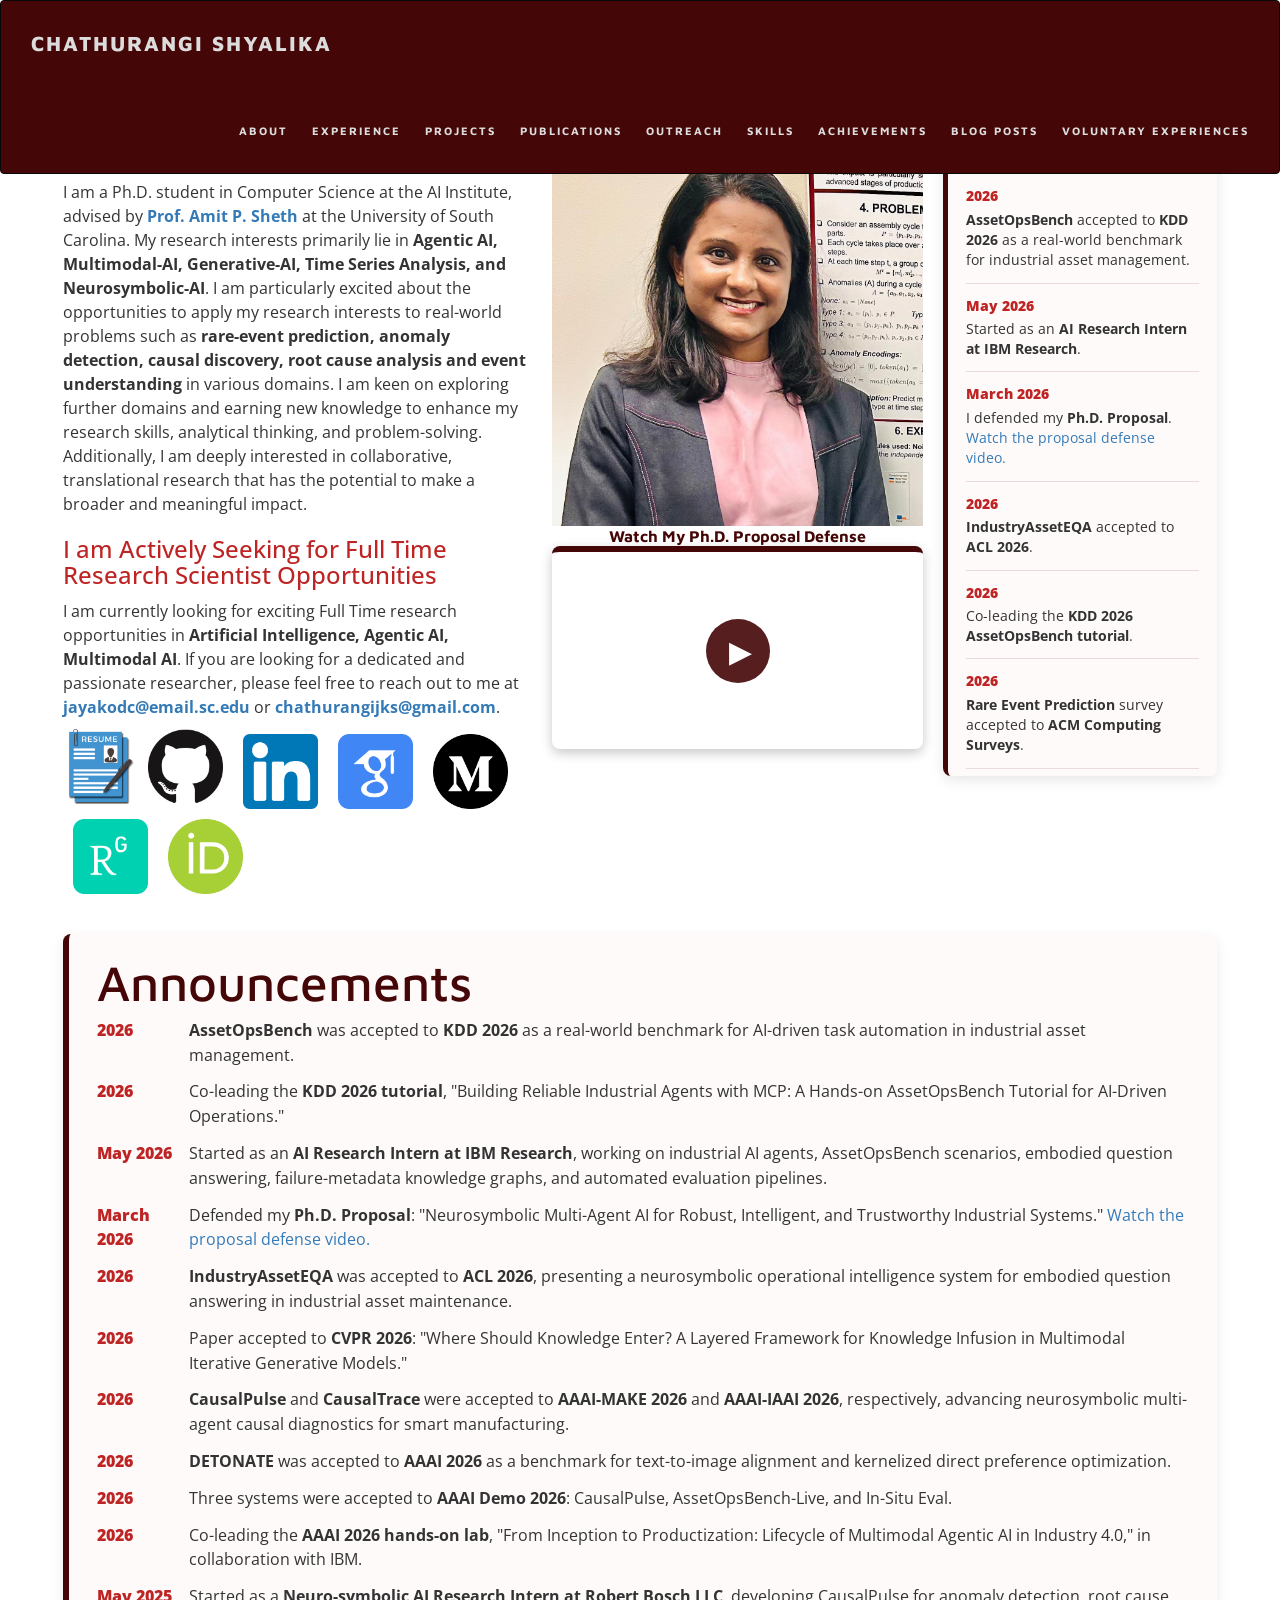
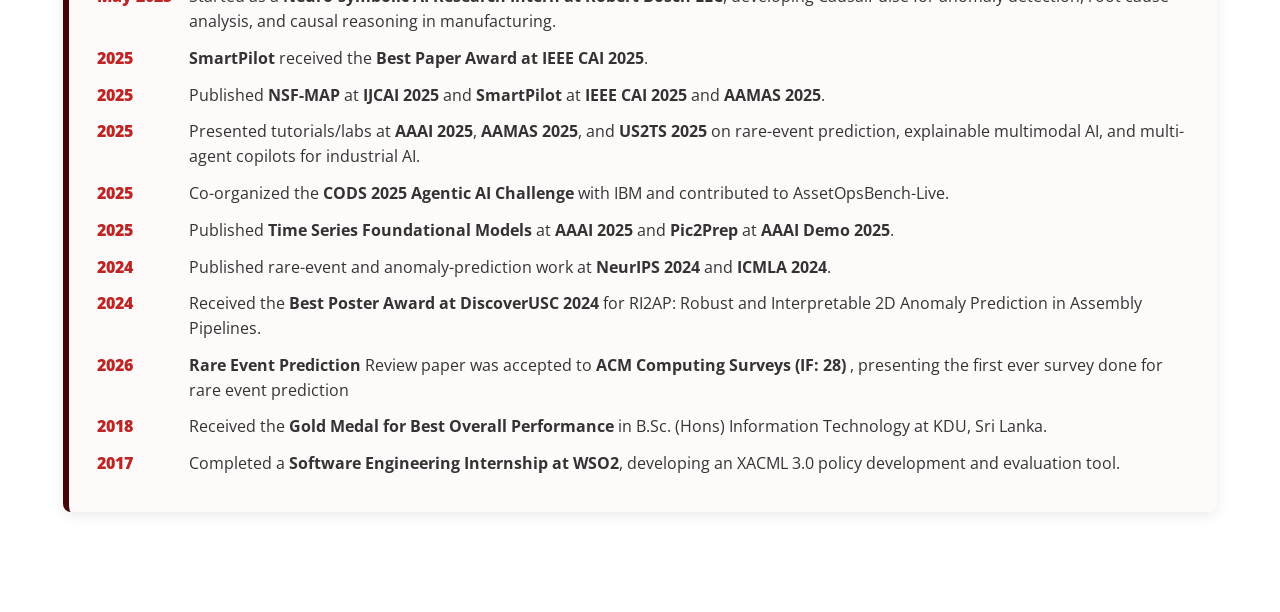
<file: index.html>
<!DOCTYPE html>
<html lang="en">

<head>
    <meta name="title" property="og:title" content="Chathurangi Shyalika">
    <meta property="og:url" content="https://github.com/ChathurangiShyalika">
    <meta property="og:type" content="website">
    <meta property="og:title" content="Chathurangi Shyalika">
    <meta property="og:description" content="My personal website">
    <meta property="og:image" content="https://imageupload.io/ib/cnfVpfomXPZfuag_1695797939.png">

     <title>Chathurangi Shyalika</title>  <meta charset="utf-8">
  <meta http-equiv="X-UA-Compatible" content="IE=edge">
  <meta name="viewport" content="width=device-width, initial-scale=1">
    <!-- <link rel="icon" href="img/favicon.ico" type="image/x-icon"> -->
    <!-- Bootstrap -->
    <link href="css/bootstrap.min.css" rel="stylesheet">
    <link href="ionicons/css/ionicons.min.css" rel="stylesheet">
    <link href="css/animate.min.css" rel="stylesheet">
    <link href="css/aos.css" rel="stylesheet">


    <!-- main style -->
    <link href="css/style.css" rel="stylesheet">
    <!-- HTML5 shim and Respond.js for IE8 support of HTML5 elements and media queries -->
    <!-- WARNING: Respond.js doesn't work if you view the page via file:// -->
    <!--[if lt IE 9]>
      <script src="https://oss.maxcdn.com/html5shiv/3.7.3/html5shiv.min.js"></script>
      <script src="https://oss.maxcdn.com/respond/1.4.2/respond.min.js"></script>
    <![endif]-->
    <link href="https://fonts.googleapis.com/css2?family=Maven+Pro&display=swap" rel="stylesheet">

    <style>
        h1{
            font-family: 'Maven Pro';
        }

        /* body{
            background-color: black;
            color: white;
        } */

        /* html, body{
            overflow: hidden;
        } */

        #experience,#publications,#skills_certificates,#projects,#achievements
        {
            display: none;
        }

        /* Make the homepage content use more horizontal space on large screens */
        @media (min-width: 1200px) {
            #about > .container {
                width: 94%;
                max-width: 1500px;
            }

            #about .col-md-5,
            #about .col-md-4,
            #about .col-md-3,
            #about .col-md-12 {
                padding-left: 10px;
                padding-right: 10px;
            }
        }

        @media (min-width: 1500px) {
            #about > .container {
                width: 96%;
                max-width: 1560px;
            }
        }


        .announcement-side-panel {
            position: sticky;
            top: 105px;
            max-height: 72vh;
            overflow-y: auto;
            margin-top: 28px;
            padding: 18px 18px 14px 18px;
            background: #fffafa;
            border-left: 5px solid #440606;
            box-shadow: 0 4px 14px rgba(0,0,0,0.10);
            border-radius: 8px;
        }

        .announcement-side-panel h2 {
            margin-top: 0;
            margin-bottom: 14px;
            font-family: 'Maven Pro';
            color: #440606;
            font-size: 24px;
            font-weight: 800;
        }

        .announcement-side-list {
            list-style: none;
            padding-left: 0;
            margin-bottom: 10px;
        }

        .announcement-side-list li {
            font-size: 14px;
            line-height: 1.45;
            padding-bottom: 12px;
            margin-bottom: 12px;
            border-bottom: 1px solid #eadada;
        }

        .announcement-side-list li:last-child {
            border-bottom: none;
            margin-bottom: 0;
        }

        .announcement-side-date {
            display: block;
            color: #be2424;
            font-weight: 800;
            margin-bottom: 3px;
        }

        .announcement-side-link {
            display: inline-block;
            margin-top: 6px;
            font-weight: 800;
            color: #440606;
        }

        @media (max-width: 991px) {
            .announcement-side-panel {
                position: relative;
                top: auto;
                max-height: 360px;
                margin-top: 25px;
                margin-bottom: 20px;
            }
        }

        .announcement-box {
            clear: both;
            margin-top: 35px;
            padding: 24px 28px;
            background: #fffafa;
            border-left: 6px solid #440606;
            box-shadow: 0 4px 14px rgba(0,0,0,0.08);
            border-radius: 8px;
        }

        .announcement-box h1 {
            margin-top: 0;
            color: #440606;
        }

        .announcement-list {
            list-style: none;
            padding-left: 0;
            margin-bottom: 0;
        }

        .announcement-list li {
            font-size: medium;
            line-height: 1.55;
            margin-bottom: 12px;
            padding-left: 92px;
            position: relative;
        }

        .announcement-list .announcement-date {
            position: absolute;
            left: 0;
            top: 0;
            width: 78px;
            font-weight: 800;
            color: #be2424;
        }

    </style>

</head>


<body>

    <!-- Preloader -->
    <div id="preloader">
        <div id="status">

            <div class="preloader" aria-busy="true" aria-label="Loading, please wait." role="progressbar">
            </div>

        </div>
    </div>
    <!-- ./Preloader -->

    <!-- header -->
    <header class="navbar-fixed-top">
    <nav class="navbar navbar-inverse" style="background-color: #440606;">

        <button type="button" class="navbar-toggle collapsed" data-toggle="collapse" data-target="#bs-example-navbar-collapse-1" aria-expanded="false">
            <span class="sr-only">Toggle navigation</span>
            <span class="icon-bar"></span>
            <span class="icon-bar"></span>
            <span class="icon-bar"></span>
        </button>

        <ul style="float:left;">
            <li class="nav-content"><a style="font-size:150%; font-weight:800; font-family: 'Maven Pro'; color:gainsboro;" href="#home">Chathurangi Shyalika</a></li>
        </ul>

        <div class="collapse navbar-collapse" id="bs-example-navbar-collapse-1">
            <ul style="float: right;">
                <li><a style="font-size:80%; font-weight:700; font-family: 'Maven Pro'; color:gainsboro" href="index.html">About</a></li>
                <li><a style="font-size:80%; font-weight:700; font-family: 'Maven Pro'; color:gainsboro" href="experience.html">Experience</a></li>
                <li><a style="font-size:80%; font-weight:700; font-family: 'Maven Pro'; color:gainsboro" href="projects.html">Projects</a></li>
                <li><a style="font-size:80%; font-weight:700; font-family: 'Maven Pro'; color:gainsboro" href="publications.html">Publications</a></li>
                <li><a style="font-size:80%; font-weight:700; font-family: 'Maven Pro'; color:gainsboro" href="tutorials_engagements.html">Outreach</a></li>
                <li><a style="font-size:80%; font-weight:700; font-family: 'Maven Pro'; color:gainsboro" href="skills_certificates.html">Skills</a></li>
                <li><a style="font-size:80%; font-weight:700; font-family: 'Maven Pro'; color:gainsboro" href="Achievements.html">Achievements</a></li>
                <li><a style="font-size:80%; font-weight:700; font-family: 'Maven Pro'; color:gainsboro" href="blogpost.html">Blog Posts</a></li>
           <li><a style="font-size:80%; font-weight:700; font-family: 'Maven Pro'; color:gainsboro" href="voluntary.html">Voluntary Experiences</a></li>

            </ul>
        </div>
    </nav>
</header>






    <!-- ./header -->

    <!-- home -->

    <!-- <div class="section" id="home" data-stellar-background-ratio="0.5">

        <div class="container">
            <div class="disply-table">

                <div class="table-cell" data-aos="fade-up" data-aos-delay="0">
                        <p style="text-align:center; white-space:pre-wrap; font-family: 'Maven Pro'; font-size:220%; color:gainsboro">"The screen is a window through which one sees a virtual world. <br><br> The challenge is to make that world look real, act real, sound real, feel real."</p> <br>
                        <p style="text-align:right; font-family: 'Maven Pro'; white-space:pre-wrap; font-size:130%; color:gainsboro; font-weight:10;"> - IVAN SUTHERLAND </p>
                    <div class="col-md-4" data-aos="fade-up">

                    </div>

                </div>

            </div>
        </div>
    </div> -->
    <!-- ./home -->

    <!-- about -->
    <div class="section" id="about">
        <div class="container">
            <div class="col-md-5" data-aos="fade-up">
                <h1 class="size-50">About me</h1>
                <p style="font-size: medium;">I am a Ph.D. student in Computer Science at the AI Institute, advised by <strong><a href="https://amit.aiisc.ai/" target="_blank">Prof. Amit P. Sheth</a></strong> at the University of South Carolina. My research interests primarily lie in <strong>Agentic AI, Multimodal-AI, Generative-AI, Time Series Analysis, and Neurosymbolic-AI</strong>. I am particularly excited about the opportunities to apply my research interests to real-world problems such as <strong>rare-event prediction, anomaly detection, causal discovery, root cause analysis and event understanding </strong> in various domains. I am keen on exploring further domains and earning new knowledge to enhance my research skills, analytical thinking, and problem-solving. Additionally, I am deeply interested in collaborative, translational research that has the potential to make a broader and meaningful impact.</p>

                <div style="margin-top: 10px;">
                <h2 style="font-size: 24px; color: #be2424;">I am Actively Seeking for Full Time Research Scientist Opportunities</h2>
<p style="font-size: medium;">I am currently looking for exciting Full Time research opportunities in <strong> Artificial Intelligence, Agentic AI, Multimodal AI</strong>. If you are looking for a dedicated and passionate researcher, please feel free to reach out to me at<strong> <a href="mailto:jayakodc@email.sc.edu">jayakodc@email.sc.edu</a></strong> or <strong><a href="mailto:chathurangijks@gmail.com">chathurangijks@gmail.com</a></strong>.</p>
            </div>



                <a href="./Chathurangi Shyalika-Resume 2026 June.pdf" target="_blank"> <img src="img/resume.png" width="75" class="img-responsive" alt="" align="left" data-aos="fade-right" data-aos-delay="0" /> </a>
                <!-- <a href="img/cv.pdf" target="_blank"> <img style="vertical-align:middle;margin:0px 10px" src="img/cv.png" width="76" class="img-responsive" alt="" align="left" data-aos="fade-right" data-aos-delay="0" /> </a> -->
                <a href="https://github.com/ChathurangiShyalika" target="_blank"> <img style="vertical-align:middle;margin:0px 10px" src="img/github.png" width="75" class="img-responsive" alt="" align="left"  data-aos="fade-right" data-aos-delay="0" /> </a>
                <a href="https://www.linkedin.com/in/chathurangi-shyalika-1b89229b/" target="_blank"> <img style="vertical-align:middle;margin:5px 10px" src="img/linkedin.png" width="75" class="img-responsive" alt="" align="left"  data-aos="fade-right" data-aos-delay="0" /></a>
                <a href="https://scholar.google.com/citations?user=dnybS1oAAAAJ&hl=en" target="_blank"> <img style="vertical-align:middle;margin:5px 10px" src="sc.png" width="75" class="img-responsive" alt="" align="left"  data-aos="fade-right" data-aos-delay="0" /></a>
                <a href="https://medium.com/@chathurangijks" target="_blank"> <img style="vertical-align:middle;margin:5px 10px" src="img/med.jpg" width="75" class="img-responsive" alt="" align="left"  data-aos="fade-right" data-aos-delay="0" /></a>
                <a href="https://www.researchgate.net/profile/Chathurangi-Shyalika-2" target="_blank"> <img style="vertical-align:middle;margin:5px 10px" src="img/rg.png" width="75" class="img-responsive" alt="" align="left"  data-aos="fade-right" data-aos-delay="0" /></a>
<a href="https://orcid.org/0000-0002-5320-5566" target="_blank"> <img style="vertical-align:middle;margin:5px 10px" src="img/or.png" width="75" class="img-responsive" alt="" align="left"  data-aos="fade-right" data-aos-delay="0" /></a>


                           </div>



            <div class="col-md-4 about-img-div">
                <!-- <div class="about-border" data-aos="fade-up" data-aos-delay=".5"></div> -->
                <img  style="margin-top: 5%;" src="./Chathurangi_Shyalika.jpeg" width="400" height="300"  class="img-responsive" alt="" align="right" data-aos="fade-right" data-aos-delay="0" />
 <br>
                 <br>
                 <br>

<!-- Ph.D. proposal video thumbnail -->
<div style="
    width: 400px;
    max-width: 100%;
    margin: 18px 0 0 auto;
    text-align: center;
" data-aos="fade-up" data-aos-delay="100">


    <a href="https://www.youtube.com/watch?v=ktJN6sapQ_k"
       target="_blank"
       style="
           display: block;
           text-decoration: none;
           color: inherit;
       ">
        <br>
        <br>
        <br>
        <div><p></p></div>
        <div style="
            margin-top: 10px;
            font-family: 'Maven Pro';
            font-size: 16px;
            font-weight: 700;
            color: #440606;
            line-height: 1.3;
        ">
            Watch My Ph.D. Proposal Defense
        </div>
        <div style="
            position: relative;
            width: 100%;
            height: 203px;
            background-image: url('https://img.youtube.com/vi/ktJN6sapQ_k/hqdefault.jpg');
            background-size: cover;
            background-position: center;
            border-radius: 8px;
            box-shadow: 0 4px 12px rgba(0,0,0,0.22);
            overflow: hidden;
            border-top: 6px solid #440606;
        ">

            <div style="
                position: absolute;
                top: 50%;
                left: 50%;
                transform: translate(-50%, -50%);
                width: 64px;
                height: 64px;
                background-color: rgba(68, 6, 6, 0.9);
                color: white;
                border-radius: 50%;
                display: flex;
                align-items: center;
                justify-content: center;
                font-size: 30px;
                padding-left: 5px;
            ">
                ▶
            </div>
        </div>


    </a>

</div>
            </div>

            <div class="col-md-3" data-aos="fade-up" data-aos-delay="150">
                <aside class="announcement-side-panel" aria-label="Latest announcements">
                    <h2>Latest News</h2>
                    <ul class="announcement-side-list">
                        <li><span class="announcement-side-date">2026</span><strong>AssetOpsBench</strong> accepted to <strong>KDD 2026</strong> as a real-world benchmark for industrial asset management.</li>
                        <li><span class="announcement-side-date">May 2026</span>Started as an <strong>AI Research Intern at IBM Research</strong>.</li>
                        <li><span class="announcement-side-date">March 2026</span>I defended my <strong>Ph.D. Proposal</strong>. <a href="https://www.youtube.com/watch?v=ktJN6sapQ_k" target="_blank">Watch the proposal defense video.</a></li>
                        <li><span class="announcement-side-date">2026</span><strong>IndustryAssetEQA</strong> accepted to <strong>ACL 2026</strong>.</li>
                        <li><span class="announcement-side-date">2026</span>Co-leading the <strong>KDD 2026 AssetOpsBench tutorial</strong>.</li>
                        <li><span class="announcement-side-date">2026</span><strong>Rare Event Prediction</strong> survey accepted to <strong>ACM Computing Surveys</strong>.</li>
                        <li><span class="announcement-side-date">2026</span><strong>CausalPulse</strong> and <strong>CausalTrace</strong> accepted to AAAI venues.</li>
                        <li><span class="announcement-side-date">2025</span><strong>SmartPilot</strong> received the <strong>Best Paper Award at IEEE CAI 2025</strong>.</li>
                        <li><span class="announcement-side-date">May 2025</span>Started as a <strong>Neuro-symbolic AI Research Intern at Robert Bosch LLC</strong>.</li>
                    </ul>
                    <a class="announcement-side-link" href="#announcements">View all announcements</a>
                </aside>
            </div>

            <div class="clearfix"></div>
            <div class="col-md-12" data-aos="fade-up" data-aos-delay="150">
                <div class="announcement-box" id="announcements">
                    <h1 class="size-50">Announcements</h1>
                    <ul class="announcement-list">
                        <li><span class="announcement-date">2026</span><strong>AssetOpsBench</strong> was accepted to <strong>KDD 2026</strong> as a real-world benchmark for AI-driven task automation in industrial asset management.</li>
                        <li><span class="announcement-date">2026</span>Co-leading the <strong>KDD 2026 tutorial</strong>, "Building Reliable Industrial Agents with MCP: A Hands-on AssetOpsBench Tutorial for AI-Driven Operations."</li>
                        <li><span class="announcement-date">May 2026</span>Started as an <strong>AI Research Intern at IBM Research</strong>, working on industrial AI agents, AssetOpsBench scenarios, embodied question answering, failure-metadata knowledge graphs, and automated evaluation pipelines.</li>
                        <li><span class="announcement-date">March 2026</span>Defended my <strong>Ph.D. Proposal</strong>: "Neurosymbolic Multi-Agent AI for Robust, Intelligent, and Trustworthy Industrial Systems." <a href="https://www.youtube.com/watch?v=ktJN6sapQ_k" target="_blank">Watch the proposal defense video.</a></li>
                        <li><span class="announcement-date">2026</span><strong>IndustryAssetEQA</strong> was accepted to <strong>ACL 2026</strong>, presenting a neurosymbolic operational intelligence system for embodied question answering in industrial asset maintenance.</li>
                        <li><span class="announcement-date">2026</span>Paper accepted to <strong>CVPR 2026</strong>: "Where Should Knowledge Enter? A Layered Framework for Knowledge Infusion in Multimodal Iterative Generative Models."</li>
                        <li><span class="announcement-date">2026</span><strong>CausalPulse</strong> and <strong>CausalTrace</strong> were accepted to <strong>AAAI-MAKE 2026</strong> and <strong>AAAI-IAAI 2026</strong>, respectively, advancing neurosymbolic multi-agent causal diagnostics for smart manufacturing.</li>
                        <li><span class="announcement-date">2026</span><strong>DETONATE</strong> was accepted to <strong>AAAI 2026</strong> as a benchmark for text-to-image alignment and kernelized direct preference optimization.</li>
                        <li><span class="announcement-date">2026</span>Three systems were accepted to <strong>AAAI Demo 2026</strong>: CausalPulse, AssetOpsBench-Live, and In-Situ Eval.</li>
                        <li><span class="announcement-date">2026</span>Co-leading the <strong>AAAI 2026 hands-on lab</strong>, "From Inception to Productization: Lifecycle of Multimodal Agentic AI in Industry 4.0," in collaboration with IBM.</li>
                        <li><span class="announcement-date">May 2025</span>Started as a <strong>Neuro-symbolic AI Research Intern at Robert Bosch LLC</strong>, developing CausalPulse for anomaly detection, root cause analysis, and causal reasoning in manufacturing.</li>
                        <li><span class="announcement-date">2025</span><strong>SmartPilot</strong> received the <strong>Best Paper Award at IEEE CAI 2025</strong>.</li>
                        <li><span class="announcement-date">2025</span>Published <strong>NSF-MAP</strong> at <strong>IJCAI 2025</strong> and <strong>SmartPilot</strong> at <strong>IEEE CAI 2025</strong> and <strong>AAMAS 2025</strong>.</li>
                        <li><span class="announcement-date">2025</span>Presented tutorials/labs at <strong>AAAI 2025</strong>, <strong>AAMAS 2025</strong>, and <strong>US2TS 2025</strong> on rare-event prediction, explainable multimodal AI, and multi-agent copilots for industrial AI.</li>
                        <li><span class="announcement-date">2025</span>Co-organized the <strong>CODS 2025 Agentic AI Challenge</strong> with IBM and contributed to AssetOpsBench-Live.</li>
                        <li><span class="announcement-date">2025</span>Published <strong>Time Series Foundational Models</strong> at <strong>AAAI 2025</strong> and <strong>Pic2Prep</strong> at <strong>AAAI Demo 2025</strong>.</li>
                        <li><span class="announcement-date">2024</span>Published rare-event and anomaly-prediction work at <strong>NeurIPS 2024</strong> and <strong>ICMLA 2024</strong>.</li>
                        <li><span class="announcement-date">2024</span>Received the <strong>Best Poster Award at DiscoverUSC 2024</strong> for RI2AP: Robust and Interpretable 2D Anomaly Prediction in Assembly Pipelines.</li>
                        <li><span class="announcement-date">2026</span><strong>Rare Event Prediction</strong> Review paper was accepted to <strong>ACM Computing Surveys (IF: 28) </strong>, presenting the first ever survey done for rare event prediction</li>


                        <li><span class="announcement-date">2018</span>Received the <strong>Gold Medal for Best Overall Performance</strong> in B.Sc. (Hons) Information Technology at KDU, Sri Lanka.</li>
                        <li><span class="announcement-date">2017</span>Completed a <strong>Software Engineering Internship at WSO2</strong>, developing an XACML 3.0 policy development and evaluation tool.</li>
                    </ul>
                </div>
            </div>

        </div>
    </div>
    <!-- ./about -->

        <!-- jQuery -->
    <script src="js/jquery.js"></script>
    <!--  plugins  -->
    <script src="js/bootstrap.min.js"></script>
    <script src="js/plugins.js"></script>
    <script src="js/aos.js"></script>
    <script src="js/jquery.form.js"></script>
    <script src="js/jquery.validate.min.js"></script>

    <!--  main script  -->
    <script src="js/custom.js"></script>
</body>

</html>
<!--  end1 -->
</file>
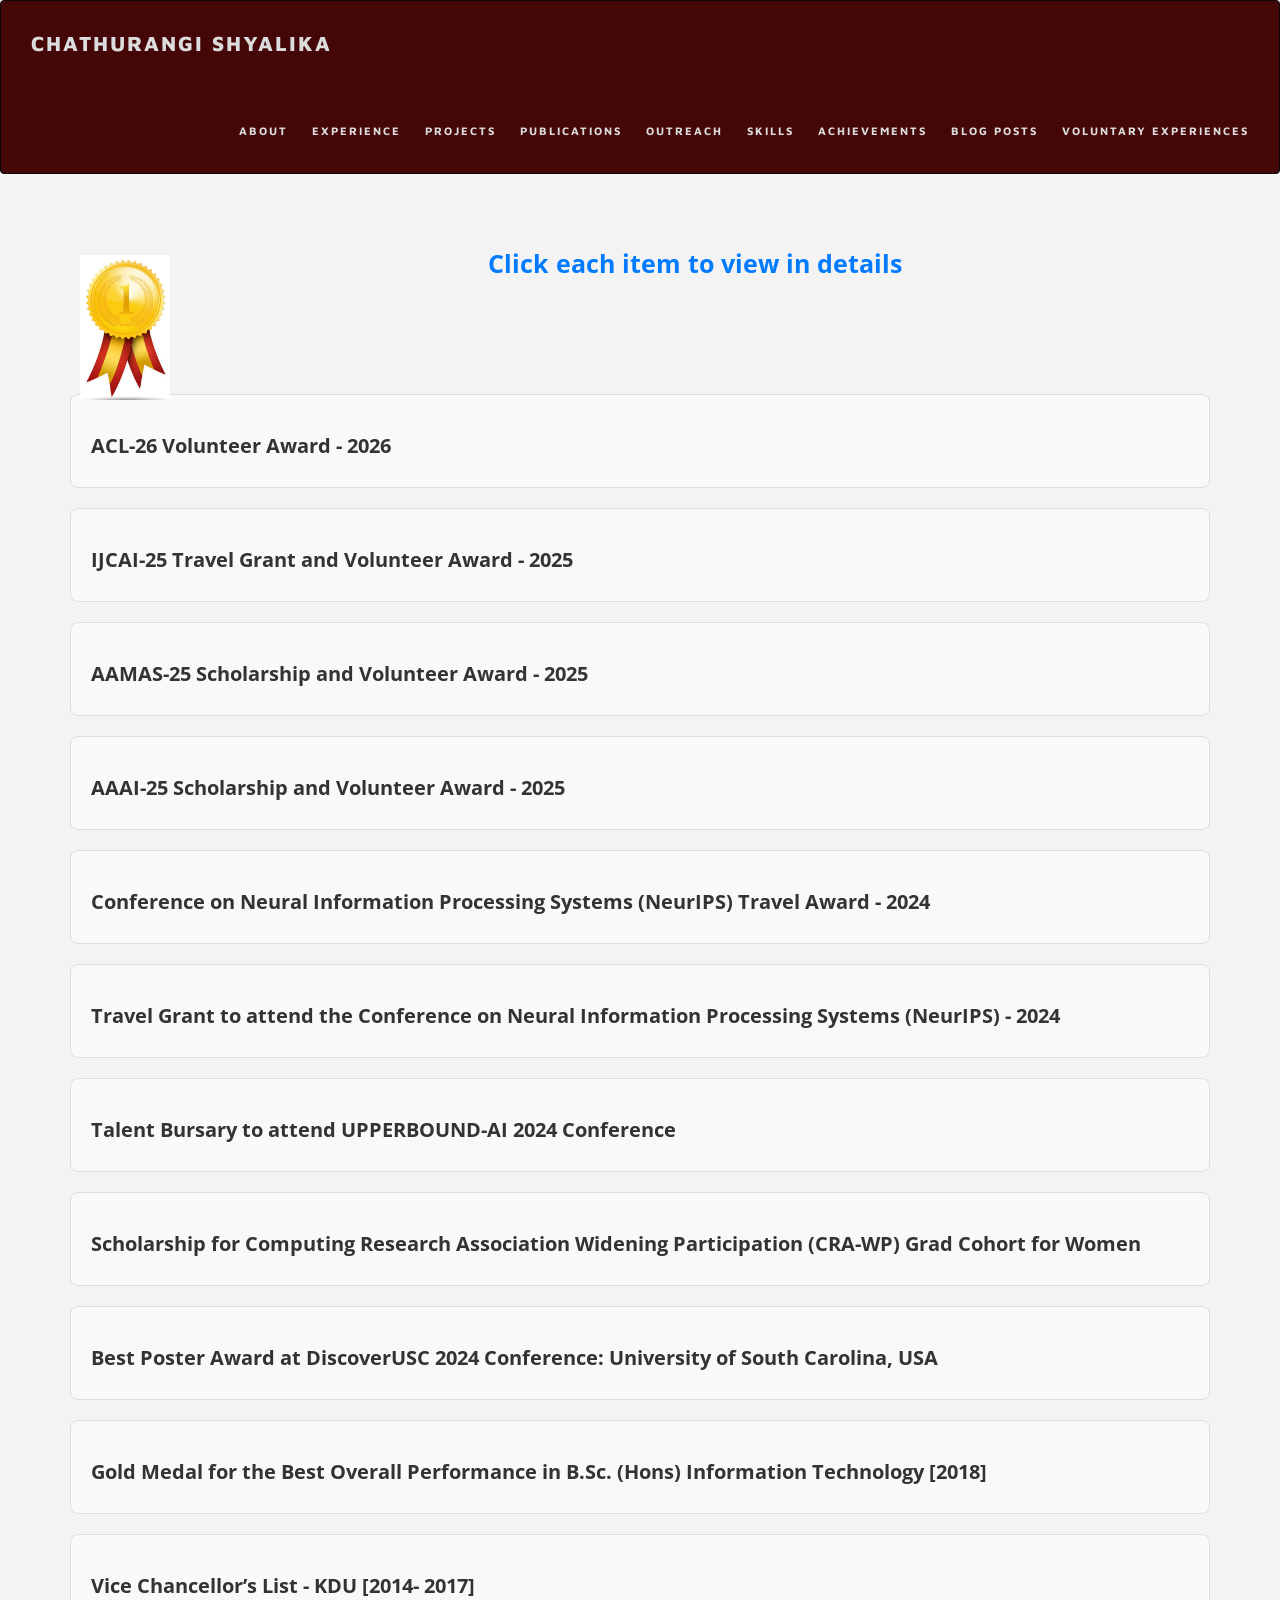
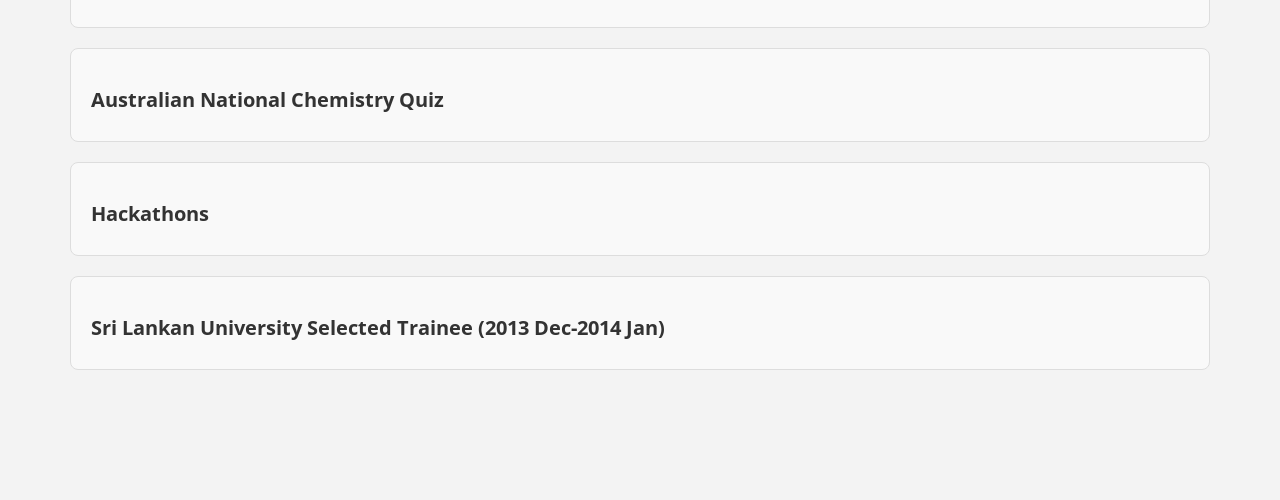
<file: Achievements.html>
<!DOCTYPE html>
<html lang="en">

<head>
    <meta name="title" property="og:title" content="Chathurangi Shyalika">
    <meta property="og:url" content="https://github.com/ChathurangiShyalika">
    <meta property="og:type" content="website">
    <meta property="og:title" content="Chathurangi Shyalika">
    <meta property="og:description" content="My personal website">
    <meta property="og:image" content="https://imageupload.io/ib/NPNAXl8aUCOoEll_1695797129.png">

    <title>Chathurangi Shyalika</title>
    <meta charset="utf-8">
    <meta http-equiv="X-UA-Compatible" content="IE=edge">
    <meta name="viewport" content="width=device-width, initial-scale=1">
    <!-- Bootstrap -->
    <link href="css/bootstrap.min.css" rel="stylesheet">
    <link href="ionicons/css/ionicons.min.css" rel="stylesheet">
    <link href="css/animate.min.css" rel="stylesheet">
    <link href="css/aos.css" rel="stylesheet">

    <!-- main style -->
    <link href="css/style.css" rel="stylesheet">
    <link href="https://fonts.googleapis.com/css2?family=Maven+Pro&display=swap" rel="stylesheet">

    <style>
        h1 {
            font-family: 'Maven Pro';
            font-size: 3rem; /* Increased font size for the main heading */
            text-align: center;
        }

        .achievements-list {
            font-size: 1.5rem; /* Increased font size for achievement items */
            margin-bottom: 30px;
        }

        .achievement-item {
            background-color: #f9f9f9; /* Light gray background for each box */
            border: 1px solid #ddd; /* Light border around each box */
            border-radius: 8px; /* Rounded corners */
            padding: 20px;
            margin-bottom: 20px;
            transition: background-color 0.3s;
        }

        .achievement-item:hover {
            background-color: #f0f0f0; /* Hover effect to change background color */
        }

        .achievement-item h3 {
            font-size: 2rem; /* Larger font size for the item title */
            cursor: pointer;
            font-weight: bold;
        }

        .achievement-item ul {
            display: none;
            padding-left: 20px;
            font-size: 1.8rem; /* Increased font size for the list */
        }

        .achievement-item.active ul {
            display: block;
        }

        .achievement-item a {
            text-decoration: none;
            color: #007bff;
        }

        .achievement-item a:hover {
            color: #0056b3;
        }
    </style>
</head>

<body>
    <!-- header -->
        <header class="navbar-fixed-top">
    <nav class="navbar navbar-inverse" style="background-color: #440606;">

        <button type="button" class="navbar-toggle collapsed" data-toggle="collapse" data-target="#bs-example-navbar-collapse-1" aria-expanded="false">
            <span class="sr-only">Toggle navigation</span>
            <span class="icon-bar"></span>
            <span class="icon-bar"></span>
            <span class="icon-bar"></span>
        </button>

        <ul style="float:left;">
            <li class="nav-content"><a style="font-size:150%; font-weight:800; font-family: 'Maven Pro'; color:gainsboro;" href="#home">Chathurangi Shyalika</a></li>
        </ul>

                <div class="collapse navbar-collapse" id="bs-example-navbar-collapse-1">
            <ul style="float: right;">
                <li><a style="font-size:80%; font-weight:700; font-family: 'Maven Pro'; color:gainsboro" href="index.html">About</a></li>
                <li><a style="font-size:80%; font-weight:700; font-family: 'Maven Pro'; color:gainsboro" href="experience.html">Experience</a></li>
                <li><a style="font-size:80%; font-weight:700; font-family: 'Maven Pro'; color:gainsboro" href="projects.html">Projects</a></li>
                <li><a style="font-size:80%; font-weight:700; font-family: 'Maven Pro'; color:gainsboro" href="publications.html">Publications</a></li>
                <li><a style="font-size:80%; font-weight:700; font-family: 'Maven Pro'; color:gainsboro" href="tutorials_engagements.html">Outreach</a></li>
                <li><a style="font-size:80%; font-weight:700; font-family: 'Maven Pro'; color:gainsboro" href="skills_certificates.html">Skills</a></li>
                <li><a style="font-size:80%; font-weight:700; font-family: 'Maven Pro'; color:gainsboro" href="Achievements.html">Achievements</a></li>
                <li><a style="font-size:80%; font-weight:700; font-family: 'Maven Pro'; color:gainsboro" href="blogpost.html">Blog Posts</a></li>
           <li><a style="font-size:80%; font-weight:700; font-family: 'Maven Pro'; color:gainsboro" href="voluntary.html">Voluntary Experiences</a></li>

            </ul>
        </div>
    </nav>
</header>

    <div class="section" id="interests">
        <div class="container">
            <div class="col-md-12">
                <h1>Achievements</h1>
                <div class="h-50"></div>
            </div>

            <!-- Link to medium  page -->
            <div style="text-align: center; margin-bottom: 20px;">
                <a href="https://medium.com/@chathurangijks" target="_blank"> <img style="vertical-align:middle;margin:5px 10px" src="img/award.jpg" width="90" height="90" class="img-responsive" alt="" align="left"  data-aos="fade-right" data-aos-delay="0" /></a>
                <h2 style="font-size: 180%; font-weight: bold; color: #007bff;">Click each item to view in details</a>
                   </h2>
            </div>
            <br>
            <br>
            <br>
            <br>
            <div class="achievements-list">

                <div class="achievement-item">
                    <h3>ACL-26 Volunteer Award - 2026</h3>
                    <ul>
                        <li>The scolarship to attent ACL 2026</li>
                        <li>Associated with the Annual Meeting of the Association for Computational Linguistics </li>
                        <li>Will be presenting our paper on "IndustryAssetEQA: A Neurosymbolic Operational Intelligence System for Embodied Question Answering in Industrial Asset Maintenance"</li>
                    </ul>
                </div>

                <div class="achievement-item">
                    <h3>IJCAI-25 Travel Grant and Volunteer Award - 2025</h3>
                    <ul>
                        <li>The scolarship to attent the 34th International Joint Conference on Artificial Intelligence (IJCAI 2025)</li>
                        <li>Associated with International Joint Conferences on Artificial Intelligence </li>
                        <li>Presented our paper on "NSF-MAP: Neurosymbolic Multimodal Fusion for Robust and Interpretable Anomaly Prediction in Assembly Pipelines"
                        in the Special Track on AI4Tech: AI Enabling Critical Technologies</li>
                    </ul>
                </div>

                <div class="achievement-item">
                    <h3>AAMAS-25 Scholarship and Volunteer Award - 2025</h3>
                    <ul>
                        <li>The scolarship to attent the 24th International Conference on Autonomous Agents and Multiagent Systems (AAMAS 2025)</li>
                        <li>Associated with Artificial Intelligence Institute at University of South Carolina</li>
                        <li>Organized Tutorial on
                            <a href="https://aiisc.ai/tutorials/AAMAS_Tutorial_Multiagent_CoPilot_in_Industrial_AI_Applications/" target="_blank">"Multiagent CoPilot in Industrial AI Applications"</a>,
                            presenting Demo on "SmartPilot:Agent-Based CoPilot for Intelligent Manufacturing" </li>
                    </ul>
                </div>

                <div class="achievement-item">
                    <h3>AAAI-25 Scholarship and Volunteer Award - 2025</h3>
                    <ul>
                        <li>Issued by Association for the Advancement of Artificial Intelligence · Feb 2025</li>
                        <li>Associated with Artificial Intelligence Institute at University of South Carolina</li>
                        <li>Organized Lab on
                            <a href="https://aiisc.ai/aaai25/AAAI-Lab-Rare-Event-Prediction/" target="_blank">"𝗗𝗲𝘃𝗲𝗹𝗼𝗽𝗶𝗻𝗴 𝗲𝘅𝗽𝗹𝗮𝗶𝗻𝗮𝗯𝗹𝗲 𝗺𝘂𝗹𝘁𝗶𝗺𝗼𝗱𝗮𝗹 𝗔𝗜 𝗺𝗼𝗱𝗲𝗹𝘀 𝘄𝗶𝘁𝗵 𝗵𝗮𝗻𝗱𝘀-𝗼𝗻 𝗹𝗮𝗯 𝗼𝗻 𝘁𝗵𝗲 𝗹𝗶𝗳𝗲-𝗰𝘆𝗰𝗹𝗲 𝗼𝗳 𝗿𝗮𝗿𝗲 𝗲𝘃𝗲𝗻𝘁 𝗽𝗿𝗲𝗱𝗶𝗰𝘁𝗶𝗼𝗻 𝗶𝗻 𝗺𝗮𝗻𝘂𝗳𝗮𝗰𝘁𝘂𝗿𝗶𝗻𝗴"</a>,
                            presenting paper on "𝗧𝗶𝗺𝗲 𝗦𝗲𝗿𝗶𝗲𝘀 𝗙𝗼𝘂𝗻𝗱𝗮𝘁𝗶𝗼𝗻𝗮𝗹 𝗠𝗼𝗱𝗲𝗹𝘀: 𝗧𝗵𝗲𝗶𝗿 𝗥𝗼𝗹𝗲 𝗶𝗻 𝗔𝗻𝗼𝗺𝗮𝗹𝘆 𝗗𝗲𝘁𝗲𝗰𝘁𝗶𝗼𝗻 𝗮𝗻𝗱 𝗣𝗿𝗲𝗱𝗶𝗰𝘁𝗶𝗼𝗻" at
                        AAAI25 Anomaly Detection in Scientific Domains Workshop, and Demo on "𝗣𝗶𝗰𝟮𝗣𝗿𝗲𝗽: 𝗔 𝗺𝘂𝗹𝘁𝗶𝗺𝗼𝗱𝗮𝗹 𝗰𝗼𝗻𝘃𝗲𝗿𝘀𝗮𝘁𝗶𝗼𝗻𝗮𝗹 𝗮𝗴𝗲𝗻𝘁 𝗳𝗼𝗿 𝗰𝗼𝗼𝗸𝗶𝗻𝗴 𝗮𝘀𝘀𝗶𝘀𝘁𝗮𝗻𝗰𝗲"</li>
                    </ul>
                </div>


                <div class="achievement-item">
                    <h3>Conference on Neural Information Processing Systems (NeurIPS) Travel Award - 2024</h3>
                    <ul>
                        <li>Issued by NSF · Dec 2024</li>
                        <li>Associated with Artificial Intelligence Institute at University of South Carolina</li>
                        <li>Presented paper on "𝗧𝗼𝘄𝗮𝗿𝗱𝘀 𝗥𝗮𝗿𝗲 𝗘𝘃𝗲𝗻𝘁 𝗮𝗻𝗱 𝗔𝗻𝗼𝗺𝗮𝗹𝘆 𝗣𝗿𝗲𝗱𝗶𝗰𝘁𝗶𝗼𝗻 𝗶𝗻 𝗠𝗮𝗻𝘂𝗳𝗮𝗰𝘁𝘂𝗿𝗶𝗻𝗴: 𝗕𝗿𝗶𝗱𝗴𝗶𝗻𝗴 𝗠𝗲𝘁𝗵𝗼𝗱𝗼𝗹𝗼𝗴𝗶𝗰𝗮𝗹 𝗚𝗮𝗽𝘀 𝗶𝗻 𝗜𝗻𝗱𝘂𝘀𝘁𝗿𝗶𝗮𝗹 𝗔𝗽𝗽𝗹𝗶𝗰𝗮𝘁𝗶𝗼𝗻𝘀" <a href="https://neurips.cc/virtual/2024/109001" target="_blank">[link]</a></li>
                    </ul>
                </div>

                 <div class="achievement-item">
                    <h3>Travel Grant to attend the Conference on Neural Information Processing Systems (NeurIPS) - 2024</h3>
                    <ul>
                        <li>Issued by the Graduate School - University of South Carolina · Dec 2024</li></ul>
                </div>

                <div class="achievement-item">
                    <h3>Talent Bursary to attend UPPERBOUND-AI 2024 Conference</h3>
                    <ul>
                        <li>Issued by Alberta Machine Learning Institute, Edmonton, Alberta, Canada · May 2024</li>
                        <li>Associated with Artificial Intelligence Institute at University of South Carolina</li>
                        <li>Poster link: <a href="https://lnkd.in/gsTsDn8F" target="_blank">[link]</a></li>
                    </ul>
                </div>

                <div class="achievement-item">
                    <h3>Scholarship for Computing Research Association Widening Participation (CRA-WP) Grad Cohort for Women</h3>
                    <ul>
                        <li>Issued by Computing Research Association · Apr 2023</li>
                        <li>Associated with Artificial Intelligence Institute at University of South Carolina</li>
                    </ul>
                </div>

                <div class="achievement-item">
                    <h3>Best Poster Award at DiscoverUSC 2024 Conference: University of South Carolina, USA </h3>
                  <ul> <li> Research poster on <a href="https://docs.google.com/presentation/d/116M1LSOl3nf_IBGU40NJxHUi34Za3YHJxZP8J9WFEQE/edit#slide=id.p" target="_blank">“𝗥𝗜𝟮𝗔𝗣: 𝗥𝗼𝗯𝘂𝘀𝘁 𝗮𝗻𝗱 𝗜𝗻𝘁𝗲𝗿𝗽𝗿𝗲𝘁𝗮𝗯𝗹𝗲 𝟮𝗗 𝗔𝗻𝗼𝗺𝗮𝗹𝘆 𝗣𝗿𝗲𝗱𝗶𝗰𝘁𝗶𝗼𝗻 𝗶𝗻 𝗔𝘀𝘀𝗲𝗺𝗯𝗹𝘆 𝗣𝗶𝗽𝗲𝗹𝗶𝗻𝗲𝘀.”</a></h3>
                      <a href="https://www.sc.edu/about/signature_events/discover_uofsc/about/news/2024/20240426_DUSC_2024highlights.php" target="_blank">[Winners List]</a></li>

                        <li>Issued by University of South Carolina, USA · Apr 2024</li>
                        <li>Won the Best Poster Award out of 2,750 participants.</li>
                    </ul>
                </div>

                <div class="achievement-item">
                    <h3>Gold Medal for the Best Overall Performance in B.Sc. (Hons) Information Technology [2018]</h3>
                    <ul>
                        <li>The special medal which will be given for the Best student -Academic Excellence of the Faculty of Computing, Department of Information Technology awarded by General Sir John Kotelawala Defence University, Sri Lanka.</li>
                    </ul>
                </div>


                <div class="achievement-item">
                    <h3>Vice Chancellor’s List - KDU [2014- 2017]</h3>
                    <ul>
                        <li>Entered VC List in all four academic years maintaining a YGPA above 3.9</li>
                    </ul>
                </div>

                <div class="achievement-item">
                    <h3>Australian National Chemistry Quiz</h3>
                    <ul>
                        <li>2008 - Distinction Award in Junior section</li>
                        <li>2010 - Distinction Award in Senior section</li>
                    </ul>
                </div>

                <div class="achievement-item">
                    <h3>Hackathons</h3>
                    <ul>
                        <li>KDU_FOC- Hackathon [2016] - 2nd place in Hackathon organized by KDU</li>
                        <li>HackX (2016) – Hackathon event organized by University of Kelaniya, Sri Lanka</li>
                        <li>BeThemChallenge (2017) – Hackathon event organized by 99x, Sri Lanka</li>
                        <li>SimCt HackNight (2019) – Hackathon event organized by SimCentric Technologies.</li>
                    </ul>
                </div>

                <div class="achievement-item">
                    <h3>Sri Lankan University Selected Trainee (2013 Dec-2014 Jan)</h3>
                    <ul>
                        <li>Selected to participate and successfully complete the three weeks training programme on “Developing Leadership Qualities & Positive Thinking” which is systematized for University selected students in Sri Lanka.</li>
                        <li>Organized by Ministry of Higher Education, Sri Lanka</li>
                    </ul>
                </div>
            </div>
        </div>
    </div>

    <script src="js/jquery.js"></script>
    <!-- plugins -->
    <script src="js/bootstrap.min.js"></script>
    <script src="js/plugins.js"></script>
    <script src="js/aos.js"></script>
    <script src="js/jquery.form.js"></script>
    <script src="js/jquery.validate.min.js"></script>

    <!-- main script -->
    <script src="js/custom.js"></script>

    <script>
        // JavaScript to toggle collapsible achievement items
        const achievementItems = document.querySelectorAll('.achievement-item h3');
        achievementItems.forEach(item => {
            item.addEventListener('click', () => {
                item.parentElement.classList.toggle('active');
            });
        });
    </script>
</body>

</html>
</file>
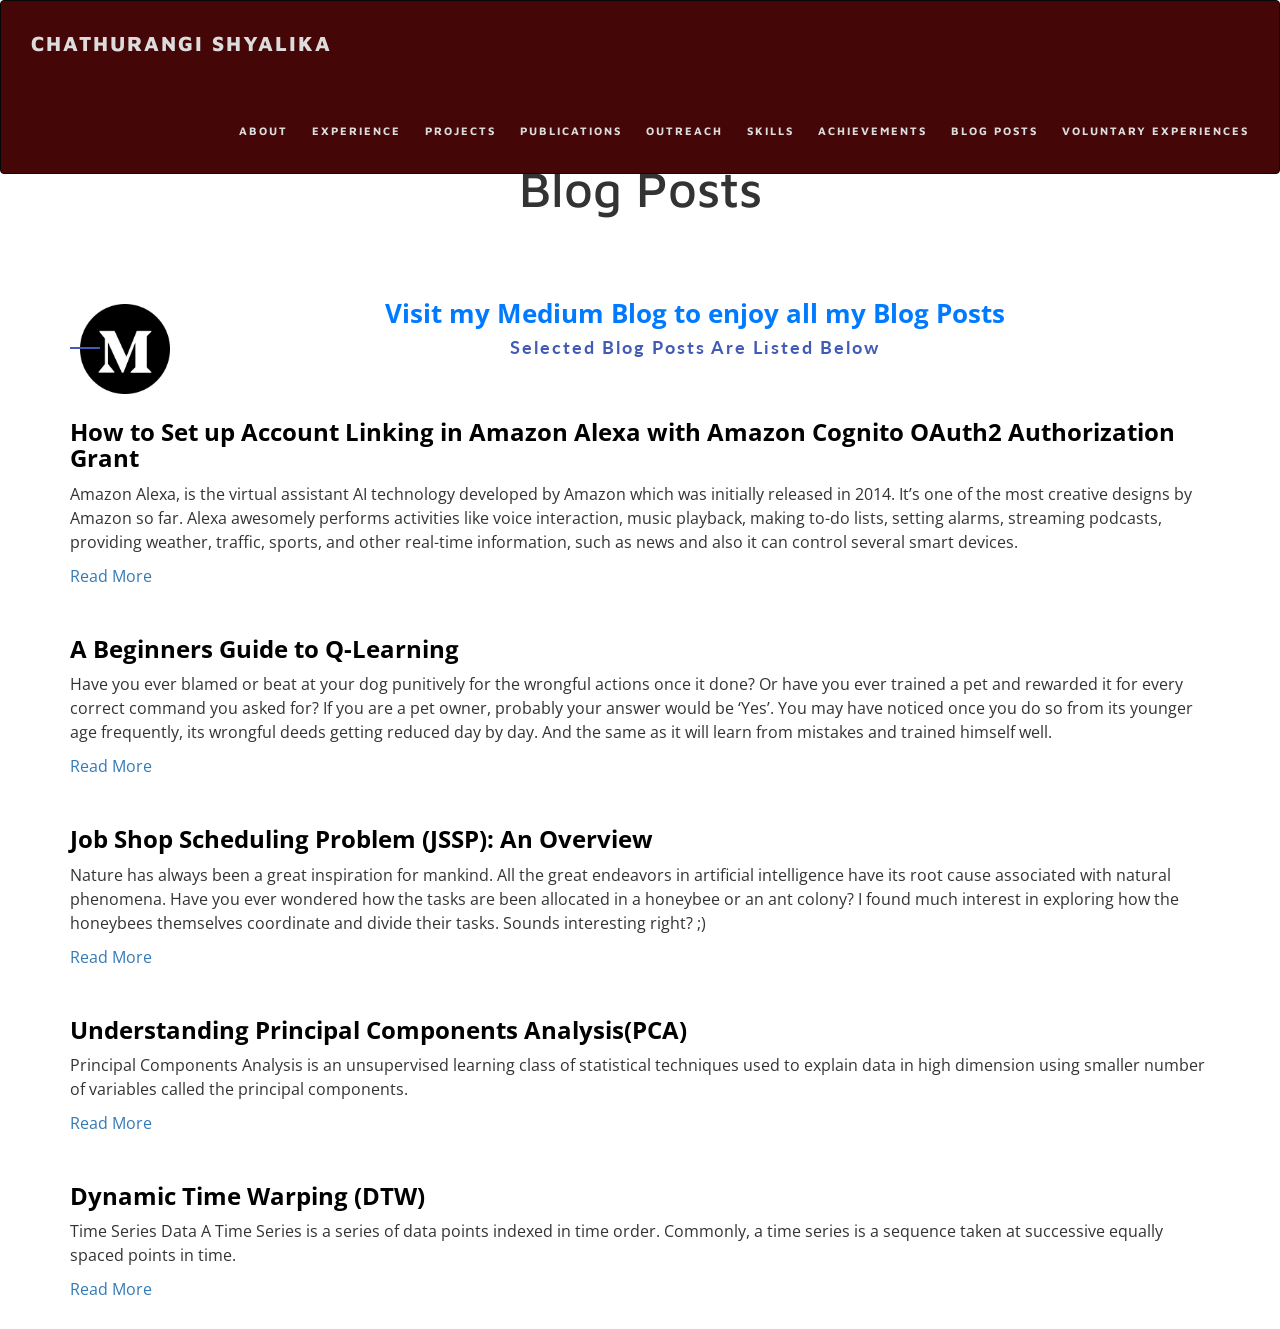
<file: blogpost.html>
<!DOCTYPE html>
<html lang="en">

<head>
    <meta name="title" property="og:title" content="Chathurangi Shyalika">
    <meta property="og:url" content="https://github.com/ChathurangiShyalika">
    <meta property="og:type" content="website">
    <meta property="og:title" content="Chathurangi Shyalika">
    <meta property="og:description" content="My personal website">
    <meta property="og:image" content="https://imageupload.io/ib/NPNAXl8aUCOoEll_1695797129.png">

    <title>Chathurangi Shyalika</title>
    <meta charset="utf-8">
    <meta http-equiv="X-UA-Compatible" content="IE=edge">
    <meta name="viewport" content="width=device-width, initial-scale=1">

    <!-- Bootstrap -->
    <link href="css/bootstrap.min.css" rel="stylesheet">
    <link href="ionicons/css/ionicons.min.css" rel="stylesheet">
    <link href="css/animate.min.css" rel="stylesheet">
    <link href="css/aos.css" rel="stylesheet">

    <!-- main style -->
    <link href="css/style.css" rel="stylesheet">

    <!-- HTML5 shim and Respond.js for IE8 support of HTML5 elements and media queries -->
    <!-- WARNING: Respond.js doesn't work if you view the page via file:// -->
    <!--[if lt IE 9]>
        <script src="https://oss.maxcdn.com/html5shiv/3.7.3/html5shiv.min.js"></script>
        <script src="https://oss.maxcdn.com/respond/1.4.2/respond.min.js"></script>
    <![endif]-->
    <link href="https://fonts.googleapis.com/css2?family=Maven+Pro&display=swap" rel="stylesheet">

    <style>
        h1 {
            font-family: 'Maven Pro';
        }
    </style>
</head>

<body>
    <!-- header -->
        <header class="navbar-fixed-top">
    <nav class="navbar navbar-inverse" style="background-color: #440606;">

        <button type="button" class="navbar-toggle collapsed" data-toggle="collapse" data-target="#bs-example-navbar-collapse-1" aria-expanded="false">
            <span class="sr-only">Toggle navigation</span>
            <span class="icon-bar"></span>
            <span class="icon-bar"></span>
            <span class="icon-bar"></span>
        </button>

        <ul style="float:left;">
            <li class="nav-content"><a style="font-size:150%; font-weight:800; font-family: 'Maven Pro'; color:gainsboro;" href="#home">Chathurangi Shyalika</a></li>
        </ul>

                <div class="collapse navbar-collapse" id="bs-example-navbar-collapse-1">
            <ul style="float: right;">
                <li><a style="font-size:80%; font-weight:700; font-family: 'Maven Pro'; color:gainsboro" href="index.html">About</a></li>
                <li><a style="font-size:80%; font-weight:700; font-family: 'Maven Pro'; color:gainsboro" href="experience.html">Experience</a></li>
                <li><a style="font-size:80%; font-weight:700; font-family: 'Maven Pro'; color:gainsboro" href="projects.html">Projects</a></li>
                <li><a style="font-size:80%; font-weight:700; font-family: 'Maven Pro'; color:gainsboro" href="publications.html">Publications</a></li>
                <li><a style="font-size:80%; font-weight:700; font-family: 'Maven Pro'; color:gainsboro" href="tutorials_engagements.html">Outreach</a></li>
                <li><a style="font-size:80%; font-weight:700; font-family: 'Maven Pro'; color:gainsboro" href="skills_certificates.html">Skills</a></li>
                <li><a style="font-size:80%; font-weight:700; font-family: 'Maven Pro'; color:gainsboro" href="Achievements.html">Achievements</a></li>
                <li><a style="font-size:80%; font-weight:700; font-family: 'Maven Pro'; color:gainsboro" href="blogpost.html">Blog Posts</a></li>
           <li><a style="font-size:80%; font-weight:700; font-family: 'Maven Pro'; color:gainsboro" href="voluntary.html">Voluntary Experiences</a></li>

            </ul>
        </div>
    </nav>
</header>

<!-- Blog Posts -->
    <div class="container">
        <br>
        <br>
        <br>
        <br>
        <br>
        <br>
        <h1 style="text-align: center;" class="size-50">Blog Posts</h1>
     
        <div class="main-container portfolio-inner clearfix">
            <div class="portfolio-div">
                <div class="portfolio">
                    <div class="no-padding portfolio_container clearfix" data-aos="fade-up">
                      <!-- Link to medium  page -->
            <div style="text-align: center; margin-bottom: 20px;">
                <a href="https://medium.com/@chathurangijks" target="_blank"> <img style="vertical-align:middle;margin:5px 10px" src="img/med.jpg" width="90" class="img-responsive" alt="" align="left"  data-aos="fade-right" data-aos-delay="0" /></a>

                <h3><a href="https://medium.com/@chathurangijks" target="_blank" style="font-size: 110%; font-weight: bold; color: #007bff;">Visit my Medium Blog to enjoy all my Blog Posts</a>
                   </h3>
                <h4>Selected Blog Posts are listed below</h4>
            </div>

                      <div class="item row">
    <div class="col-md-12 col-sm-12 col-xs-12">
        <div class="blog-post">
            <h3 class="title">
                <a style="color: black;" href="https://medium.com/towards-data-science/how-to-set-up-account-linking-in-amazon-alexa-with-amazon-cognito-oauth2-authorization-grant-122cb1b2caca" target="_blank">
                    <strong>How to Set up Account Linking in Amazon Alexa with Amazon Cognito OAuth2 Authorization Grant</strong>
                </a>
            </h3>
            <p style="font-size: medium;">Amazon Alexa, is the virtual assistant AI technology developed by Amazon which was initially released in 2014. It’s one of the most creative designs by Amazon so far. Alexa awesomely performs activities like voice interaction, music playback, making to-do lists, setting alarms, streaming podcasts, providing weather, traffic, sports, and other real-time information, such as news and also it can control several smart devices.</p>
            <p style="font-size: medium;">
                <a class="more-link" href="https://medium.com/towards-data-science/how-to-set-up-account-linking-in-amazon-alexa-with-amazon-cognito-oauth2-authorization-grant-122cb1b2caca" target="_blank">
                    <i class="fa fa-external-link"></i> Read More
                </a>
            </p>
        </div>
    </div>
</div>


                        <div style="margin: 2vh auto;"></div>

                        <div class="item row">
    <div class="col-md-12 col-sm-12 col-xs-12">
        <div class="blog-post">
            <h3 class="title">
                <a style="color: black;" href="https://medium.com/towards-data-science/a-beginners-guide-to-q-learning-c3e2a30a653c" target="_blank">
                    <strong>A Beginners Guide to Q-Learning</strong>
                </a>
            </h3>
            <p style="font-size: medium;">
Have you ever blamed or beat at your dog punitively for the wrongful actions once it done? Or have you ever trained a pet and rewarded it for every correct command you asked for? If you are a pet owner, probably your answer would be ‘Yes’. You may have noticed once you do so from its younger age frequently, its wrongful deeds getting reduced day by day. And the same as it will learn from mistakes and trained himself well.</p>            <p style="font-size: medium;">
                <a class="more-link" href="https://medium.com/towards-data-science/a-beginners-guide-to-q-learning-c3e2a30a653c" target="_blank">
                    <i class="fa fa-external-link"></i> Read More
                </a>
            </p>
        </div>
    </div>
</div>
                        <div style="margin: 2vh auto;"></div>
                        <div class="item row">
    <div class="col-md-12 col-sm-12 col-xs-12">
        <div class="blog-post">
            <h3 class="title">
                <a style="color: black;" href="https://medium.com/datadriveninvestor/job-shop-scheduling-problem-jssp-an-overview-cd99970a02f8" target="_blank">
                    <strong>Job Shop Scheduling Problem (JSSP): An Overview</strong>
                </a>
            </h3>
            <p style="font-size: medium;">
Nature has always been a great inspiration for mankind. All the great endeavors in artificial intelligence have its root cause associated with natural phenomena. Have you ever wondered how the tasks are been allocated in a honeybee or an ant colony? I found much interest in exploring how the honeybees themselves coordinate and divide their tasks. Sounds interesting right? ;)</p>            <p style="font-size: medium;">
                <a class="more-link" href="https://medium.com/datadriveninvestor/job-shop-scheduling-problem-jssp-an-overview-cd99970a02f8" target="_blank">
                    <i class="fa fa-external-link"></i> Read More
                </a>
            </p>
        </div>
    </div>
</div>

                        <div style="margin: 2vh auto;"></div>
                        <div class="item row">
    <div class="col-md-12 col-sm-12 col-xs-12">
        <div class="blog-post">
            <h3 class="title">
                <a style="color: black;" href="https://medium.com/datadriveninvestor/principal-components-analysis-pca-71cc9d43d9fb" target="_blank">
                    <strong>
                        Understanding Principal Components Analysis(PCA)</strong>
                </a>
            </h3>
            <p style="font-size: medium;">
Principal Components Analysis is an unsupervised learning class of statistical techniques used to explain data in high dimension using smaller number of variables called the principal components.

            </p>            <p style="font-size: medium;">
                <a class="more-link" href="https://medium.com/datadriveninvestor/principal-components-analysis-pca-71cc9d43d9fb" target="_blank">
                    <i class="fa fa-external-link"></i> Read More
                </a>
            </p>
        </div>
    </div>
</div>

                        <div style="margin: 2vh auto;"></div>
                        <div class="item row">
    <div class="col-md-12 col-sm-12 col-xs-12">
        <div class="blog-post">
            <h3 class="title">
                <a style="color: black;" href="https://medium.com/datadriveninvestor/dynamic-time-warping-dtw-d51d1a1e4afc" target="_blank">
                    <strong>Dynamic Time Warping (DTW)</strong>
                </a>
            </h3>
            <p style="font-size: medium;">
Time Series Data
A Time Series is a series of data points indexed in time order. Commonly, a time series is a sequence taken at successive equally spaced points in time.
            </p><p style="font-size: medium;">
                <a class="more-link" href="https://medium.com/datadriveninvestor/dynamic-time-warping-dtw-d51d1a1e4afc" target="_blank">
                    <i class="fa fa-external-link"></i> Read More
                </a>
            </p>
        </div>
    </div>
</div>




                        <div style="margin: 2vh auto;"></div>

                    </div>
                    <!-- end portfolio_container -->
                </div>
                <!-- portfolio -->
            </div>
            <!-- end portfolio div -->
        </div>
        <!-- end main container -->
    </div>
</div>

<script src="js/jquery.js"></script>
<!-- plugins -->
<script src="js/bootstrap.min.js"></script>
<script src="js/plugins.js"></script>
<script src="js/aos.js"></script>
<script src="js/jquery.form.js"></script>
<script src="js/jquery.validate.min.js"></script>

<!-- main script -->
<script src="js/custom.js"></script>
</body>
</html>
</file>
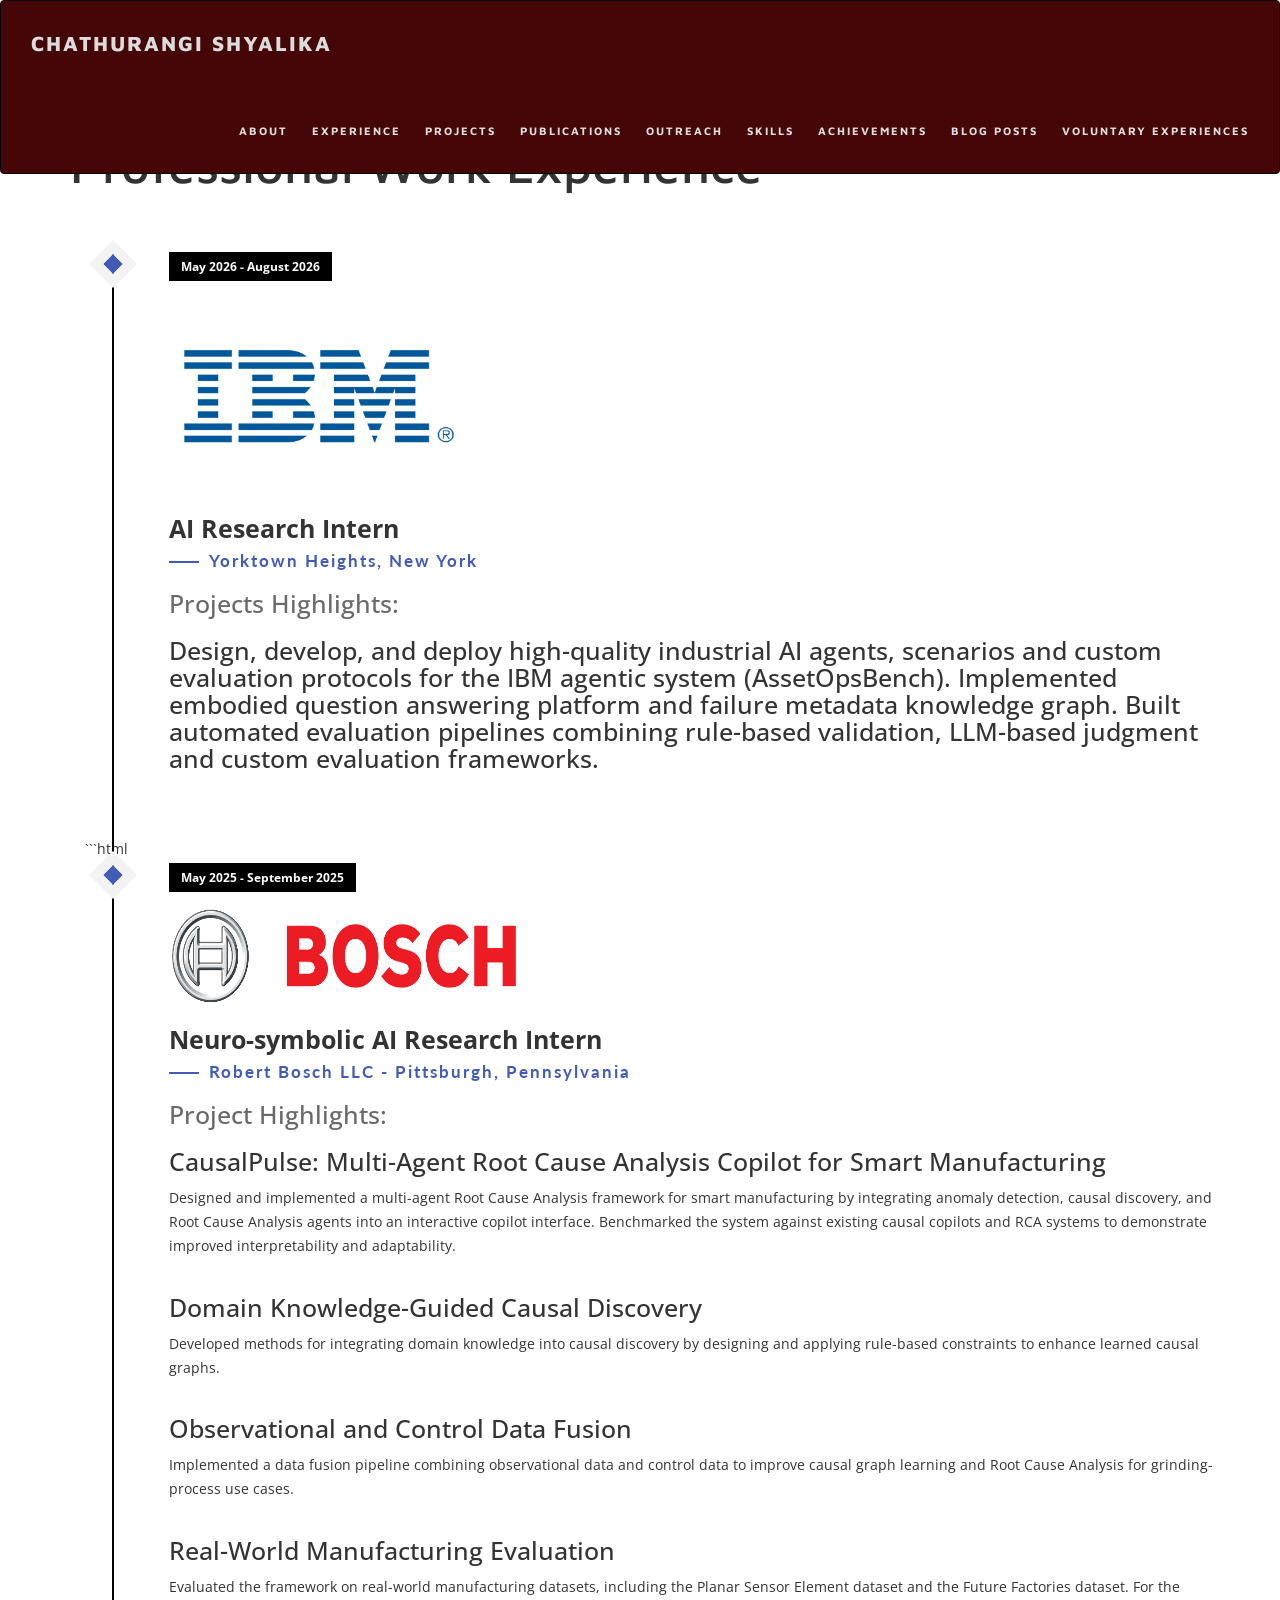
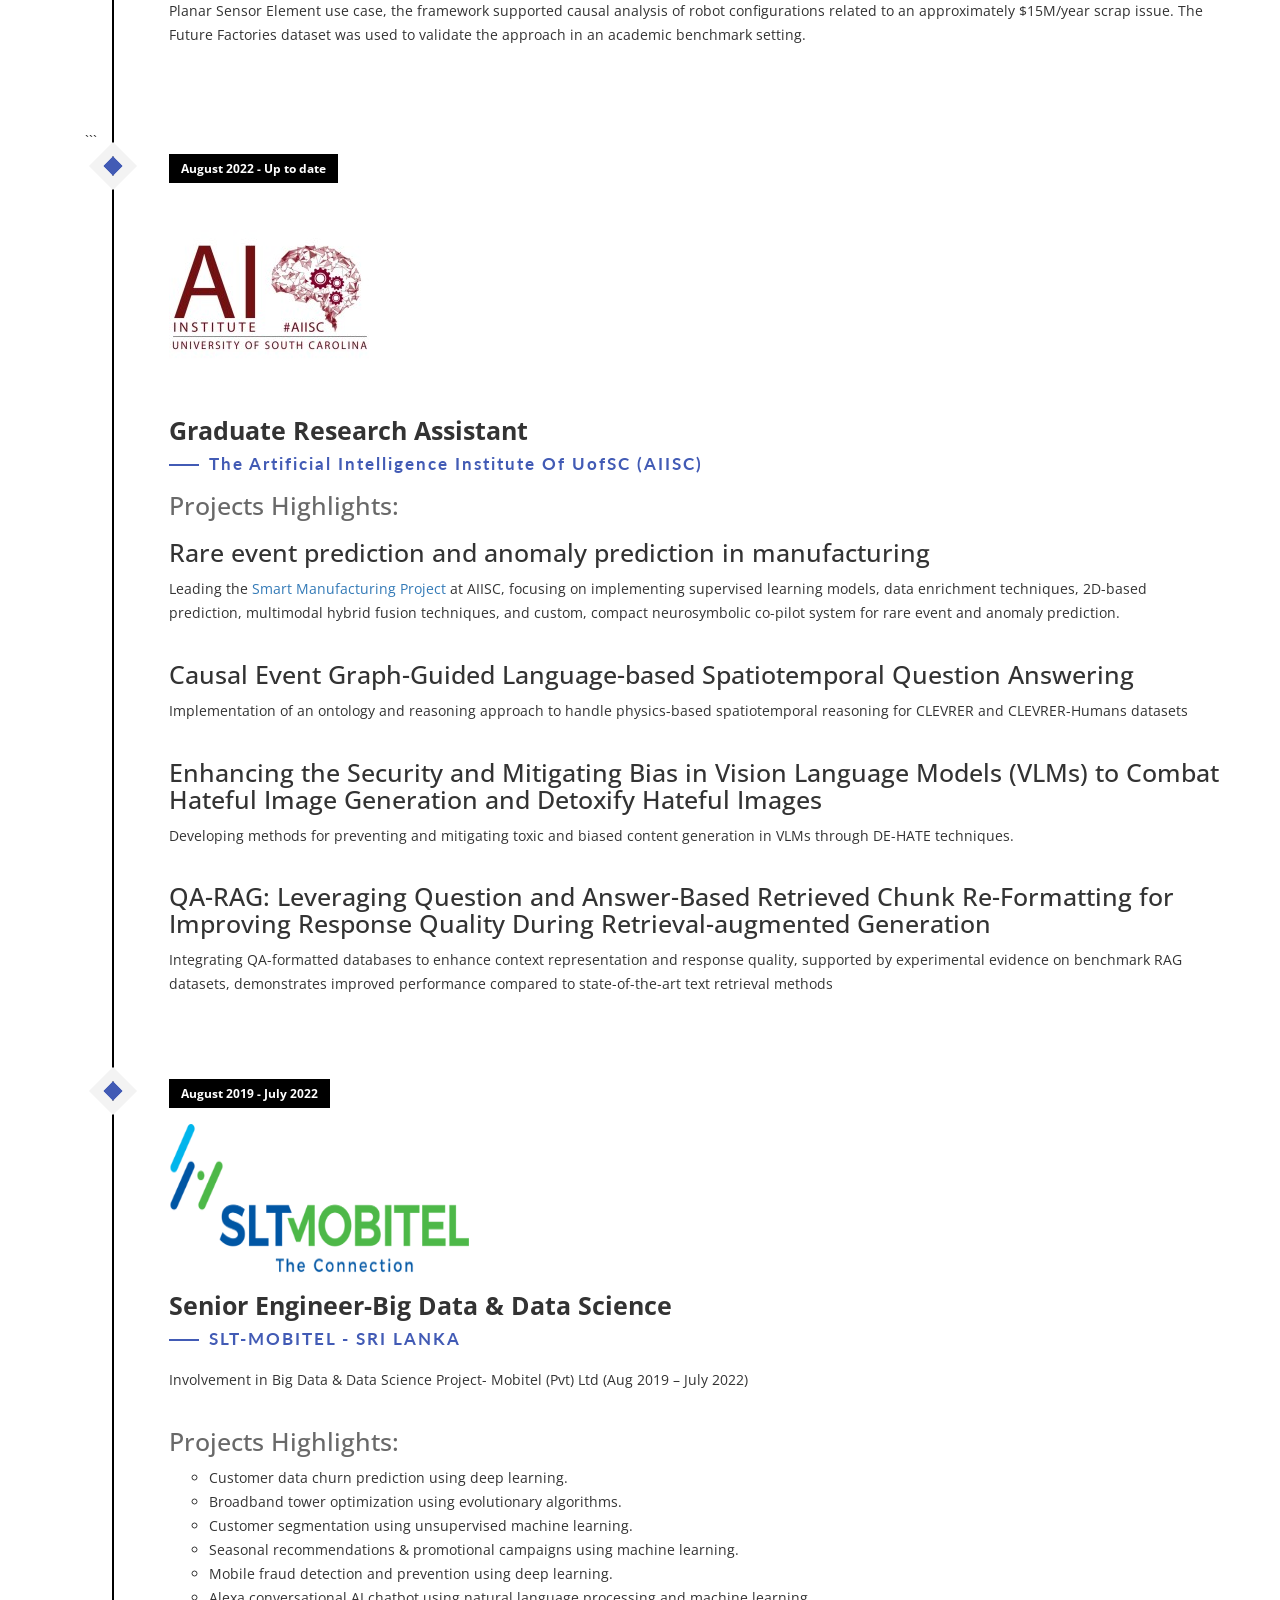
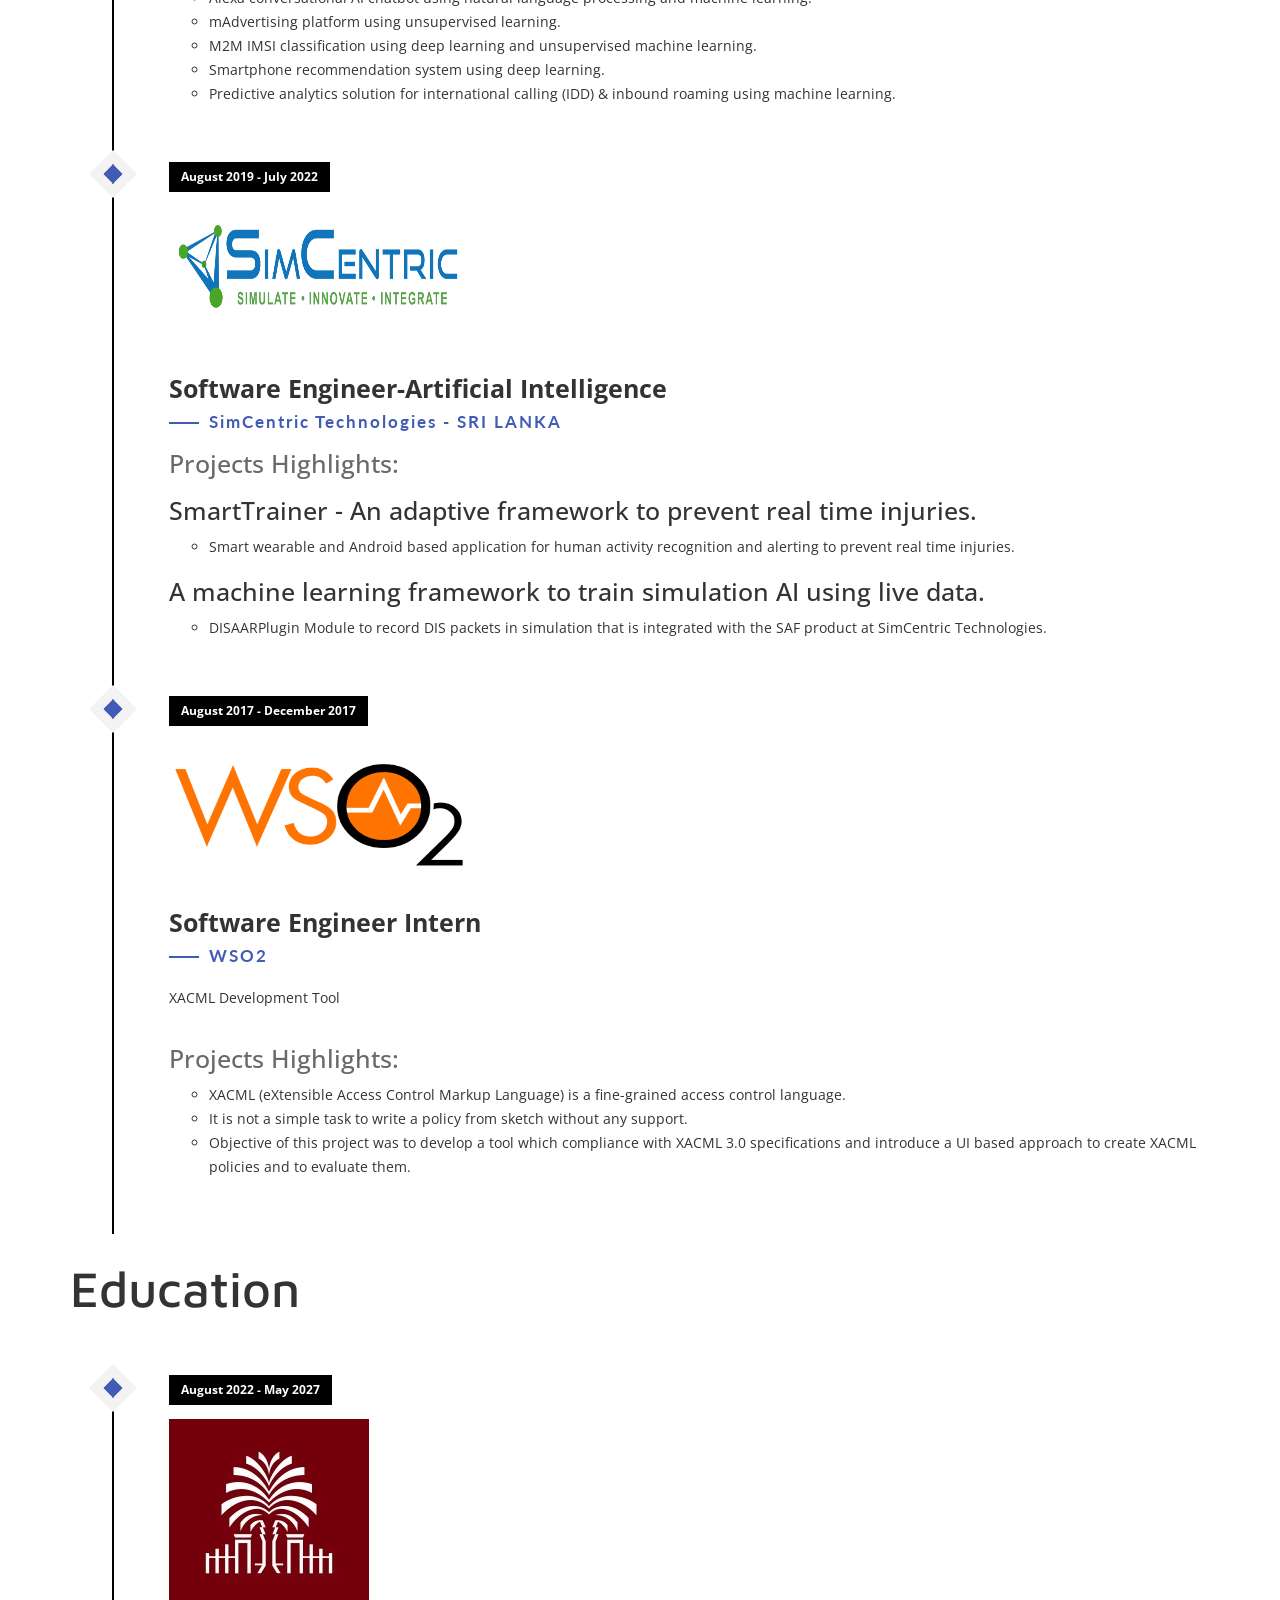
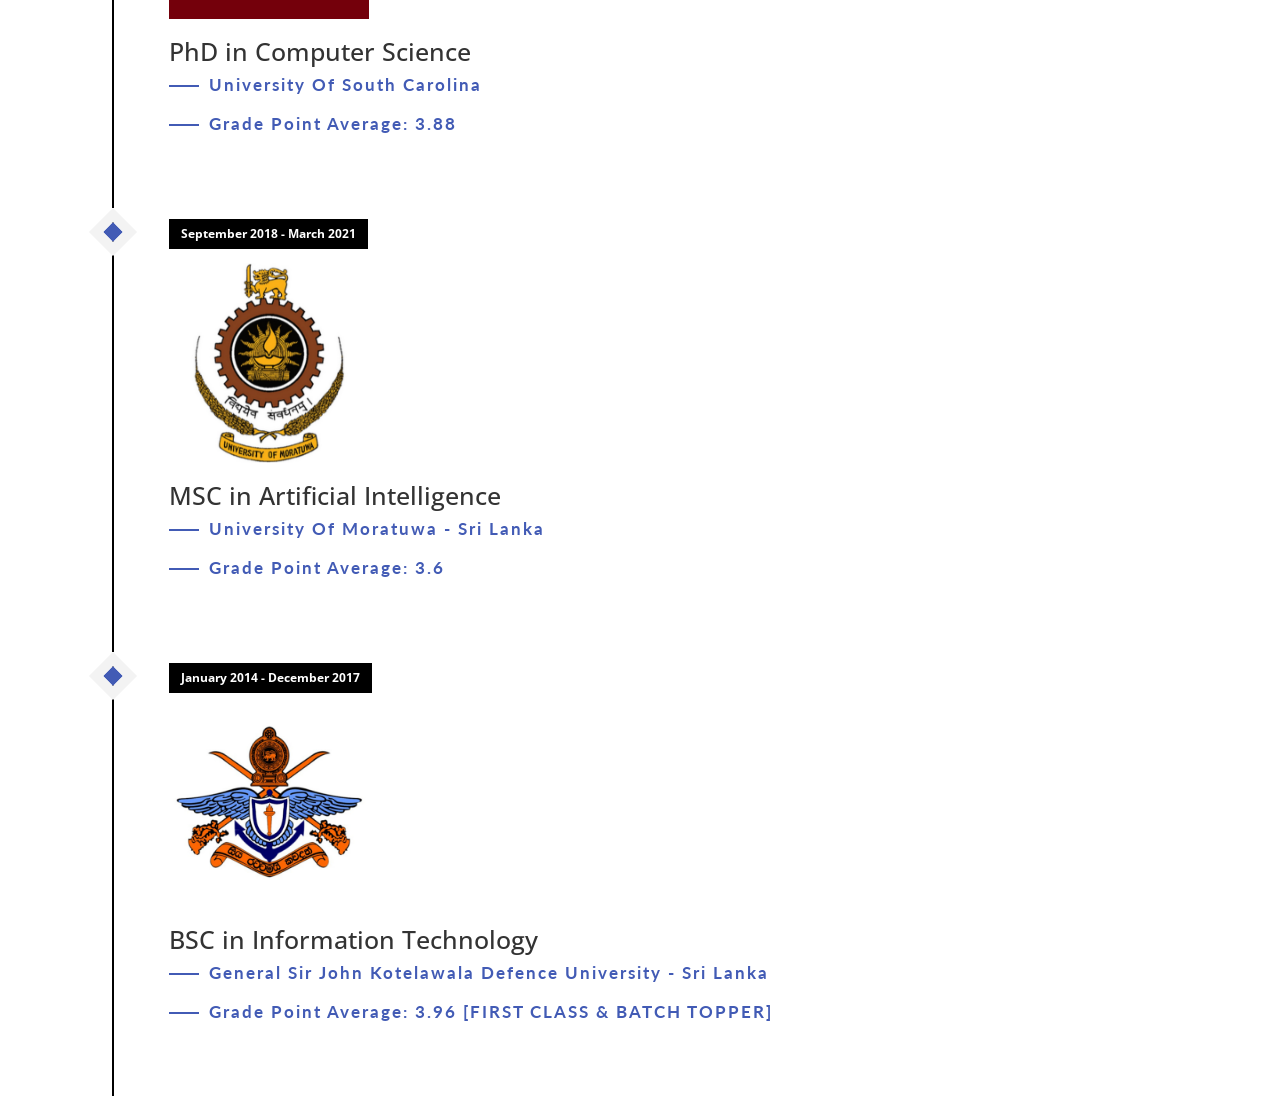
<file: experience.html>
<!DOCTYPE html>
<html lang="en">

<head>
    <meta name="title" property="og:title" content="Chathurangi Shyalika">
    <meta property="og:url" content="https://github.com/ChathurangiShyalika">
    <meta property="og:type" content="website">
    <meta property="og:title" content="Chathurangi Shyalika">
    <meta property="og:description" content="My personal website">
    <meta property="og:image" content="https://imageupload.io/ib/O57C2Zqnw2xefar_1695796176.jpeg">
    <title>Chathurangi Shyalika</title>  <meta charset="utf-8">
  <meta http-equiv="X-UA-Compatible" content="IE=edge">
  <meta name="viewport" content="width=device-width, initial-scale=1">
    <!-- <link rel="icon" href="img/favicon.ico" type="image/x-icon"> -->
    <!-- Bootstrap -->
    <link href="css/bootstrap.min.css" rel="stylesheet">
    <link href="ionicons/css/ionicons.min.css" rel="stylesheet">
    <link href="css/animate.min.css" rel="stylesheet">
    <link href="css/aos.css" rel="stylesheet">

    <!-- main style -->
    <link href="css/style.css" rel="stylesheet">
    <!-- HTML5 shim and Respond.js for IE8 support of HTML5 elements and media queries -->
    <!-- WARNING: Respond.js doesn't work if you view the page via file:// -->
    <!--[if lt IE 9]>
      <script src="https://oss.maxcdn.com/html5shiv/3.7.3/html5shiv.min.js"></script>
      <script src="https://oss.maxcdn.com/respond/1.4.2/respond.min.js"></script>
    <![endif]-->
    <link href="https://fonts.googleapis.com/css2?family=Maven+Pro&display=swap" rel="stylesheet">
    
    <style>
        h1{
            font-family: 'Maven Pro';
        }
       
        
    </style>
      
</head>

<body>

        <!-- Preloader -->
        <div id="preloader">
            <div id="status">
    
                <div class="preloader" aria-busy="true" aria-label="Loading, please wait." role="progressbar">
                </div>
    
            </div>
        </div>
        <!-- ./Preloader -->

    <!-- header -->
        <header class="navbar-fixed-top">
    <nav class="navbar navbar-inverse" style="background-color: #440606;">

        <button type="button" class="navbar-toggle collapsed" data-toggle="collapse" data-target="#bs-example-navbar-collapse-1" aria-expanded="false">
            <span class="sr-only">Toggle navigation</span>
            <span class="icon-bar"></span>
            <span class="icon-bar"></span>
            <span class="icon-bar"></span>
        </button>

        <ul style="float:left;">
            <li class="nav-content"><a style="font-size:150%; font-weight:800; font-family: 'Maven Pro'; color:gainsboro;" href="#home">Chathurangi Shyalika</a></li>
        </ul>

                <div class="collapse navbar-collapse" id="bs-example-navbar-collapse-1">
            <ul style="float: right;">
                <li><a style="font-size:80%; font-weight:700; font-family: 'Maven Pro'; color:gainsboro" href="index.html">About</a></li>
                <li><a style="font-size:80%; font-weight:700; font-family: 'Maven Pro'; color:gainsboro" href="experience.html">Experience</a></li>
                <li><a style="font-size:80%; font-weight:700; font-family: 'Maven Pro'; color:gainsboro" href="projects.html">Projects</a></li>
                <li><a style="font-size:80%; font-weight:700; font-family: 'Maven Pro'; color:gainsboro" href="publications.html">Publications</a></li>
                <li><a style="font-size:80%; font-weight:700; font-family: 'Maven Pro'; color:gainsboro" href="tutorials_engagements.html">Outreach</a></li>
                <li><a style="font-size:80%; font-weight:700; font-family: 'Maven Pro'; color:gainsboro" href="skills_certificates.html">Skills</a></li>
                <li><a style="font-size:80%; font-weight:700; font-family: 'Maven Pro'; color:gainsboro" href="Achievements.html">Achievements</a></li>
                <li><a style="font-size:80%; font-weight:700; font-family: 'Maven Pro'; color:gainsboro" href="blogpost.html">Blog Posts</a></li>
           <li><a style="font-size:80%; font-weight:700; font-family: 'Maven Pro'; color:gainsboro" href="voluntary.html">Voluntary Experiences</a></li>

            </ul>
        </div>
    </nav>
</header>

        <div class="container">
            <br>
            <br>
            <br>
            <br>
            <br> 

            <div class="row">
            <div class="col-md-12">
                <h1 class="size-50">Professional Work Experience</h1>
                <div class="h-50"></div>
            </div>
        </div>

            <div class="col-md-12">
                <ul class="timeline">
                               <li class="timeline-event" data-aos="fade-up">
                        <label class="timeline-event-icon"></label>
                        <div class="timeline-event-copy">
                            <p class="timeline-event-thumbnail">May 2026 - August 2026</p>
                            <div class="event-content">
                                <img class="event-logo" src="IBM_logo_in.jpg" width="300" height="200">
                                <div class="event-info">
                                    <h3><strong>AI Research Intern</strong></h3>
                                    <h4>Yorktown Heights, New York</h4>

                                    <h3 style="color: #696969;">Projects Highlights:</h3>


                                    <h3> Design, develop, and deploy high-quality industrial AI agents, scenarios and custom evaluation protocols for the IBM agentic system (AssetOpsBench). Implemented embodied question answering platform and failure metadata knowledge graph. Built automated evaluation pipelines combining rule-based validation, LLM-based judgment and custom evaluation frameworks.
</h3>


                                </div>
                            </div>
                        </div>
                    </li>
  ```html
<li class="timeline-event" data-aos="fade-up">
    <label class="timeline-event-icon"></label>
    <div class="timeline-event-copy">
        <p class="timeline-event-thumbnail">May 2025 - September 2025</p>
        <div class="event-content">
            <img class="event-logo" src="Bosch_logo.png" width="350" height="100">
            <div class="event-info">
                <h3><strong>Neuro-symbolic AI Research Intern</strong></h3>
                <h4>Robert Bosch LLC - Pittsburgh, Pennsylvania</h4>

                <h3 style="color: #696969;">Project Highlights:</h3>

                <h3>CausalPulse: Multi-Agent Root Cause Analysis Copilot for Smart Manufacturing</h3>
                <p>
                    Designed and implemented a multi-agent Root Cause Analysis framework for smart manufacturing by integrating anomaly detection, causal discovery, and Root Cause Analysis agents into an interactive copilot interface. Benchmarked the system against existing causal copilots and RCA systems to demonstrate improved interpretability and adaptability.
                </p>

                <h3>Domain Knowledge-Guided Causal Discovery</h3>
                <p>
                    Developed methods for integrating domain knowledge into causal discovery by designing and applying rule-based constraints to enhance learned causal graphs.
                </p>

                <h3>Observational and Control Data Fusion</h3>
                <p>
                    Implemented a data fusion pipeline combining observational data and control data to improve causal graph learning and Root Cause Analysis for grinding-process use cases.
                </p>

                <h3>Real-World Manufacturing Evaluation</h3>
                <p>
                    Evaluated the framework on real-world manufacturing datasets, including the Planar Sensor Element dataset and the Future Factories dataset. For the Planar Sensor Element use case, the framework supported causal analysis of robot configurations related to an approximately $15M/year scrap issue. The Future Factories dataset was used to validate the approach in an academic benchmark setting.
                </p>
            </div>
        </div>
    </div>
</li>
```


                    <li class="timeline-event" data-aos="fade-up">
                        <label class="timeline-event-icon"></label>
                        <div class="timeline-event-copy">
                            <p class="timeline-event-thumbnail">August 2022 - Up to date</p>
                            <div class="event-content">
                                <img class="event-logo" src="AIISC1.jpg" width="200" height="200">
                                <div class="event-info">
                                    <h3><strong>Graduate Research Assistant</strong></h3>
                                    <h4>The Artificial Intelligence Institute of UofSC (AIISC)</h4>

                                    <h3 style="color: #696969;">Projects Highlights:</h3>


                                    <h3>Rare event prediction and anomaly prediction in manufacturing</h3>
                                    <p>Leading the <a href="https://wiki.aiisc.ai/index.php?title=Smart_manufacturing" target="_blank">Smart Manufacturing Project</a>  at AIISC, focusing on implementing supervised learning models, data enrichment techniques, 2D-based prediction, multimodal hybrid fusion techniques, and custom, compact neurosymbolic co-pilot system for rare event and anomaly prediction.</p>
                                    <h3>Causal Event Graph-Guided Language-based Spatiotemporal Question Answering</h3>
                                    <p>Implementation of an ontology and reasoning approach to handle physics-based spatiotemporal reasoning for CLEVRER and  CLEVRER-Humans datasets </p>
                                    <h3>Enhancing the Security and Mitigating Bias in Vision Language Models (VLMs) to Combat Hateful Image Generation and Detoxify Hateful Images</h3>
                                    <p>Developing methods for preventing and mitigating toxic and biased content generation in VLMs through DE-HATE techniques.
 </p>
                             <h3>QA-RAG: Leveraging Question and Answer-Based Retrieved Chunk Re-Formatting for Improving Response Quality During Retrieval-augmented Generation</h3>
                                    <p>Integrating QA-formatted databases to enhance context representation and response quality, supported by experimental evidence on benchmark RAG datasets, demonstrates improved performance compared to state-of-the-art text retrieval methods </p>

                                </div>
                            </div>
                        </div>
                    </li>
        
                    <li class="timeline-event" data-aos="fade-up">
                        <label class="timeline-event-icon"></label>
                        <div class="timeline-event-copy">
                            <p class="timeline-event-thumbnail">August 2019 - July 2022</p>
                            <div class="event-content">
                                <img class="event-logo" src="sltl002_logo_1.png" width="300" height="150">
                                <div class="event-info">
                                    <h3><strong>Senior Engineer-Big Data & Data Science</strong></h3>
                                    <h4>SLT-MOBITEL - SRI LANKA</h4>
                                    <p>Involvement in Big Data & Data Science Project- Mobitel (Pvt) Ltd (Aug 2019 – July 2022)</p>
                                    <h3 style="color: #696969;">Projects Highlights:</h3>
                                     <ul>
        <li>Customer data churn prediction using deep learning.</li>
        <li>Broadband tower optimization using evolutionary algorithms.</li>
        <li>Customer segmentation using unsupervised machine learning.</li>
        <li>Seasonal recommendations & promotional campaigns using machine learning.</li>
        <li>Mobile fraud detection and prevention using deep learning.</li>
        <li>Alexa conversational AI chatbot using natural language processing and machine learning.</li>
        <li>mAdvertising platform using unsupervised learning.</li>
        <li>M2M IMSI classification using deep learning and unsupervised machine learning.</li>
        <li>Smartphone recommendation system using deep learning.</li>
        <li>Predictive analytics solution for international calling (IDD) & inbound roaming using machine learning.</li>
    </ul>
                                </div>
                            </div>
                        </div>
                    </li>


                    <li class="timeline-event" data-aos="fade-up">
                        <label class="timeline-event-icon"></label>
                        <div class="timeline-event-copy">
                            <p class="timeline-event-thumbnail">August 2019 - July 2022</p>
                            <div class="event-content">
                                <img class="event-logo" src="sim_logo.jpg" width="300" height="150">
                                <div class="event-info">
                                    <h3><strong>Software Engineer-Artificial Intelligence</strong></h3>
                                    <h4>SimCentric Technologies - SRI LANKA</h4>
                                    <h3 style="color: #696969;">Projects Highlights:</h3>
                                    <h3>SmartTrainer - An adaptive framework to prevent real time injuries.</h3>
                                     <ul>
        <li>Smart wearable and Android based application for human activity recognition and alerting to prevent real time injuries.
</li>

    </ul>

                                    <h3>A machine learning framework to train simulation AI using live data.</h3>
                                     <ul>
        <li>DISAARPlugin Module to record DIS packets in simulation that is integrated with the SAF product at SimCentric Technologies.
</li>

    </ul>


                                </div>
                            </div>
                        </div>
                    </li>

                    <li class="timeline-event" data-aos="fade-up">
                        <label class="timeline-event-icon"></label>
                        <div class="timeline-event-copy">
                            <p class="timeline-event-thumbnail">August 2017 - December 2017</p>
                            <div class="event-content">
                                <img class="event-logo" src="wso2-vector-logo-2022.png" width="300" height="150">
                                <div class="event-info">
                                    <h3><strong>Software Engineer Intern</strong></h3>
                                    <h4>WSO2</h4>
                                    <p>XACML Development Tool </p>
                                    <h3 style="color: #696969;">Projects Highlights:</h3>
                                     <ul>
                                         <li>XACML (eXtensible Access Control Markup Language) is a fine-grained access control language. </li>
                                         <li>It is not a simple task to write a policy from sketch without any support.</li>
                                             <li>Objective of this project was to develop a tool which compliance with XACML 3.0 specifications and introduce a UI based approach to create XACML policies and to evaluate them.</li>

            </ul>
                                </div>
                            </div>
                        </div>
                    </li>
                </ul>
            </div>
        
        <div class="row">
            <div class="col-md-12">
                <h1 class="size-50">Education</h1>
                <div class="h-50"></div>
            </div>
        </div>
            <div class="col-md-12">
                <ul class="timeline">
                    <li class="timeline-event" data-aos="fade-up">
                        <label class="timeline-event-icon"></label>
                        <div class="timeline-event-copy">
                            <p class="timeline-event-thumbnail">August 2022 - May 2027</p>
                            <div class="event-content">
                                <img class="event-logo" src="uofsc.jpg" width="200" height="200">
                                <div class="event-info">
                                    <h3>PhD in Computer Science</h3>
                                    <h4>University of South Carolina</h4>
                                    <h4>Grade Point Average: 3.88</h4>
                                </div>
                            </div>
                        </div>
                    </li>
                </ul>

                <ul class="timeline">
                    <li class="timeline-event" data-aos="fade-up">
                        <label class="timeline-event-icon"></label>
                        <div class="timeline-event-copy">
                            <p class="timeline-event-thumbnail">September 2018 - March 2021</p>
                            <div class="event-content">
                                <img class="event-logo" src="channels4_profile.jpg" width="200" height="200">
                                <div class="event-info">
                                    <h3>MSC in Artificial Intelligence</h3>
                                    <h4>University of Moratuwa - Sri Lanka</h4>
                                    <h4>Grade Point Average: 3.6</h4>
                                </div>
                            </div>
                        </div>
                    </li>
                </ul>

                <ul class="timeline">
                    <li class="timeline-event" data-aos="fade-up">
                        <label class="timeline-event-icon"></label>
                        <div class="timeline-event-copy">
                            <p class="timeline-event-thumbnail">January 2014 - December 2017</p>
                            <div class="event-content">
                                <img class="event-logo" src="KDU.jpg" width="200" height="200">
                                <div class="event-info">
                                    <h3>BSC in Information Technology</h3>
                                    <h4>General Sir John Kotelawala Defence University - Sri Lanka </h4>
                                    <h4>Grade Point Average: 3.96 [FIRST CLASS & BATCH TOPPER]</h4>
                                </div>
                            </div>
                        </div>
                    </li>
                </ul>
            </div>
        </div>
        
        
<script src="js/jquery.js"></script>
<!--  plugins  -->
<script src="js/bootstrap.min.js"></script>
<script src="js/plugins.js"></script>
<script src="js/aos.js"></script>
<script src="js/jquery.form.js"></script>
<script src="js/jquery.validate.min.js"></script>

<!--  main script  -->
<script src="js/custom.js"></script>
</body>
</html>
</file>
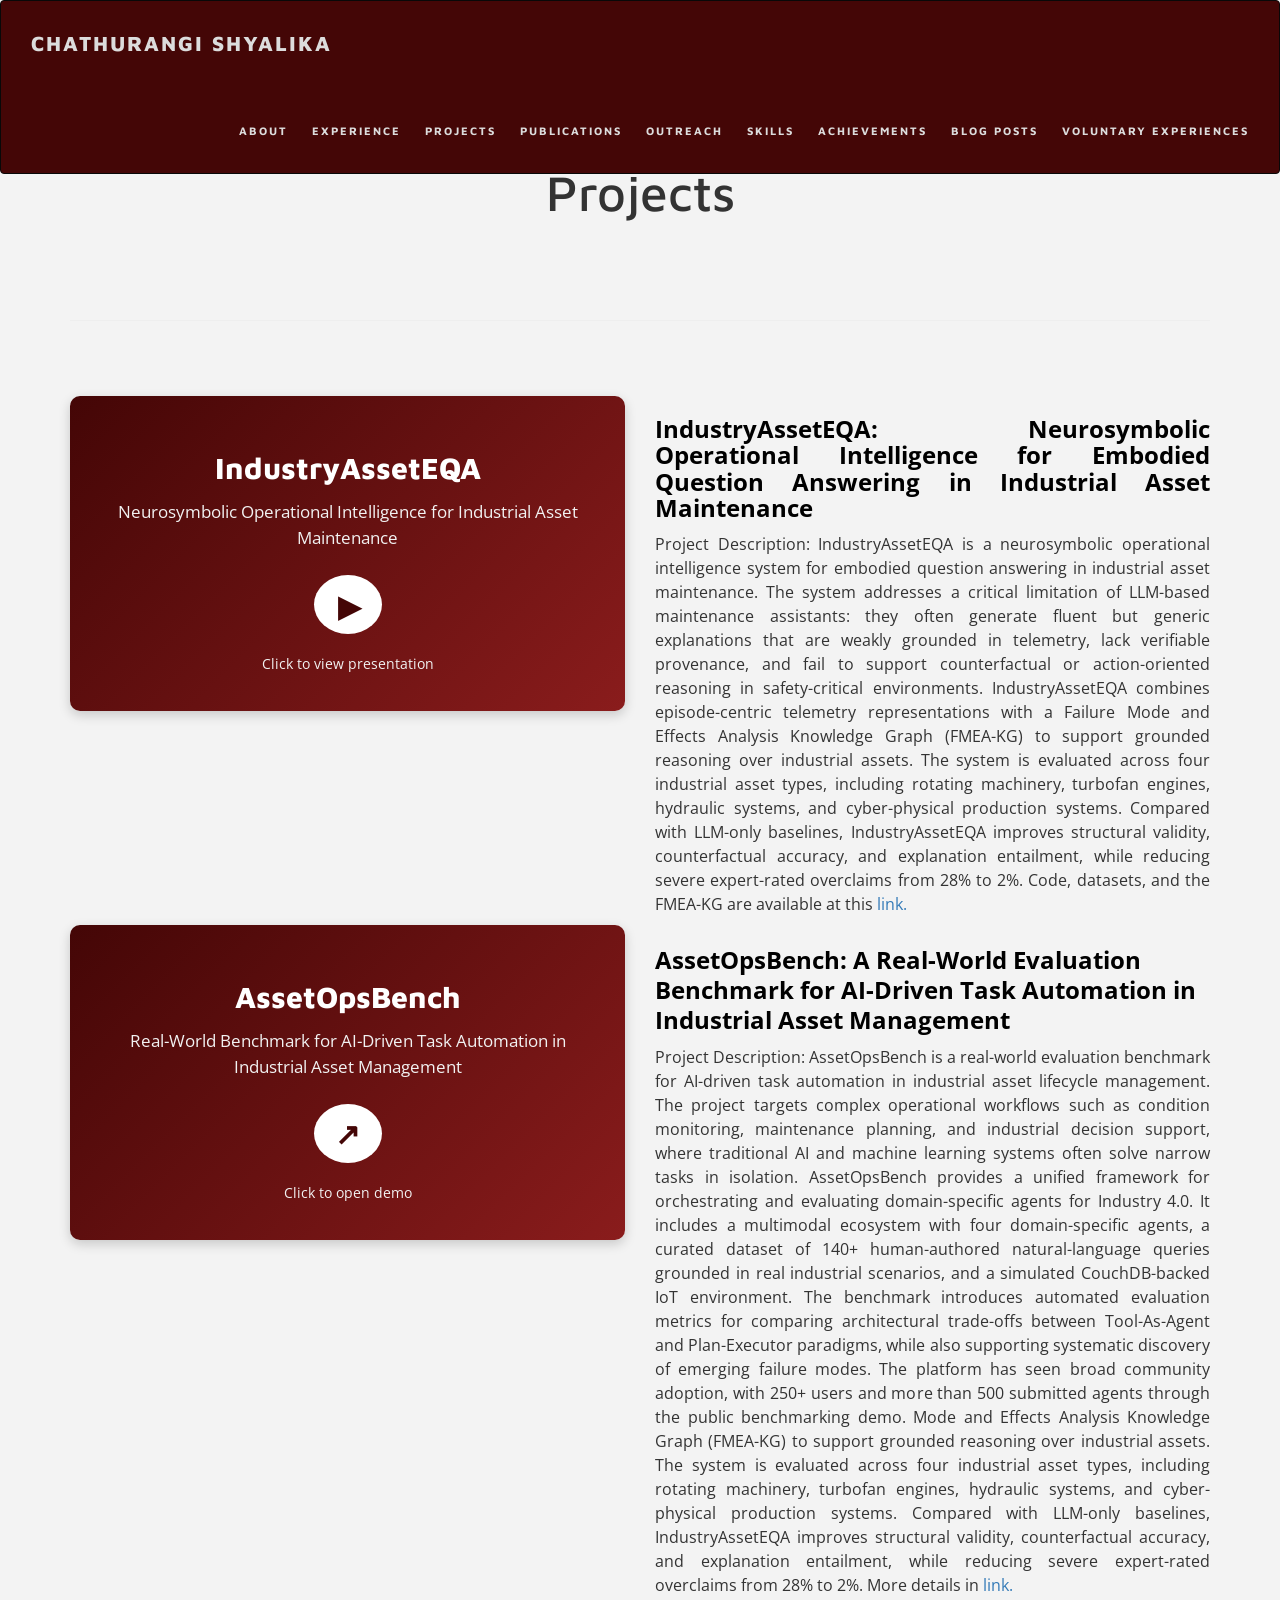
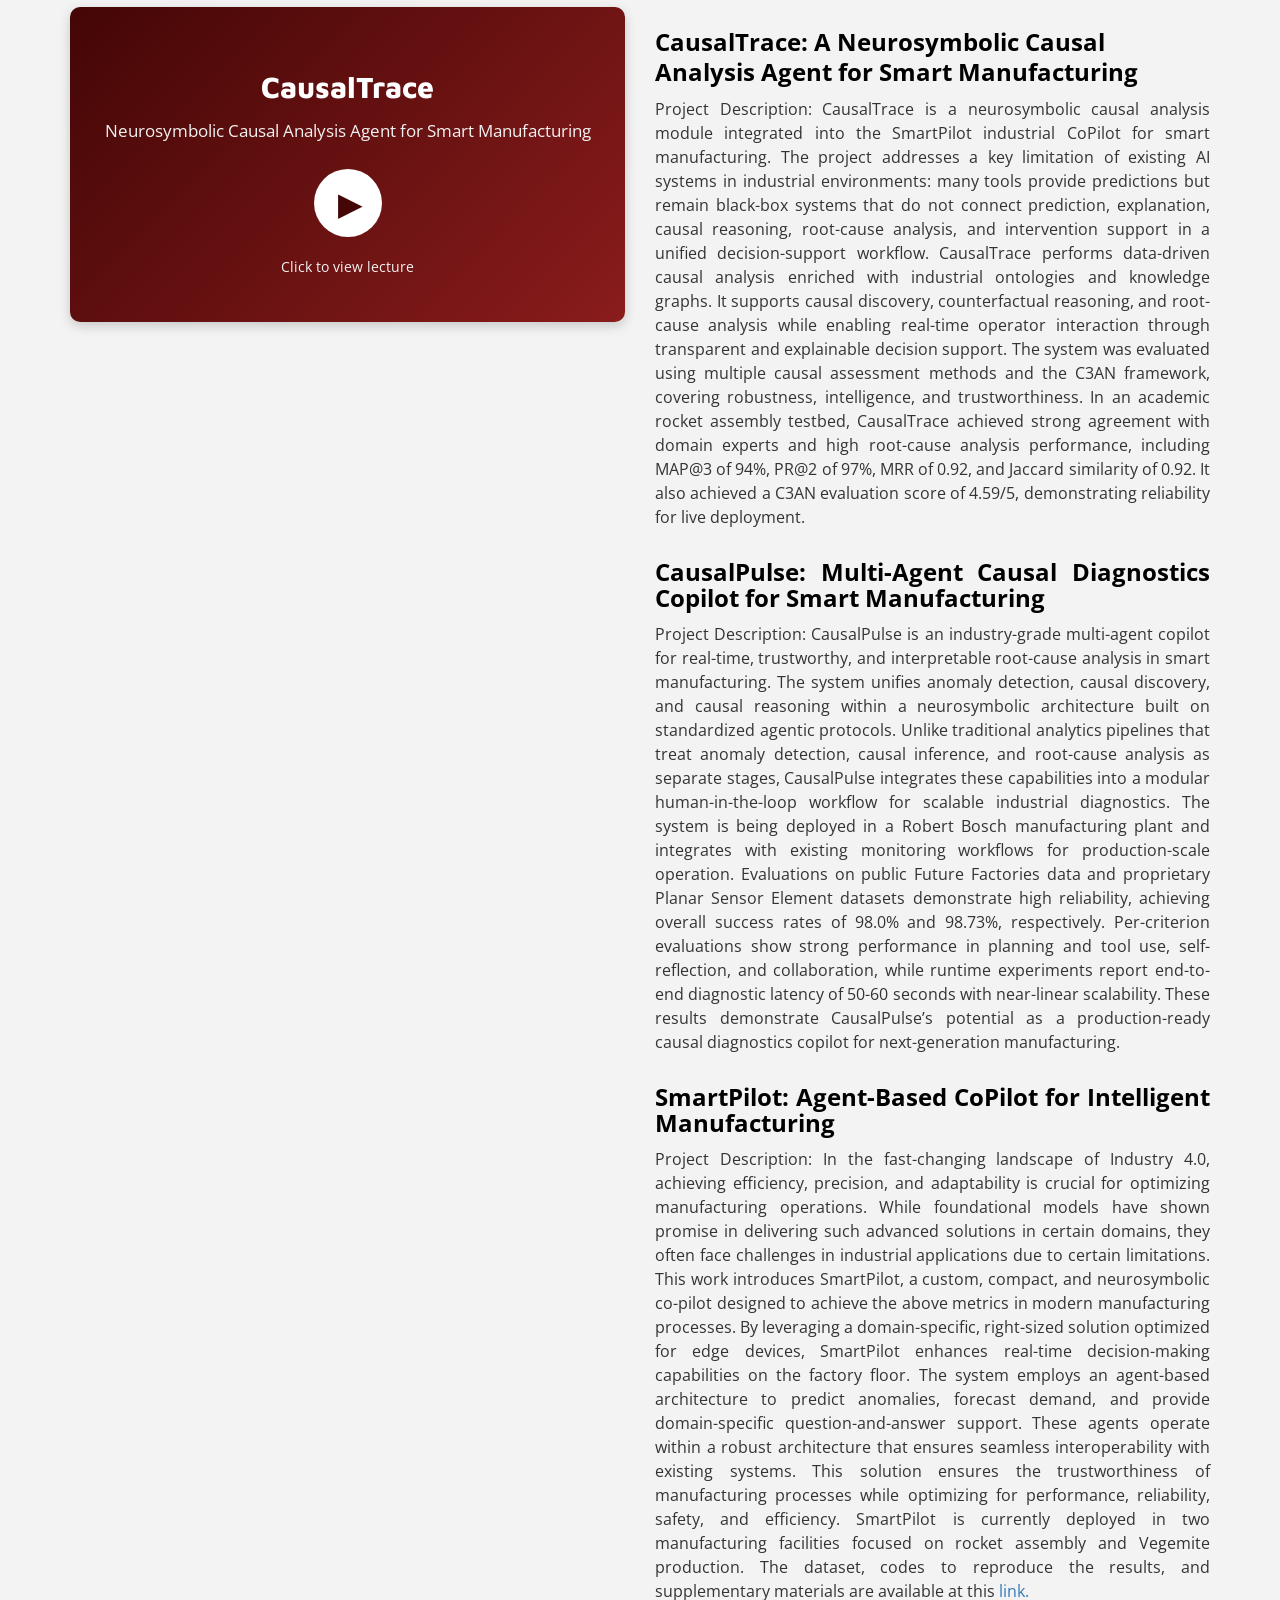
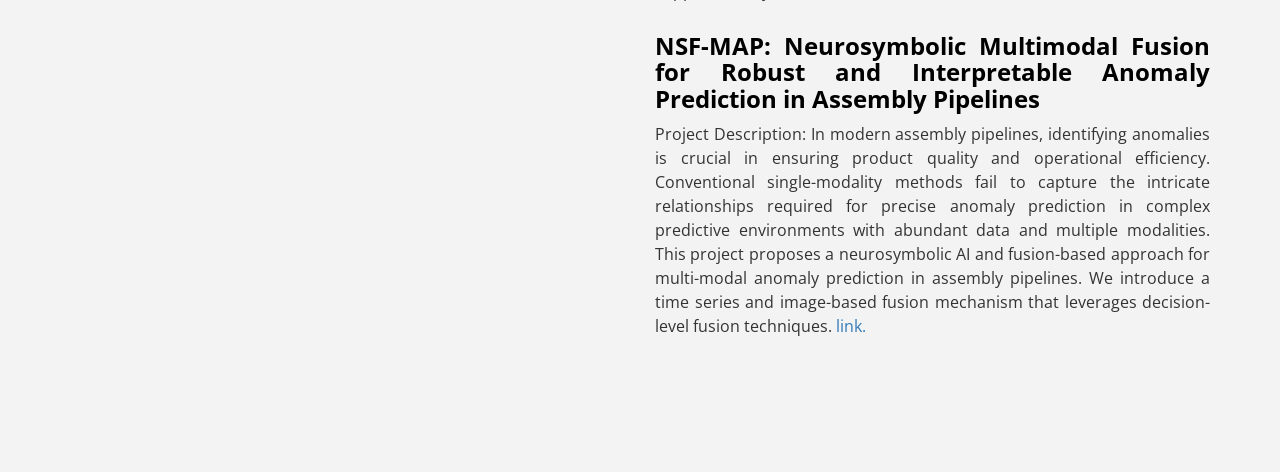
<file: projects.html>
<!DOCTYPE html>
<html lang="en">

<head>
    <meta name="title" property="og:title" content="Chathurangi Shyalika">
    <meta property="og:url" content="https://github.com/ChathurangiShyalika">
    <meta property="og:type" content="website">
    <meta property="og:title" content="Chathurangi Shyalika">
    <meta property="og:description" content="My personal website">
        <meta property="og:image" content="https://imageupload.io/ib/NPNAXl8aUCOoEll_1695797129.png">

     <title>Chathurangi Shyalika</title>  <meta charset="utf-8">
  <meta http-equiv="X-UA-Compatible" content="IE=edge">
  <meta name="viewport" content="width=device-width, initial-scale=1">
    <!-- <link rel="icon" href="img/favicon.ico" type="image/x-icon"> -->
    <!-- Bootstrap -->
    <link href="css/bootstrap.min.css" rel="stylesheet">
    <link href="ionicons/css/ionicons.min.css" rel="stylesheet">
    <link href="css/animate.min.css" rel="stylesheet">
    <link href="css/aos.css" rel="stylesheet">

    <!-- main style -->
    <link href="css/style.css" rel="stylesheet">
    <!-- HTML5 shim and Respond.js for IE8 support of HTML5 elements and media queries -->
    <!-- WARNING: Respond.js doesn't work if you view the page via file:// -->
    <!--[if lt IE 9]>
      <script src="https://oss.maxcdn.com/html5shiv/3.7.3/html5shiv.min.js"></script>
      <script src="https://oss.maxcdn.com/respond/1.4.2/respond.min.js"></script>
    <![endif]-->
    <link href="https://fonts.googleapis.com/css2?family=Maven+Pro&display=swap" rel="stylesheet">
    
    <style>
        h1{
            font-family: 'Maven Pro';
        }
       
        
    </style>
      
</head>

<body>
    
    <!-- header -->
        <header class="navbar-fixed-top">
    <nav class="navbar navbar-inverse" style="background-color: #440606;">

        <button type="button" class="navbar-toggle collapsed" data-toggle="collapse" data-target="#bs-example-navbar-collapse-1" aria-expanded="false">
            <span class="sr-only">Toggle navigation</span>
            <span class="icon-bar"></span>
            <span class="icon-bar"></span>
            <span class="icon-bar"></span>
        </button>

        <ul style="float:left;">
            <li class="nav-content"><a style="font-size:150%; font-weight:800; font-family: 'Maven Pro'; color:gainsboro;" href="#home">Chathurangi Shyalika</a></li>
        </ul>

               <div class="collapse navbar-collapse" id="bs-example-navbar-collapse-1">
            <ul style="float: right;">
                <li><a style="font-size:80%; font-weight:700; font-family: 'Maven Pro'; color:gainsboro" href="index.html">About</a></li>
                <li><a style="font-size:80%; font-weight:700; font-family: 'Maven Pro'; color:gainsboro" href="experience.html">Experience</a></li>
                <li><a style="font-size:80%; font-weight:700; font-family: 'Maven Pro'; color:gainsboro" href="projects.html">Projects</a></li>
                <li><a style="font-size:80%; font-weight:700; font-family: 'Maven Pro'; color:gainsboro" href="publications.html">Publications</a></li>
                <li><a style="font-size:80%; font-weight:700; font-family: 'Maven Pro'; color:gainsboro" href="tutorials_engagements.html">Outreach</a></li>
                <li><a style="font-size:80%; font-weight:700; font-family: 'Maven Pro'; color:gainsboro" href="skills_certificates.html">Skills</a></li>
                <li><a style="font-size:80%; font-weight:700; font-family: 'Maven Pro'; color:gainsboro" href="Achievements.html">Achievements</a></li>
                <li><a style="font-size:80%; font-weight:700; font-family: 'Maven Pro'; color:gainsboro" href="blogpost.html">Blog Posts</a></li>
           <li><a style="font-size:80%; font-weight:700; font-family: 'Maven Pro'; color:gainsboro" href="voluntary.html">Voluntary Experiences</a></li>

            </ul>
        </div>
    </nav>
</header>

     <div class="section" id="projects">
        <div class="container">
            <br>
            <br>
            <h1 style="text-align: center;" class="size-50">Projects</h1>
            <br>
            <br>
            <br>
            <hr class="divider" />
            <div class="main-container portfolio-inner clearfix">
                <div class="portfolio-div">
                    <div class="portfolio">

                        

                        <div class="no-padding portfolio_container clearfix" data-aos="fade-up">
                            ```html
<div class="item row">
    <a class="col-md-6 col-sm-6 col-xs-12"
       href="https://canva.link/mzc7r807vt3qcpm"
       target="_blank"
       style="text-decoration: none;">

        <div style="
            height: 315px;
            background: linear-gradient(135deg, #440606, #8a1c1c);
            color: white;
            border-radius: 10px;
            padding: 35px 30px;
            display: flex;
            flex-direction: column;
            justify-content: center;
            align-items: center;
            text-align: center;
            box-shadow: 0 4px 12px rgba(0,0,0,0.18);
        ">
            <h2 style="
                font-family: 'Maven Pro';
                font-weight: 800;
                font-size: 30px;
                margin-bottom: 15px;
                color: white;
            ">
                IndustryAssetEQA
            </h2>

            <p style="
                font-size: 17px;
                line-height: 1.5;
                color: #f2f2f2;
                margin-bottom: 25px;
            ">
                Neurosymbolic Operational Intelligence for Industrial Asset Maintenance
            </p>

            <div style="
                width: 68px;
                height: 68px;
                border-radius: 50%;
                background-color: white;
                color: #440606;
                display: flex;
                align-items: center;
                justify-content: center;
                font-size: 32px;
                padding-left: 5px;
            ">
                ▶
            </div>

            <p style="
                font-size: 14px;
                color: #f2f2f2;
                margin-top: 18px;
                margin-bottom: 0;
            ">
                Click to view presentation
            </p>
        </div>
    </a>

    <div class="desc col-md-6 col-sm-6 col-xs-12" style="text-align:justify;">
        <h3 class="title">
            <a style="color: black;">
                <strong>IndustryAssetEQA: Neurosymbolic Operational Intelligence for Embodied Question Answering in Industrial Asset Maintenance</strong>
            </a>
        </h3>

        <p style="font-size: medium;">
            Project Description:
            IndustryAssetEQA is a neurosymbolic operational intelligence system for embodied question answering in industrial asset maintenance. The system addresses a critical limitation of LLM-based maintenance assistants: they often generate fluent but generic explanations that are weakly grounded in telemetry, lack verifiable provenance, and fail to support counterfactual or action-oriented reasoning in safety-critical environments.

            IndustryAssetEQA combines episode-centric telemetry representations with a Failure Mode and Effects Analysis Knowledge Graph (FMEA-KG) to support grounded reasoning over industrial assets. The system is evaluated across four industrial asset types, including rotating machinery, turbofan engines, hydraulic systems, and cyber-physical production systems. Compared with LLM-only baselines, IndustryAssetEQA improves structural validity, counterfactual accuracy, and explanation entailment, while reducing severe expert-rated overclaims from 28% to 2%. Code, datasets, and the FMEA-KG are available at this
            <a href="https://github.com/IBM/AssetOpsBench/tree/IndustryAssetEQA/IndustryAssetEQA" target="_blank">link.</a>
        </p>
    </div>
</div>
```
```html
<div class="item row">
    <a class="col-md-6 col-sm-6 col-xs-12"
       href="https://huggingface.co/spaces/ibm-research/AssetOps-Bench"
       target="_blank"
       style="text-decoration: none;">

        <div style="
            height: 315px;
            background: linear-gradient(135deg, #440606, #8a1c1c);
            color: white;
            border-radius: 10px;
            padding: 35px 30px;
            display: flex;
            flex-direction: column;
            justify-content: center;
            align-items: center;
            text-align: center;
            box-shadow: 0 4px 12px rgba(0,0,0,0.18);
        ">
            <h2 style="
                font-family: 'Maven Pro';
                font-weight: 800;
                font-size: 30px;
                margin-bottom: 15px;
                color: white;
            ">
                AssetOpsBench
            </h2>

            <p style="
                font-size: 17px;
                line-height: 1.5;
                color: #f2f2f2;
                margin-bottom: 25px;
            ">
                Real-World Benchmark for AI-Driven Task Automation in Industrial Asset Management
            </p>

            <div style="
                width: 68px;
                height: 68px;
                border-radius: 50%;
                background-color: white;
                color: #440606;
                display: flex;
                align-items: center;
                justify-content: center;
                font-size: 30px;
                font-weight: 800;
            ">
                ↗
            </div>

            <p style="
                font-size: 14px;
                color: #f2f2f2;
                margin-top: 18px;
                margin-bottom: 0;
            ">
                Click to open demo
            </p>
        </div>
    </a>

    <div class="desc col-md-6 col-sm-6 col-xs-12" style="text-align:justify;">
        <h3 class="title" style="text-align: left; line-height: 1.25;">
            <a style="color: black;">
                <strong>AssetOpsBench: A Real-World Evaluation Benchmark for AI-Driven Task Automation in Industrial Asset Management</strong>
            </a>
        </h3>

        <p style="font-size: medium;">
            Project Description:
            AssetOpsBench is a real-world evaluation benchmark for AI-driven task automation in industrial asset lifecycle management. The project targets complex operational workflows such as condition monitoring, maintenance planning, and industrial decision support, where traditional AI and machine learning systems often solve narrow tasks in isolation.

            AssetOpsBench provides a unified framework for orchestrating and evaluating domain-specific agents for Industry 4.0. It includes a multimodal ecosystem with four domain-specific agents, a curated dataset of 140+ human-authored natural-language queries grounded in real industrial scenarios, and a simulated CouchDB-backed IoT environment. The benchmark introduces automated evaluation metrics for comparing architectural trade-offs between Tool-As-Agent and Plan-Executor paradigms, while also supporting systematic discovery of emerging failure modes. The platform has seen broad community adoption, with 250+ users and more than 500 submitted agents through the public benchmarking demo. Mode and Effects Analysis Knowledge Graph (FMEA-KG) to support grounded reasoning over industrial assets. The system is evaluated across four industrial asset types, including rotating machinery, turbofan engines, hydraulic systems, and cyber-physical production systems. Compared with LLM-only baselines, IndustryAssetEQA improves structural validity, counterfactual accuracy, and explanation entailment, while reducing severe expert-rated overclaims from 28% to 2%. More details in
            <a href="https://github.com/IBM/AssetOpsBench/" target="_blank">link.</a>
        </p>
    </div>
</div>
```

                            ```html
<div class="item row">
    <a class="col-md-6 col-sm-6 col-xs-12"
       href="https://underline.io/lecture/143500-causaltrace-a-neurosymbolic-causal-analysis-agent-for-smart-manufacturing"
       target="_blank"
       style="text-decoration: none;">

        <div style="
            height: 315px;
            background: linear-gradient(135deg, #440606, #8a1c1c);
            color: white;
            border-radius: 10px;
            padding: 35px 30px;
            display: flex;
            flex-direction: column;
            justify-content: center;
            align-items: center;
            text-align: center;
            box-shadow: 0 4px 12px rgba(0,0,0,0.18);
        ">
            <h2 style="
                font-family: 'Maven Pro';
                font-weight: 800;
                font-size: 30px;
                margin-bottom: 15px;
                color: white;
            ">
                CausalTrace
            </h2>

            <p style="
                font-size: 17px;
                line-height: 1.5;
                color: #f2f2f2;
                margin-bottom: 25px;
            ">
                Neurosymbolic Causal Analysis Agent for Smart Manufacturing
            </p>

            <div style="
                width: 68px;
                height: 68px;
                border-radius: 50%;
                background-color: white;
                color: #440606;
                display: flex;
                align-items: center;
                justify-content: center;
                font-size: 32px;
                padding-left: 5px;
            ">
                ▶
            </div>

            <p style="
                font-size: 14px;
                color: #f2f2f2;
                margin-top: 18px;
                margin-bottom: 0;
            ">
                Click to view lecture
            </p>
        </div>
    </a>

    <div class="desc col-md-6 col-sm-6 col-xs-12" style="text-align:justify;">
        <h3 class="title" style="text-align: left; line-height: 1.25;">
            <a style="color: black;">
                <strong>CausalTrace: A Neurosymbolic Causal Analysis Agent for Smart Manufacturing</strong>
            </a>
        </h3>

        <p style="font-size: medium;">
            Project Description:
            CausalTrace is a neurosymbolic causal analysis module integrated into the SmartPilot industrial CoPilot for smart manufacturing. The project addresses a key limitation of existing AI systems in industrial environments: many tools provide predictions but remain black-box systems that do not connect prediction, explanation, causal reasoning, root-cause analysis, and intervention support in a unified decision-support workflow.

            CausalTrace performs data-driven causal analysis enriched with industrial ontologies and knowledge graphs. It supports causal discovery, counterfactual reasoning, and root-cause analysis while enabling real-time operator interaction through transparent and explainable decision support. The system was evaluated using multiple causal assessment methods and the C3AN framework, covering robustness, intelligence, and trustworthiness. In an academic rocket assembly testbed, CausalTrace achieved strong agreement with domain experts and high root-cause analysis performance, including MAP@3 of 94%, PR@2 of 97%, MRR of 0.92, and Jaccard similarity of 0.92. It also achieved a C3AN evaluation score of 4.59/5, demonstrating reliability for live deployment.
        </p>
    </div>
</div>
```

<div class="item row">
    <a class="col-md-6 col-sm-6 col-xs-12" style="text-align: center;">
        <div style="text-align: center;">
            <iframe width="100%" height="315"
                    src="https://www.youtube.com/embed/bh1XHHvqZos"
                    title="CausalPulse"
                    frameborder="0"
                    allow="accelerometer; autoplay; clipboard-write; encrypted-media; gyroscope; picture-in-picture; web-share"
                    allowfullscreen>
            </iframe>
        </div>
    </a>

    <div class="desc col-md-6 col-sm-6 col-xs-12" style="text-align:justify;">
        <h3 class="title">
            <a style="color: black;">
                <strong>CausalPulse: Multi-Agent Causal Diagnostics Copilot for Smart Manufacturing</strong>
            </a>
        </h3>

        <p style="font-size: medium;">
            Project Description:
            CausalPulse is an industry-grade multi-agent copilot for real-time, trustworthy, and interpretable root-cause analysis in smart manufacturing. The system unifies anomaly detection, causal discovery, and causal reasoning within a neurosymbolic architecture built on standardized agentic protocols. Unlike traditional analytics pipelines that treat anomaly detection, causal inference, and root-cause analysis as separate stages, CausalPulse integrates these capabilities into a modular human-in-the-loop workflow for scalable industrial diagnostics.

            The system is being deployed in a Robert Bosch manufacturing plant and integrates with existing monitoring workflows for production-scale operation. Evaluations on public Future Factories data and proprietary Planar Sensor Element datasets demonstrate high reliability, achieving overall success rates of 98.0% and 98.73%, respectively. Per-criterion evaluations show strong performance in planning and tool use, self-reflection, and collaboration, while runtime experiments report end-to-end diagnostic latency of 50-60 seconds with near-linear scalability. These results demonstrate CausalPulse’s potential as a production-ready causal diagnostics copilot for next-generation manufacturing.
        </p>
    </div>
</div>
```


                            <div class="item row">
    <a class="col-md-6 col-sm-6 col-xs-12" style="text-align: center;">
        <div style="text-align: center;">
            <iframe width="100%" height="315"
                src="https://www.youtube.com/embed/fh11PULNrTM"
                title="SmartPilot"
                frameborder="0"
                allow="accelerometer; autoplay; clipboard-write; encrypted-media; gyroscope; picture-in-picture; web-share"
                allowfullscreen>
            </iframe>
        </div>
    </a>

    <div class="desc col-md-6 col-sm-6 col-xs-12" style="text-align:justify;">
        <h3 class="title">
            <a style="color: black;">
                <strong>SmartPilot: Agent-Based CoPilot for Intelligent Manufacturing</strong>
            </a>
        </h3>
        <p style="font-size: medium;">Project Description: In the fast-changing landscape of Industry 4.0, achieving efficiency, precision, and adaptability is crucial for optimizing manufacturing operations. While foundational models have shown promise in delivering such advanced solutions in certain domains, they often face challenges in industrial applications due to certain limitations. This work introduces SmartPilot, a custom, compact, and neurosymbolic co-pilot designed to achieve the above metrics in modern manufacturing processes. By leveraging a domain-specific, right-sized solution optimized for edge devices, SmartPilot enhances real-time decision-making capabilities on the factory floor. The system employs an agent-based architecture to predict anomalies, forecast demand, and provide domain-specific question-and-answer support. These agents operate within a robust architecture that ensures seamless interoperability with existing systems. This solution ensures the trustworthiness of manufacturing processes while optimizing for performance, reliability, safety, and efficiency. SmartPilot is currently deployed in two manufacturing facilities focused on rocket assembly and Vegemite production. The dataset, codes to reproduce the results, and supplementary materials are available at this
            <a href="https://github.com/ChathurangiShyalika/SmartPilot" target="_blank">link.</a>
        </p>
    </div>
</div>
                            <div class="item row">
    <a class="col-md-6 col-sm-6 col-xs-12" style="text-align: center;">
        <div style="text-align: center;">
            <iframe width="100%" height="315"
                    src="https://www.youtube.com/embed/kg6zE9yCGlQ"
                    title="nsf-map"
                    frameborder="0"
                    allow="accelerometer; autoplay; clipboard-write; encrypted-media; gyroscope; picture-in-picture; web-share"
                    allowfullscreen>
            </iframe>
        </div>
    </a>

    <div class="desc col-md-6 col-sm-6 col-xs-12" style="text-align:justify;">
        <h3 class="title"><a style="color: black;"><strong>NSF-MAP: Neurosymbolic Multimodal Fusion for Robust and Interpretable Anomaly Prediction in Assembly Pipelines</strong></a></h3>
        <p style="font-size: medium;">Project Description:
            In modern assembly pipelines, identifying anomalies is crucial in ensuring product quality and operational efficiency.
            Conventional single-modality methods fail to capture the intricate relationships required for precise anomaly prediction in complex predictive environments with abundant data and multiple modalities. This project proposes a neurosymbolic AI and fusion-based approach for multi-modal anomaly prediction in assembly pipelines. We introduce a time series and image-based fusion mechanism that leverages decision-level fusion techniques.
            <a href="https://github.com/smtmnfg/NSF-MAP" target="_blank">link.</a>
        </p>
    </div>
</div>

                            



                            </div>

                            

                            



                            <br/>
                            
                            
                            
                            
                            
                        </div>
                        <!-- end portfolio_container -->
                    </div>
                    <!-- portfolio -->
                </div>
                <!-- end portfolio div -->
            </div>
            <!-- end main container -->
        </div>
    </div>


<script src="js/jquery.js"></script>
<!--  plugins  -->
<script src="js/bootstrap.min.js"></script>
<script src="js/plugins.js"></script>
<script src="js/aos.js"></script>
<script src="js/jquery.form.js"></script>
<script src="js/jquery.validate.min.js"></script>

<!--  main script  -->
<script src="js/custom.js"></script>
</body>

</html>
</file>
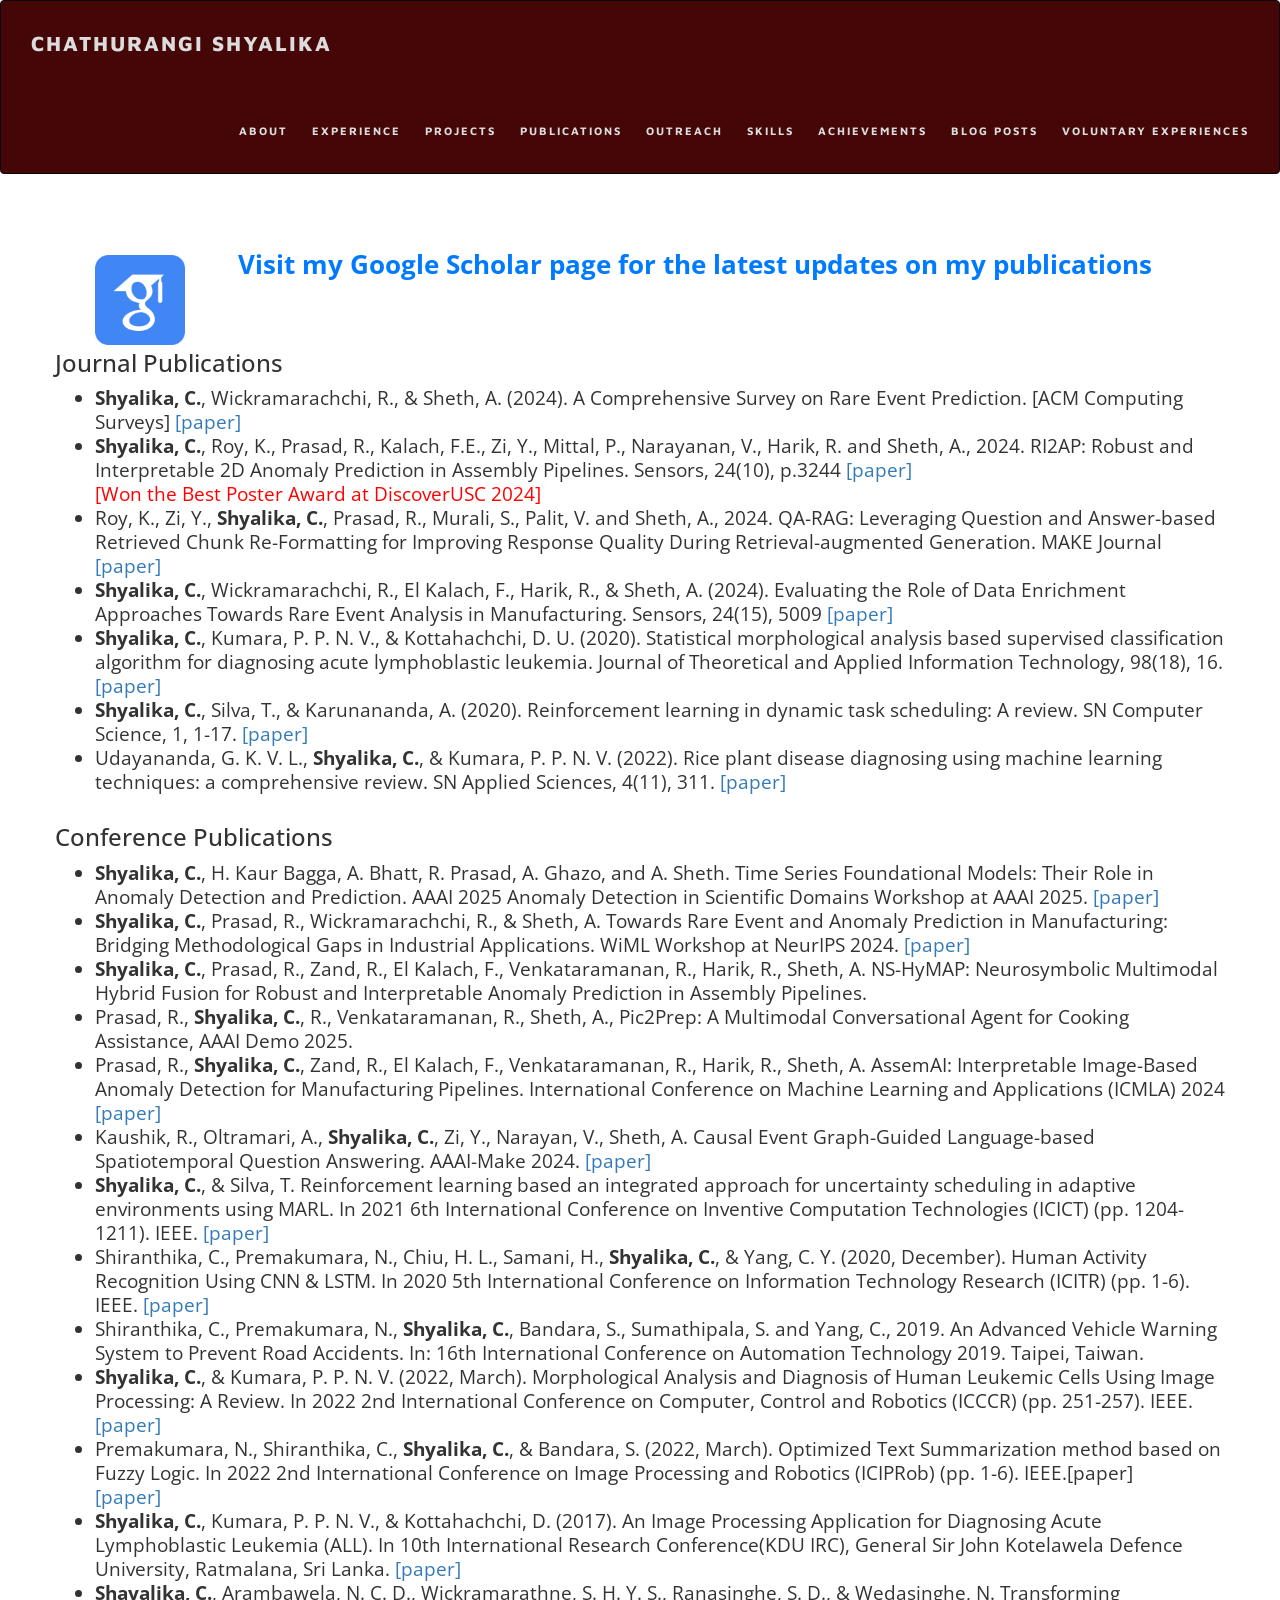
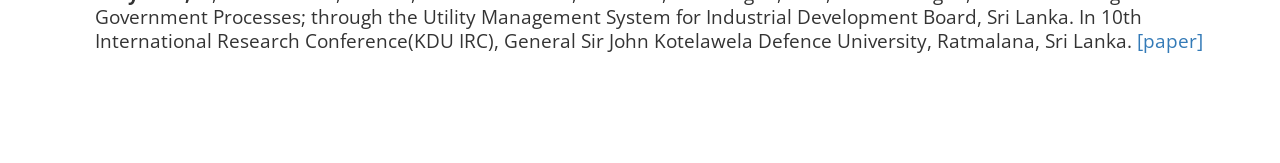
<file: publications.html>
<!DOCTYPE html>
<html lang="en">

<head>
    <meta name="title" property="og:title" content="Chathurangi Shyalika">
    <meta property="og:url" content="https://github.com/ChathurangiShyalika">
    <meta property="og:type" content="website">
    <meta property="og:title" content="Chathurangi Shyalika">
    <meta property="og:description" content="My personal website">
        <meta property="og:image" content="https://imageupload.io/ib/NPNAXl8aUCOoEll_1695797129.png">

     <title>Chathurangi Shyalika</title>
      <meta charset="utf-8">
  <meta http-equiv="X-UA-Compatible" content="IE=edge">
  <meta name="viewport" content="width=device-width, initial-scale=1">
    <!-- <link rel="icon" href="img/favicon.ico" type="image/x-icon"> -->
    <!-- Bootstrap -->
    <link href="css/bootstrap.min.css" rel="stylesheet">
    <link href="ionicons/css/ionicons.min.css" rel="stylesheet">
    <link href="css/animate.min.css" rel="stylesheet">
    <link href="css/aos.css" rel="stylesheet">

    <!-- main style -->
    <link href="css/style.css" rel="stylesheet">
    <!-- HTML5 shim and Respond.js for IE8 support of HTML5 elements and media queries -->
    <!-- WARNING: Respond.js doesn't work if you view the page via file:// -->
    <!--[if lt IE 9]>
      <script src="https://oss.maxcdn.com/html5shiv/3.7.3/html5shiv.min.js"></script>
      <script src="https://oss.maxcdn.com/respond/1.4.2/respond.min.js"></script>
    <![endif]-->
    <link href="https://fonts.googleapis.com/css2?family=Maven+Pro&display=swap" rel="stylesheet">

    <style>
        h1{
            font-family: 'Maven Pro';
        }


    </style>

</head>

<body>

        <!-- header -->
        <header class="navbar-fixed-top">
    <nav class="navbar navbar-inverse" style="background-color: #440606;">

        <button type="button" class="navbar-toggle collapsed" data-toggle="collapse" data-target="#bs-example-navbar-collapse-1" aria-expanded="false">
            <span class="sr-only">Toggle navigation</span>
            <span class="icon-bar"></span>
            <span class="icon-bar"></span>
            <span class="icon-bar"></span>
        </button>

        <ul style="float:left;">
            <li class="nav-content"><a style="font-size:150%; font-weight:800; font-family: 'Maven Pro'; color:gainsboro;" href="#home">Chathurangi Shyalika</a></li>
        </ul>

                <div class="collapse navbar-collapse" id="bs-example-navbar-collapse-1">
            <ul style="float: right;">
                <li><a style="font-size:80%; font-weight:700; font-family: 'Maven Pro'; color:gainsboro" href="index.html">About</a></li>
                <li><a style="font-size:80%; font-weight:700; font-family: 'Maven Pro'; color:gainsboro" href="experience.html">Experience</a></li>
                <li><a style="font-size:80%; font-weight:700; font-family: 'Maven Pro'; color:gainsboro" href="projects.html">Projects</a></li>
                <li><a style="font-size:80%; font-weight:700; font-family: 'Maven Pro'; color:gainsboro" href="publications.html">Publications</a></li>
                <li><a style="font-size:80%; font-weight:700; font-family: 'Maven Pro'; color:gainsboro" href="tutorials_engagements.html">Outreach</a></li>
                <li><a style="font-size:80%; font-weight:700; font-family: 'Maven Pro'; color:gainsboro" href="skills_certificates.html">Skills</a></li>
                <li><a style="font-size:80%; font-weight:700; font-family: 'Maven Pro'; color:gainsboro" href="Achievements.html">Achievements</a></li>
                <li><a style="font-size:80%; font-weight:700; font-family: 'Maven Pro'; color:gainsboro" href="blogpost.html">Blog Posts</a></li>
           <li><a style="font-size:80%; font-weight:700; font-family: 'Maven Pro'; color:gainsboro" href="voluntary.html">Voluntary Experiences</a></li>

            </ul>
        </div>
    </nav>
</header>

<div class="section" id="publications">
    <div class="container">
        <div class="col-md-12">
            <h1 style="text-align: center;" class="size-50">Publications</h1>
            <div class="h-50"></div>

            <!-- Link to Google Scholar page -->
            <div style="text-align: center; margin-bottom: 20px;">
                <a href="https://scholar.google.com/citations?user=dnybS1oAAAAJ&hl=en" target="_blank"> <img style="vertical-align:middle;margin:5px 10px" src="sc.png" width="90" class="img-responsive" alt="" align="left"  data-aos="fade-right" data-aos-delay="0" /></a>

                <h3><a href="https://scholar.google.com/citations?user=YOUR_GOOGLE_SCHOLAR_ID" target="_blank" style="font-size: 110%; font-weight: bold; color: #007bff;">Visit my Google Scholar page for the latest updates on my publications</a>
            </h3></div>
        </div>

        <!-- Selected Journal Publications -->
<div class="item row" style="padding-left: 0%; font-size: 135%;">

    <h3>Journal Publications</h3>
    <p>
        <ul>
            <li><strong>Shyalika, C.</strong>, Wickramarachchi, R., & Sheth, A. (2024). A Comprehensive Survey on Rare Event Prediction. [ACM Computing Surveys]
                <a href="https://dl.acm.org/doi/10.1145/3699955" target="_blank">[paper]</a> </li>
            <li><strong>Shyalika, C.</strong>, Roy, K., Prasad, R., Kalach, F.E., Zi, Y., Mittal, P., Narayanan, V., Harik, R. and Sheth, A., 2024. RI2AP: Robust and Interpretable 2D Anomaly Prediction in Assembly Pipelines. Sensors, 24(10), p.3244
                <a href="https://www.mdpi.com/1424-8220/24/10/3244" target="_blank">[paper]</a> </li> <span style="color:red;">[Won the Best Poster Award at DiscoverUSC 2024]</span></li>
            <li>Roy, K., Zi, Y., <strong>Shyalika, C.</strong>, Prasad, R., Murali, S., Palit, V. and Sheth, A., 2024. QA-RAG: Leveraging Question and Answer-based Retrieved Chunk Re-Formatting for Improving Response Quality During Retrieval-augmented Generation. MAKE Journal
    <a href="https://www.preprints.org/manuscript/202407.0376/v109" target="_blank">[paper]</a> </li>
            <li><strong>Shyalika, C.</strong>, Wickramarachchi, R., El Kalach, F., Harik, R., & Sheth, A. (2024). Evaluating the Role of Data Enrichment Approaches Towards Rare Event Analysis in Manufacturing. Sensors, 24(15), 5009
     <a href="https://www.mdpi.com/1424-8220/24/15/5009" target="_blank">[paper]</a> </li>
    <li><strong>Shyalika, C.</strong>, Kumara, P. P. N. V., & Kottahachchi, D. U. (2020). Statistical morphological analysis based supervised classification algorithm for diagnosing acute lymphoblastic leukemia. Journal of Theoretical and Applied Information Technology, 98(18), 16.
        <a href="https://www.jatit.org/volumes/Vol98No18/3Vol98No18.pdf" target="_blank">[paper]</a></li>
            <li><strong>Shyalika, C.</strong>, Silva, T., & Karunananda, A. (2020). Reinforcement learning in dynamic task scheduling: A review. SN Computer Science, 1, 1-17.
                <a href="https://www.researchgate.net/profile/Chathurangi-Shyalika-2/publication/344477959_Reinforcement_Learning_in_Dynamic_Task_Scheduling_A_Review/links/5f7b448e92851c14bcaf0d16/Reinforcement-Learning-in-Dynamic-Task-Scheduling-A-Review.pdf
" target="_blank">[paper]</a></li>
    <li>Udayananda, G. K. V. L., <strong>Shyalika, C.</strong>, & Kumara, P. P. N. V. (2022). Rice plant disease diagnosing using machine learning techniques: a comprehensive review. SN Applied Sciences, 4(11), 311.
                <a href="https://link.springer.com/article/10.1007/s42452-022-05194-7" target="_blank">[paper]</a></li>
        </ul>
    </p>
</div>

<div class="item row" style="padding-left: 0%; font-size: 135%;">
    <h3>Conference Publications</h3>
    <p>
        <ul>
            <li><strong>Shyalika, C.</strong>, H. Kaur Bagga, A. Bhatt, R. Prasad, A. Ghazo, and A. Sheth. Time Series Foundational Models: Their Role in Anomaly Detection and Prediction. AAAI 2025 Anomaly Detection in Scientific Domains Workshop at AAAI 2025.
    <a href="https://arxiv.org/abs/2412.19286" target="_blank">[paper]</a></li>

    <li><strong>Shyalika, C.</strong>, Prasad, R., Wickramarachchi, R., & Sheth, A. Towards Rare Event and Anomaly Prediction in Manufacturing: Bridging Methodological Gaps in Industrial Applications. WiML Workshop at NeurIPS 2024.
    <a href="https://scholarcommons.sc.edu/aii_fac_pub/622/" target="_blank">[paper]</a></li>

    <li><strong>Shyalika, C.</strong>, Prasad, R., Zand, R., El Kalach, F., Venkataramanan, R., Harik, R., Sheth, A. NS-HyMAP: Neurosymbolic Multimodal Hybrid Fusion for Robust and Interpretable Anomaly Prediction in Assembly Pipelines.</li>

    <li>Prasad, R., <strong>Shyalika, C.</strong>, R., Venkataramanan, R., Sheth, A., Pic2Prep: A Multimodal Conversational Agent for Cooking Assistance, AAAI Demo 2025.</li>

    <li>Prasad, R., <strong>Shyalika, C.</strong>, Zand, R., El Kalach, F., Venkataramanan, R., Harik, R., Sheth, A. AssemAI: Interpretable Image-Based Anomaly Detection for Manufacturing Pipelines.
                International Conference on Machine Learning and Applications (ICMLA) 2024
                <a href="https://arxiv.org/pdf/2408.02181" target="_blank">[paper]</a> </li>
    <li>Kaushik, R., Oltramari, A., <strong>Shyalika, C.</strong>, Zi, Y., Narayan, V., Sheth, A. Causal Event Graph-Guided Language-based Spatiotemporal Question Answering. AAAI-Make 2024.
    <a href="https://ojs.aaai.org/index.php/AAAI-SS/article/view/31204" target="_blank">[paper]</a></li>

    <li><strong>Shyalika, C.</strong>, & Silva, T. Reinforcement learning based an integrated approach for uncertainty scheduling in adaptive environments using MARL. In 2021 6th International Conference on Inventive Computation Technologies (ICICT) (pp. 1204-1211). IEEE.
      <a href="https://ieeexplore.ieee.org/abstract/document/9358727/" target="_blank">[paper]</a></li>

    <li>Shiranthika, C., Premakumara, N., Chiu, H. L., Samani, H., <strong>Shyalika, C.</strong>, & Yang, C. Y. (2020, December). Human Activity Recognition Using CNN & LSTM. In 2020 5th International Conference on Information Technology Research (ICITR) (pp. 1-6). IEEE.
       <a href="https://ieeexplore.ieee.org/abstract/document/9310792/" target="_blank">[paper]</a></li>

    <li>Shiranthika, C., Premakumara, N., <strong>Shyalika, C.</strong>, Bandara, S., Sumathipala, S. and Yang, C., 2019. An Advanced Vehicle Warning System to Prevent Road Accidents. In: 16th International Conference on Automation Technology 2019. Taipei, Taiwan.</li>

    <li><strong>Shyalika, C.</strong>, & Kumara, P. P. N. V. (2022, March). Morphological Analysis and Diagnosis of Human Leukemic Cells Using Image Processing: A Review. In 2022 2nd International Conference on Computer, Control and Robotics (ICCCR) (pp. 251-257). IEEE.
<a href="https://ieeexplore.ieee.org/document/9790102/" target="_blank">[paper]</a></li>


    <li>Premakumara, N., Shiranthika, C., <strong>Shyalika, C.</strong>, & Bandara, S. (2022, March). Optimized Text Summarization method based on Fuzzy Logic. In 2022 2nd International Conference on Image Processing and Robotics (ICIPRob) (pp. 1-6). IEEE.[paper]</li>
    <a href="https://ieeexplore.ieee.org/abstract/document/9798742/" target="_blank">[paper]</a></li>

    <li><strong>Shyalika, C.</strong>, Kumara, P. P. N. V., & Kottahachchi, D. (2017). An Image Processing Application for Diagnosing Acute Lymphoblastic Leukemia (ALL). In 10th International Research Conference(KDU IRC), General Sir John Kotelawela Defence University, Ratmalana, Sri Lanka.
        <a href="http://ir.kdu.ac.lk/handle/345/1695" target="_blank">[paper]</a></li>



    <li><strong> Shayalika, C.</strong>, Arambawela, N. C. D., Wickramarathne, S. H. Y. S., Ranasinghe, S. D., & Wedasinghe, N. Transforming Government Processes; through the Utility Management System for Industrial Development Board, Sri Lanka.
        In 10th International Research Conference(KDU IRC), General Sir John Kotelawela Defence University, Ratmalana, Sri Lanka.
    <a href="https://www.researchgate.net/profile/Nirosha-Wedasinghe/publication/332550016_Transforming_Government_Processes_through_the_Utility_Management_System_for_Industrial_Development_Board_Sri_Lanka/links/618ec56b3068c54fa5d951a1/Transforming-Government-Processes-through-the-Utility-Management-System-for-Industrial-Development-Board-Sri-Lanka.pdf" target="_blank">[paper]</a></li>
        </ul>
    </p>
</div>

    </div>
</div>



<script src="js/jquery.js"></script>
<!--  plugins  -->
<script src="js/bootstrap.min.js"></script>
<script src="js/plugins.js"></script>
<script src="js/aos.js"></script>
<script src="js/jquery.form.js"></script>
<script src="js/jquery.validate.min.js"></script>

<!--  main script  -->
<script src="js/custom.js"></script>
</body>

</html>
</file>
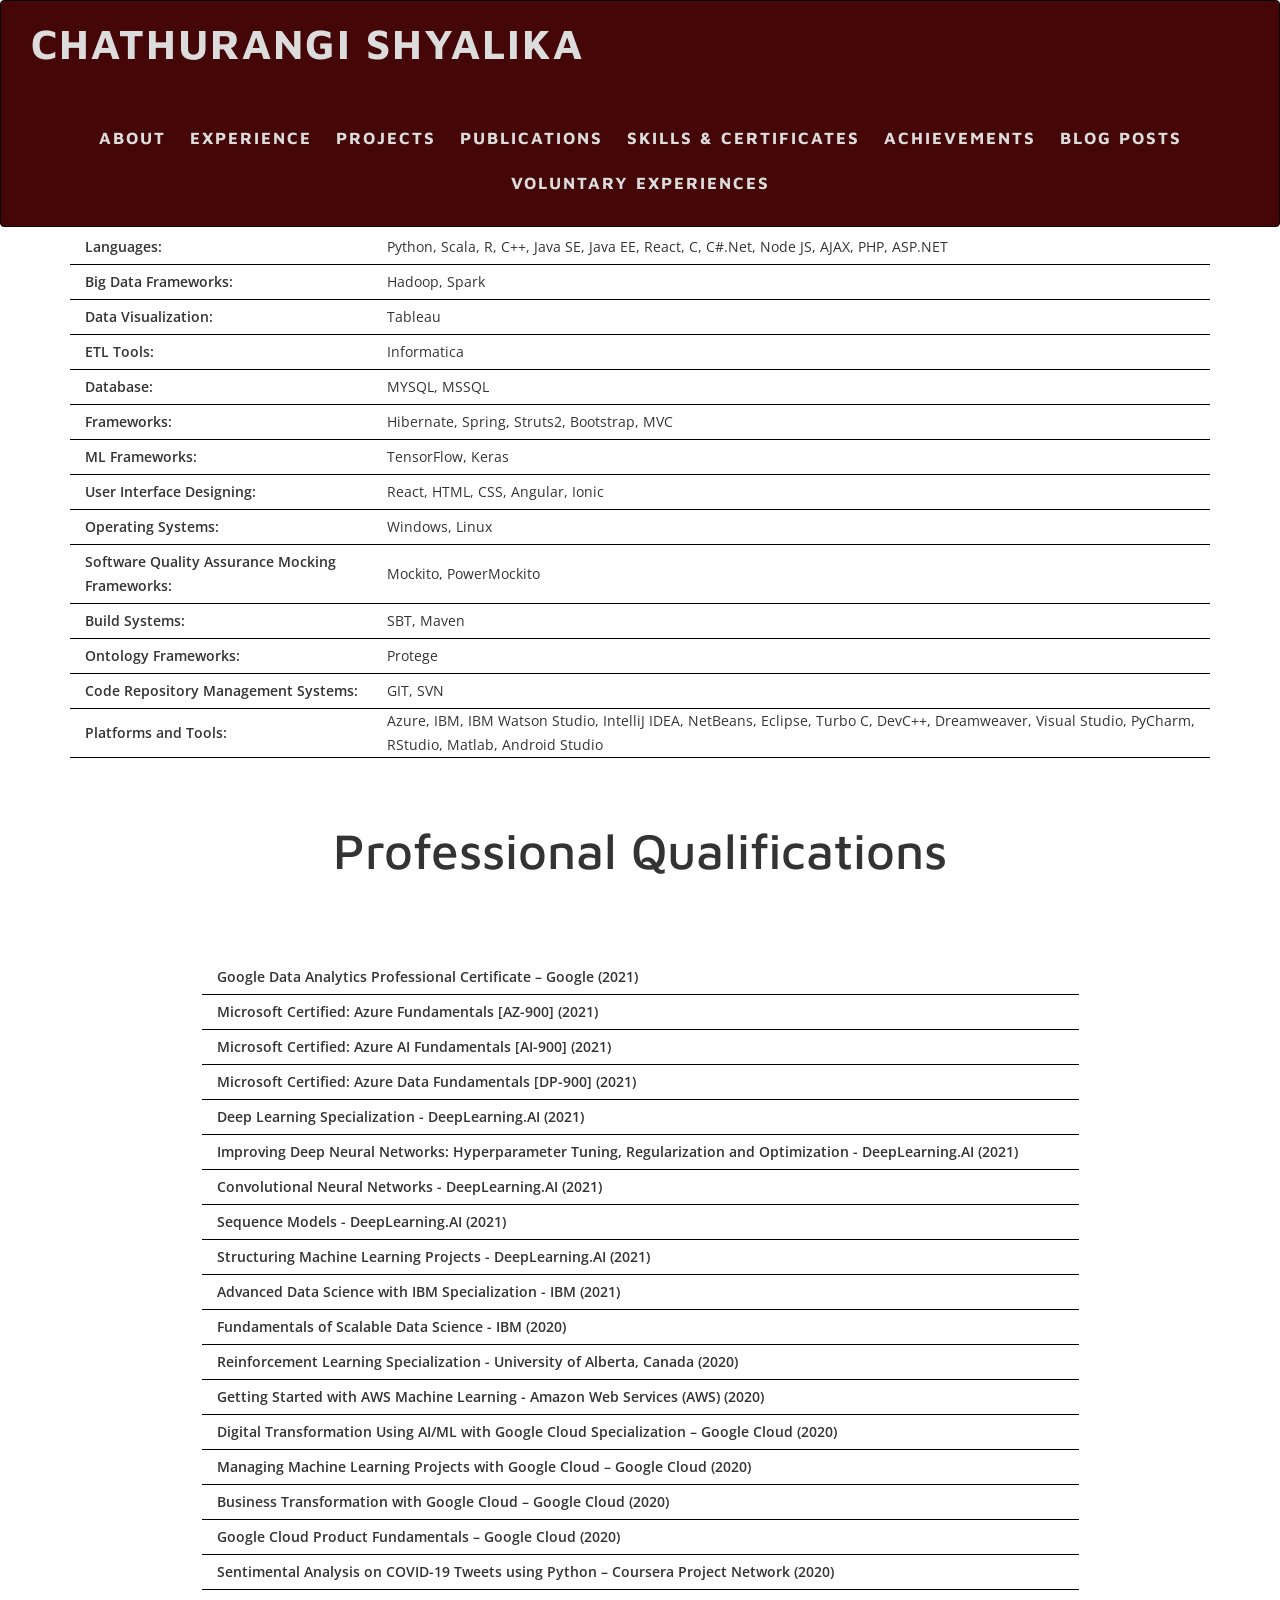
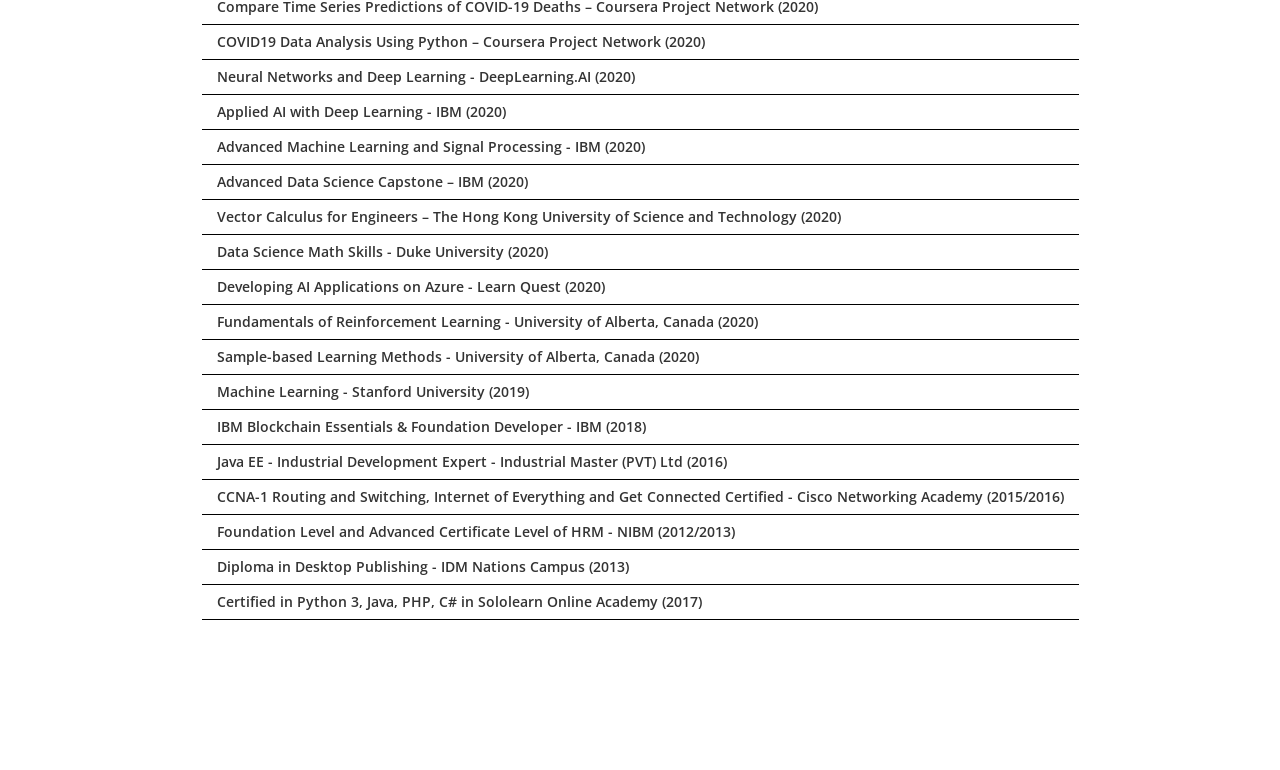
<file: Skills_Certificates.html>
<!DOCTYPE html>
<html lang="en">

<head>
    <meta name="title" property="og:title" content="Chathurangi Shyalika">
    <meta property="og:url" content="https://github.com/ChathurangiShyalika">
    <meta property="og:type" content="website">
    <meta property="og:title" content="Chathurangi Shyalika">
    <meta property="og:description" content="My personal website">
    <meta property="og:image" content="https://imageupload.io/ib/NPNAXl8aUCOoEll_1695797129.png">
     <title>Chathurangi Shyalika</title>
     <meta charset="utf-8">
  <meta http-equiv="X-UA-Compatible" content="IE=edge">
  <meta name="viewport" content="width=device-width, initial-scale=1">
    <!-- <link rel="icon" href="img/favicon.ico" type="image/x-icon"> -->
    <!-- Bootstrap -->
    <link href="css/bootstrap.min.css" rel="stylesheet">
    <link href="ionicons/css/ionicons.min.css" rel="stylesheet">
    <link href="css/animate.min.css" rel="stylesheet">
    <link href="css/aos.css" rel="stylesheet">

    <!-- main style -->
    <link href="css/style.css" rel="stylesheet">
    <!-- HTML5 shim and Respond.js for IE8 support of HTML5 elements and media queries -->
    <!-- WARNING: Respond.js doesn't work if you view the page via file:// -->
    <!--[if lt IE 9]>
      <script src="https://oss.maxcdn.com/html5shiv/3.7.3/html5shiv.min.js"></script>
      <script src="https://oss.maxcdn.com/respond/1.4.2/respond.min.js"></script>
    <![endif]-->
    <link href="https://fonts.googleapis.com/css2?family=Maven+Pro&display=swap" rel="stylesheet">
    
    <style>
        h1{
            font-family: 'Maven Pro';
        }
        tr>td:nth-of-type(1){
            font-weight: 600;
            padding: 5px 15px;
            
        }
        tr>td{
            border-bottom: 1px solid black;
        }
     
        

    </style>
      
</head>

<body>
    
      <!-- header -->
    <header class="navbar-fixed-top">
    <nav class="navbar navbar-inverse" style="background-color: #440606;">

        <button type="button" class="navbar-toggle collapsed" data-toggle="collapse" data-target="#bs-example-navbar-collapse-1" aria-expanded="false">
            <span class="sr-only">Toggle navigation</span>
            <span class="icon-bar"></span>
            <span class="icon-bar"></span>
            <span class="icon-bar"></span>
        </button>

        <ul style="float:left;">
            <li class="nav-content"><a style="font-size:300%; font-weight:1200; font-family: 'Maven Pro'; color:gainsboro;" href="#home">Chathurangi Shyalika</a></li>
        </ul>

        <div class="collapse navbar-collapse" id="bs-example-navbar-collapse-1">
            <ul style="float: right;">
                <li><a style="font-size:120%; font-weight:700; font-family: 'Maven Pro'; color:gainsboro" href="#">About</a></li>
                <li><a style="font-size:120%; font-weight:700; font-family: 'Maven Pro'; color:gainsboro" href="experience.html">Experience</a></li>
                <li><a style="font-size:120%; font-weight:700; font-family: 'Maven Pro'; color:gainsboro" href="projects.html">Projects</a></li>
                <li><a style="font-size:120%; font-weight:700; font-family: 'Maven Pro'; color:gainsboro" href="publications.html">Publications</a></li>
                <li><a style="font-size:120%; font-weight:700; font-family: 'Maven Pro'; color:gainsboro" href="skills_certificates.html">Skills & Certificates</a></li>
                <li><a style="font-size:120%; font-weight:700; font-family: 'Maven Pro'; color:gainsboro" href="Achievements.html">Achievements</a></li>
                <li><a style="font-size:120%; font-weight:700; font-family: 'Maven Pro'; color:gainsboro" href="blogpost.html">Blog Posts</a></li>
           <li><a style="font-size:120%; font-weight:700; font-family: 'Maven Pro'; color:gainsboro" href="voluntary.html">Voluntary Experiences</a></li>

            </ul>
        </div>
    </nav>
</header>

    <!-- contact -->
    <div class="section" id="skills">
        <div class="container">
            <div class="col-md-12">
                <h1 style="text-align: center;" class="size-50">Skills</h1>
                <div class="h-50"></div>
            </div>
           <div>
    <table border="0" style="margin: 0 auto;">
        <tr>
            <td>Languages:</td>
            <td>Python, Scala, R, C++, Java SE, Java EE, React, C, C#.Net, Node JS, AJAX, PHP, ASP.NET</td>
        </tr>
        <tr>
            <td>Big Data Frameworks:</td>
            <td>Hadoop, Spark</td>
        </tr>
        <tr>
            <td>Data Visualization:</td>
            <td>Tableau</td>
        </tr>
        <tr>
            <td>ETL Tools:</td>
            <td>Informatica</td>
        </tr>
        <tr>
            <td>Database:</td>
            <td>MYSQL, MSSQL</td>
        </tr>
        <tr>
            <td>Frameworks:</td>
            <td>Hibernate, Spring, Struts2, Bootstrap, MVC</td>
        </tr>
        <tr>
            <td>ML Frameworks:</td>
            <td>TensorFlow, Keras</td>
        </tr>
        <tr>
            <td>User Interface Designing:</td>
            <td>React, HTML, CSS, Angular, Ionic</td>
        </tr>
        <tr>
            <td>Operating Systems:</td>
            <td>Windows, Linux</td>
        </tr>
        <tr>
            <td>Software Quality Assurance Mocking Frameworks:</td>
            <td>Mockito, PowerMockito</td>
        </tr>
        <tr>
            <td>Build Systems:</td>
            <td>SBT, Maven</td>
        </tr>
        <tr>
            <td>Ontology Frameworks:</td>
            <td>Protege</td>
        </tr>
        <tr>
            <td>Code Repository Management Systems:</td>
            <td>GIT, SVN</td>
        </tr>
        <tr>
            <td>Platforms and Tools:</td>
            <td>Azure, IBM, IBM Watson Studio, IntelliJ IDEA, NetBeans, Eclipse, Turbo C, DevC++, Dreamweaver, Visual Studio, PyCharm, RStudio, Matlab, Android Studio</td>
        </tr>
    </table>
</div>

            <br>
            <br>

        

                <div class="col-md-12">
                <h1 style="text-align: center;" class="size-50">Professional Qualifications
</h1>
                <div class="h-50"></div>
                </div>
                &nbsp;
          <div class="item col-xs-15">

    <table style="margin:0 auto">
        <tr>
            <td>Google Data Analytics Professional Certificate – Google (2021)</td>
        </tr>
        <tr>
            <td>Microsoft Certified: Azure Fundamentals [AZ-900] (2021)</td>
        </tr>
        <tr>
            <td>Microsoft Certified: Azure AI Fundamentals [AI-900] (2021)</td>
        </tr>
        <tr>
            <td>Microsoft Certified: Azure Data Fundamentals [DP-900] (2021)</td>
        </tr>
        <tr>
            <td>Deep Learning Specialization - DeepLearning.AI (2021)</td>
        </tr>
        <tr>
            <td>Improving Deep Neural Networks: Hyperparameter Tuning, Regularization and Optimization - DeepLearning.AI (2021)</td>
        </tr>
        <tr>
            <td>Convolutional Neural Networks - DeepLearning.AI (2021)</td>
        </tr>
        <tr>
            <td>Sequence Models - DeepLearning.AI (2021)</td>
        </tr>
        <tr>
            <td>Structuring Machine Learning Projects - DeepLearning.AI (2021)</td>
        </tr>
        <tr>
            <td>Advanced Data Science with IBM Specialization - IBM (2021)</td>
        </tr>
        <tr>
            <td>Fundamentals of Scalable Data Science - IBM (2020)</td>
        </tr>
        <tr>
            <td>Reinforcement Learning Specialization - University of Alberta, Canada (2020)</td>
        </tr>
        <tr>
            <td>Getting Started with AWS Machine Learning - Amazon Web Services (AWS) (2020)</td>
        </tr>
        <tr>
            <td>Digital Transformation Using AI/ML with Google Cloud Specialization – Google Cloud (2020)</td>
        </tr>
        <tr>
            <td>Managing Machine Learning Projects with Google Cloud – Google Cloud (2020)</td>
        </tr>
        <tr>
            <td>Business Transformation with Google Cloud – Google Cloud (2020)</td>
        </tr>
        <tr>
            <td>Google Cloud Product Fundamentals – Google Cloud (2020)</td>
        </tr>
        <tr>
            <td>Sentimental Analysis on COVID-19 Tweets using Python – Coursera Project Network (2020)</td>
        </tr>
        <tr>
            <td>Compare Time Series Predictions of COVID-19 Deaths – Coursera Project Network (2020)</td>
        </tr>
        <tr>
            <td>COVID19 Data Analysis Using Python – Coursera Project Network (2020)</td>
        </tr>
        <tr>
            <td>Neural Networks and Deep Learning - DeepLearning.AI (2020)</td>
        </tr>
        <tr>
            <td>Applied AI with Deep Learning - IBM (2020)</td>
        </tr>
        <tr>
            <td>Advanced Machine Learning and Signal Processing - IBM (2020)</td>
        </tr>
        <tr>
            <td>Advanced Data Science Capstone – IBM (2020)</td>
        </tr>
        <tr>
            <td>Vector Calculus for Engineers – The Hong Kong University of Science and Technology (2020)</td>
        </tr>
        <tr>
            <td>Data Science Math Skills - Duke University (2020)</td>
        </tr>
        <tr>
            <td>Developing AI Applications on Azure - Learn Quest (2020)</td>
        </tr>
        <tr>
            <td>Fundamentals of Reinforcement Learning - University of Alberta, Canada (2020)</td>
        </tr>
        <tr>
            <td>Sample-based Learning Methods - University of Alberta, Canada (2020)</td>
        </tr>
        <tr>
            <td>Machine Learning - Stanford University (2019)</td>
        </tr>
        <tr>
            <td>IBM Blockchain Essentials & Foundation Developer - IBM (2018)</td>
        </tr>
        <tr>
            <td>Java EE - Industrial Development Expert - Industrial Master (PVT) Ltd (2016)</td>
        </tr>
        <tr>
            <td>CCNA-1 Routing and Switching, Internet of Everything and Get Connected Certified - Cisco Networking Academy (2015/2016)</td>
        </tr>
        <tr>
            <td>Foundation Level and Advanced Certificate Level of HRM - NIBM (2012/2013)</td>
        </tr>
        <tr>
            <td>Diploma in Desktop Publishing - IDM Nations Campus (2013)</td>
        </tr>
        <tr>
            <td>Certified in Python 3, Java, PHP, C# in Sololearn Online Academy (2017)</td>
        </tr>
    </table>

    <div class="clearfix"></div>
    <div class="h-50"></div>
</div>

            <!--  -->
        </div>
    </div>
    <!-- ./contact -->


<script src="js/jquery.js"></script>
<!--  plugins  -->
<script src="js/bootstrap.min.js"></script>
<script src="js/plugins.js"></script>
<script src="js/aos.js"></script>
<script src="js/jquery.form.js"></script>
<script src="js/jquery.validate.min.js"></script>

<!--  main script  -->
<script src="js/custom.js"></script>
</body>

</html>

<!-- end -->
</file>
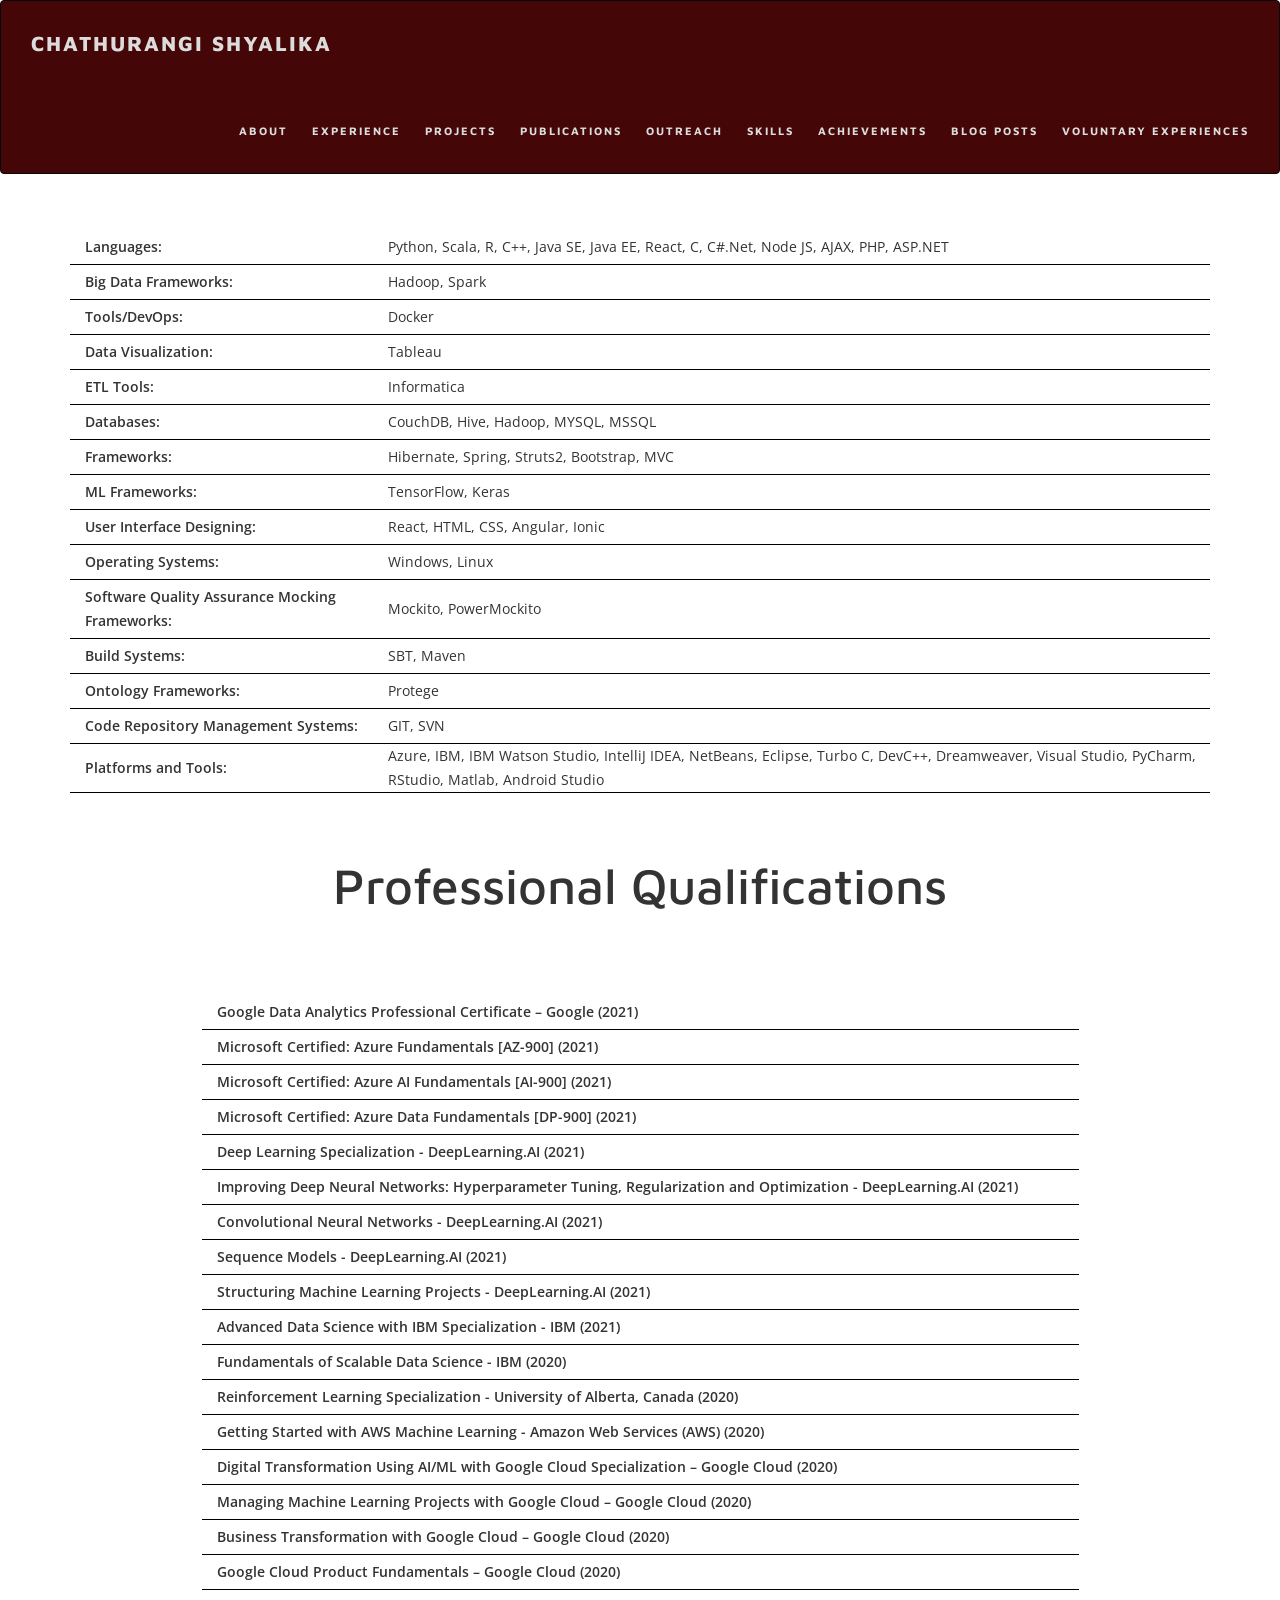
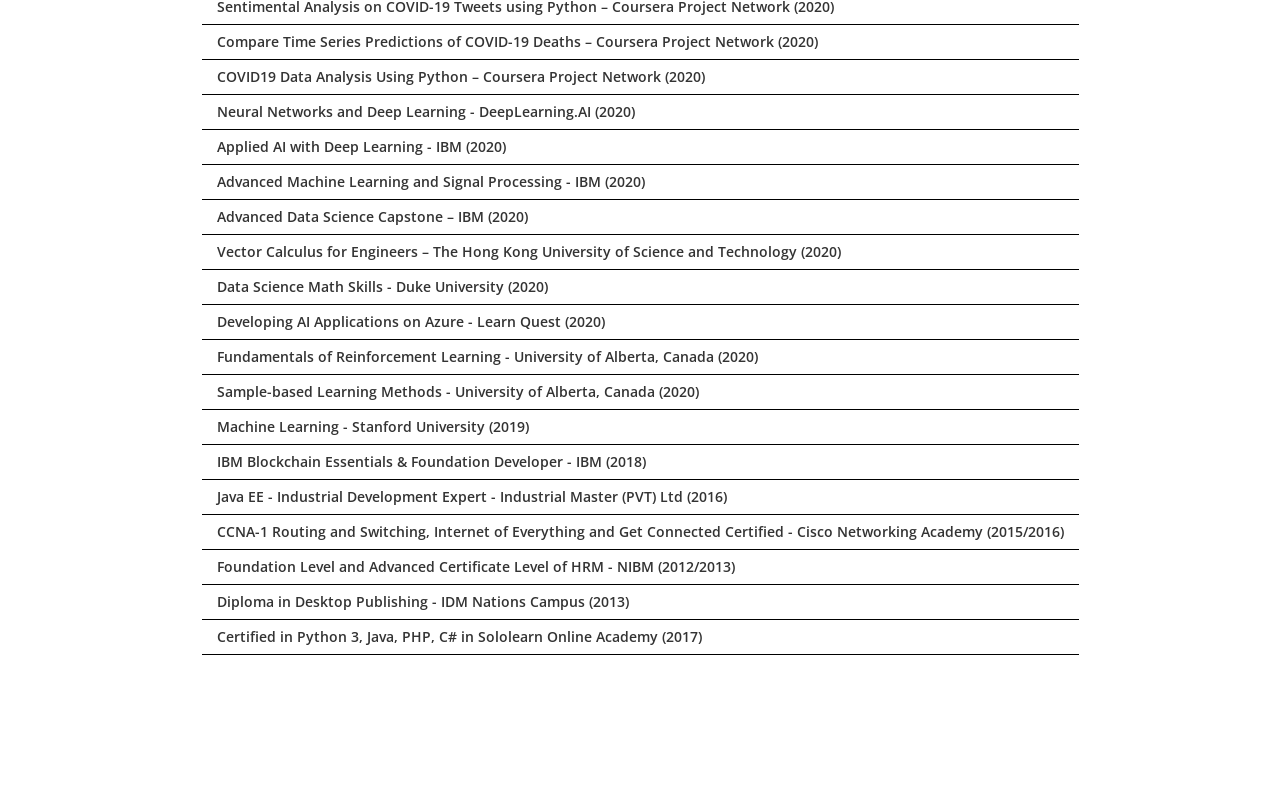
<file: skills_certificates.html>
<!DOCTYPE html>
<html lang="en">

<head>
    <meta name="title" property="og:title" content="Chathurangi Shyalika">
    <meta property="og:url" content="https://github.com/ChathurangiShyalika">
    <meta property="og:type" content="website">
    <meta property="og:title" content="Chathurangi Shyalika">
    <meta property="og:description" content="My personal website">
    <meta property="og:image" content="https://imageupload.io/ib/NPNAXl8aUCOoEll_1695797129.png">
     <title>Chathurangi Shyalika</title>
     <meta charset="utf-8">
  <meta http-equiv="X-UA-Compatible" content="IE=edge">
  <meta name="viewport" content="width=device-width, initial-scale=1">
    <!-- <link rel="icon" href="img/favicon.ico" type="image/x-icon"> -->
    <!-- Bootstrap -->
    <link href="css/bootstrap.min.css" rel="stylesheet">
    <link href="ionicons/css/ionicons.min.css" rel="stylesheet">
    <link href="css/animate.min.css" rel="stylesheet">
    <link href="css/aos.css" rel="stylesheet">

    <!-- main style -->
    <link href="css/style.css" rel="stylesheet">
    <!-- HTML5 shim and Respond.js for IE8 support of HTML5 elements and media queries -->
    <!-- WARNING: Respond.js doesn't work if you view the page via file:// -->
    <!--[if lt IE 9]>
      <script src="https://oss.maxcdn.com/html5shiv/3.7.3/html5shiv.min.js"></script>
      <script src="https://oss.maxcdn.com/respond/1.4.2/respond.min.js"></script>
    <![endif]-->
    <link href="https://fonts.googleapis.com/css2?family=Maven+Pro&display=swap" rel="stylesheet">
    
    <style>
        h1{
            font-family: 'Maven Pro';
        }
        tr>td:nth-of-type(1){
            font-weight: 600;
            padding: 5px 15px;
            
        }
        tr>td{
            border-bottom: 1px solid black;
        }
     
        

    </style>
      
</head>

<body>
    
      <!-- header -->
     <header class="navbar-fixed-top">
    <nav class="navbar navbar-inverse" style="background-color: #440606;">

        <button type="button" class="navbar-toggle collapsed" data-toggle="collapse" data-target="#bs-example-navbar-collapse-1" aria-expanded="false">
            <span class="sr-only">Toggle navigation</span>
            <span class="icon-bar"></span>
            <span class="icon-bar"></span>
            <span class="icon-bar"></span>
        </button>

        <ul style="float:left;">
            <li class="nav-content"><a style="font-size:150%; font-weight:800; font-family: 'Maven Pro'; color:gainsboro;" href="#home">Chathurangi Shyalika</a></li>
        </ul>

                <div class="collapse navbar-collapse" id="bs-example-navbar-collapse-1">
            <ul style="float: right;">
                <li><a style="font-size:80%; font-weight:700; font-family: 'Maven Pro'; color:gainsboro" href="index.html">About</a></li>
                <li><a style="font-size:80%; font-weight:700; font-family: 'Maven Pro'; color:gainsboro" href="experience.html">Experience</a></li>
                <li><a style="font-size:80%; font-weight:700; font-family: 'Maven Pro'; color:gainsboro" href="projects.html">Projects</a></li>
                <li><a style="font-size:80%; font-weight:700; font-family: 'Maven Pro'; color:gainsboro" href="publications.html">Publications</a></li>
                <li><a style="font-size:80%; font-weight:700; font-family: 'Maven Pro'; color:gainsboro" href="tutorials_engagements.html">Outreach</a></li>
                <li><a style="font-size:80%; font-weight:700; font-family: 'Maven Pro'; color:gainsboro" href="skills_certificates.html">Skills</a></li>
                <li><a style="font-size:80%; font-weight:700; font-family: 'Maven Pro'; color:gainsboro" href="Achievements.html">Achievements</a></li>
                <li><a style="font-size:80%; font-weight:700; font-family: 'Maven Pro'; color:gainsboro" href="blogpost.html">Blog Posts</a></li>
           <li><a style="font-size:80%; font-weight:700; font-family: 'Maven Pro'; color:gainsboro" href="voluntary.html">Voluntary Experiences</a></li>

            </ul>
        </div>
    </nav>
</header>

    <!-- contact -->
    <div class="section" id="skills">
        <div class="container">
            <div class="col-md-12">
                <h1 style="text-align: center;" class="size-50">Skills</h1>
                <div class="h-50"></div>
            </div>
           <div>
    <table border="0" style="margin: 0 auto;">
        <tr>
            <td>Languages:</td>
            <td>Python, Scala, R, C++, Java SE, Java EE, React, C, C#.Net, Node JS, AJAX, PHP, ASP.NET</td>
        </tr>
        <tr>
            <td>Big Data Frameworks:</td>
            <td>Hadoop, Spark</td>
        </tr>
        <tr>
            <td>Tools/DevOps:</td>
            <td>Docker</td>
        </tr>
        <tr>
            <td>Data Visualization:</td>
            <td>Tableau</td>
        </tr>
        <tr>
            <td>ETL Tools:</td>
            <td>Informatica</td>
        </tr>
        <tr>
            <td>Databases:</td>
            <td>CouchDB, Hive, Hadoop, MYSQL, MSSQL</td>
        </tr>
        <tr>
            <td>Frameworks:</td>
            <td>Hibernate, Spring, Struts2, Bootstrap, MVC</td>
        </tr>
        <tr>
            <td>ML Frameworks:</td>
            <td>TensorFlow, Keras</td>
        </tr>
        <tr>
            <td>User Interface Designing:</td>
            <td>React, HTML, CSS, Angular, Ionic</td>
        </tr>
        <tr>
            <td>Operating Systems:</td>
            <td>Windows, Linux</td>
        </tr>
        <tr>
            <td>Software Quality Assurance Mocking Frameworks:</td>
            <td>Mockito, PowerMockito</td>
        </tr>
        <tr>
            <td>Build Systems:</td>
            <td>SBT, Maven</td>
        </tr>
        <tr>
            <td>Ontology Frameworks:</td>
            <td>Protege</td>
        </tr>
        <tr>
            <td>Code Repository Management Systems:</td>
            <td>GIT, SVN</td>
        </tr>
        <tr>
            <td>Platforms and Tools:</td>
            <td>Azure, IBM, IBM Watson Studio, IntelliJ IDEA, NetBeans, Eclipse, Turbo C, DevC++, Dreamweaver, Visual Studio, PyCharm, RStudio, Matlab, Android Studio</td>
        </tr>
    </table>
</div>

            <br>
            <br>

        

                <div class="col-md-12">
                <h1 style="text-align: center;" class="size-50">Professional Qualifications
</h1>
                <div class="h-50"></div>
                </div>
                &nbsp;
          <div class="item col-xs-15">

    <table style="margin:0 auto">
        <tr>
            <td>Google Data Analytics Professional Certificate – Google (2021)</td>
        </tr>
        <tr>
            <td>Microsoft Certified: Azure Fundamentals [AZ-900] (2021)</td>
        </tr>
        <tr>
            <td>Microsoft Certified: Azure AI Fundamentals [AI-900] (2021)</td>
        </tr>
        <tr>
            <td>Microsoft Certified: Azure Data Fundamentals [DP-900] (2021)</td>
        </tr>
        <tr>
            <td>Deep Learning Specialization - DeepLearning.AI (2021)</td>
        </tr>
        <tr>
            <td>Improving Deep Neural Networks: Hyperparameter Tuning, Regularization and Optimization - DeepLearning.AI (2021)</td>
        </tr>
        <tr>
            <td>Convolutional Neural Networks - DeepLearning.AI (2021)</td>
        </tr>
        <tr>
            <td>Sequence Models - DeepLearning.AI (2021)</td>
        </tr>
        <tr>
            <td>Structuring Machine Learning Projects - DeepLearning.AI (2021)</td>
        </tr>
        <tr>
            <td>Advanced Data Science with IBM Specialization - IBM (2021)</td>
        </tr>
        <tr>
            <td>Fundamentals of Scalable Data Science - IBM (2020)</td>
        </tr>
        <tr>
            <td>Reinforcement Learning Specialization - University of Alberta, Canada (2020)</td>
        </tr>
        <tr>
            <td>Getting Started with AWS Machine Learning - Amazon Web Services (AWS) (2020)</td>
        </tr>
        <tr>
            <td>Digital Transformation Using AI/ML with Google Cloud Specialization – Google Cloud (2020)</td>
        </tr>
        <tr>
            <td>Managing Machine Learning Projects with Google Cloud – Google Cloud (2020)</td>
        </tr>
        <tr>
            <td>Business Transformation with Google Cloud – Google Cloud (2020)</td>
        </tr>
        <tr>
            <td>Google Cloud Product Fundamentals – Google Cloud (2020)</td>
        </tr>
        <tr>
            <td>Sentimental Analysis on COVID-19 Tweets using Python – Coursera Project Network (2020)</td>
        </tr>
        <tr>
            <td>Compare Time Series Predictions of COVID-19 Deaths – Coursera Project Network (2020)</td>
        </tr>
        <tr>
            <td>COVID19 Data Analysis Using Python – Coursera Project Network (2020)</td>
        </tr>
        <tr>
            <td>Neural Networks and Deep Learning - DeepLearning.AI (2020)</td>
        </tr>
        <tr>
            <td>Applied AI with Deep Learning - IBM (2020)</td>
        </tr>
        <tr>
            <td>Advanced Machine Learning and Signal Processing - IBM (2020)</td>
        </tr>
        <tr>
            <td>Advanced Data Science Capstone – IBM (2020)</td>
        </tr>
        <tr>
            <td>Vector Calculus for Engineers – The Hong Kong University of Science and Technology (2020)</td>
        </tr>
        <tr>
            <td>Data Science Math Skills - Duke University (2020)</td>
        </tr>
        <tr>
            <td>Developing AI Applications on Azure - Learn Quest (2020)</td>
        </tr>
        <tr>
            <td>Fundamentals of Reinforcement Learning - University of Alberta, Canada (2020)</td>
        </tr>
        <tr>
            <td>Sample-based Learning Methods - University of Alberta, Canada (2020)</td>
        </tr>
        <tr>
            <td>Machine Learning - Stanford University (2019)</td>
        </tr>
        <tr>
            <td>IBM Blockchain Essentials & Foundation Developer - IBM (2018)</td>
        </tr>
        <tr>
            <td>Java EE - Industrial Development Expert - Industrial Master (PVT) Ltd (2016)</td>
        </tr>
        <tr>
            <td>CCNA-1 Routing and Switching, Internet of Everything and Get Connected Certified - Cisco Networking Academy (2015/2016)</td>
        </tr>
        <tr>
            <td>Foundation Level and Advanced Certificate Level of HRM - NIBM (2012/2013)</td>
        </tr>
        <tr>
            <td>Diploma in Desktop Publishing - IDM Nations Campus (2013)</td>
        </tr>
        <tr>
            <td>Certified in Python 3, Java, PHP, C# in Sololearn Online Academy (2017)</td>
        </tr>
    </table>

    <div class="clearfix"></div>
    <div class="h-50"></div>
</div>

            <!--  -->
        </div>
    </div>
    <!-- ./contact -->


<script src="js/jquery.js"></script>
<!--  plugins  -->
<script src="js/bootstrap.min.js"></script>
<script src="js/plugins.js"></script>
<script src="js/aos.js"></script>
<script src="js/jquery.form.js"></script>
<script src="js/jquery.validate.min.js"></script>

<!--  main script  -->
<script src="js/custom.js"></script>
</body>

</html>

<!-- end -->
</file>
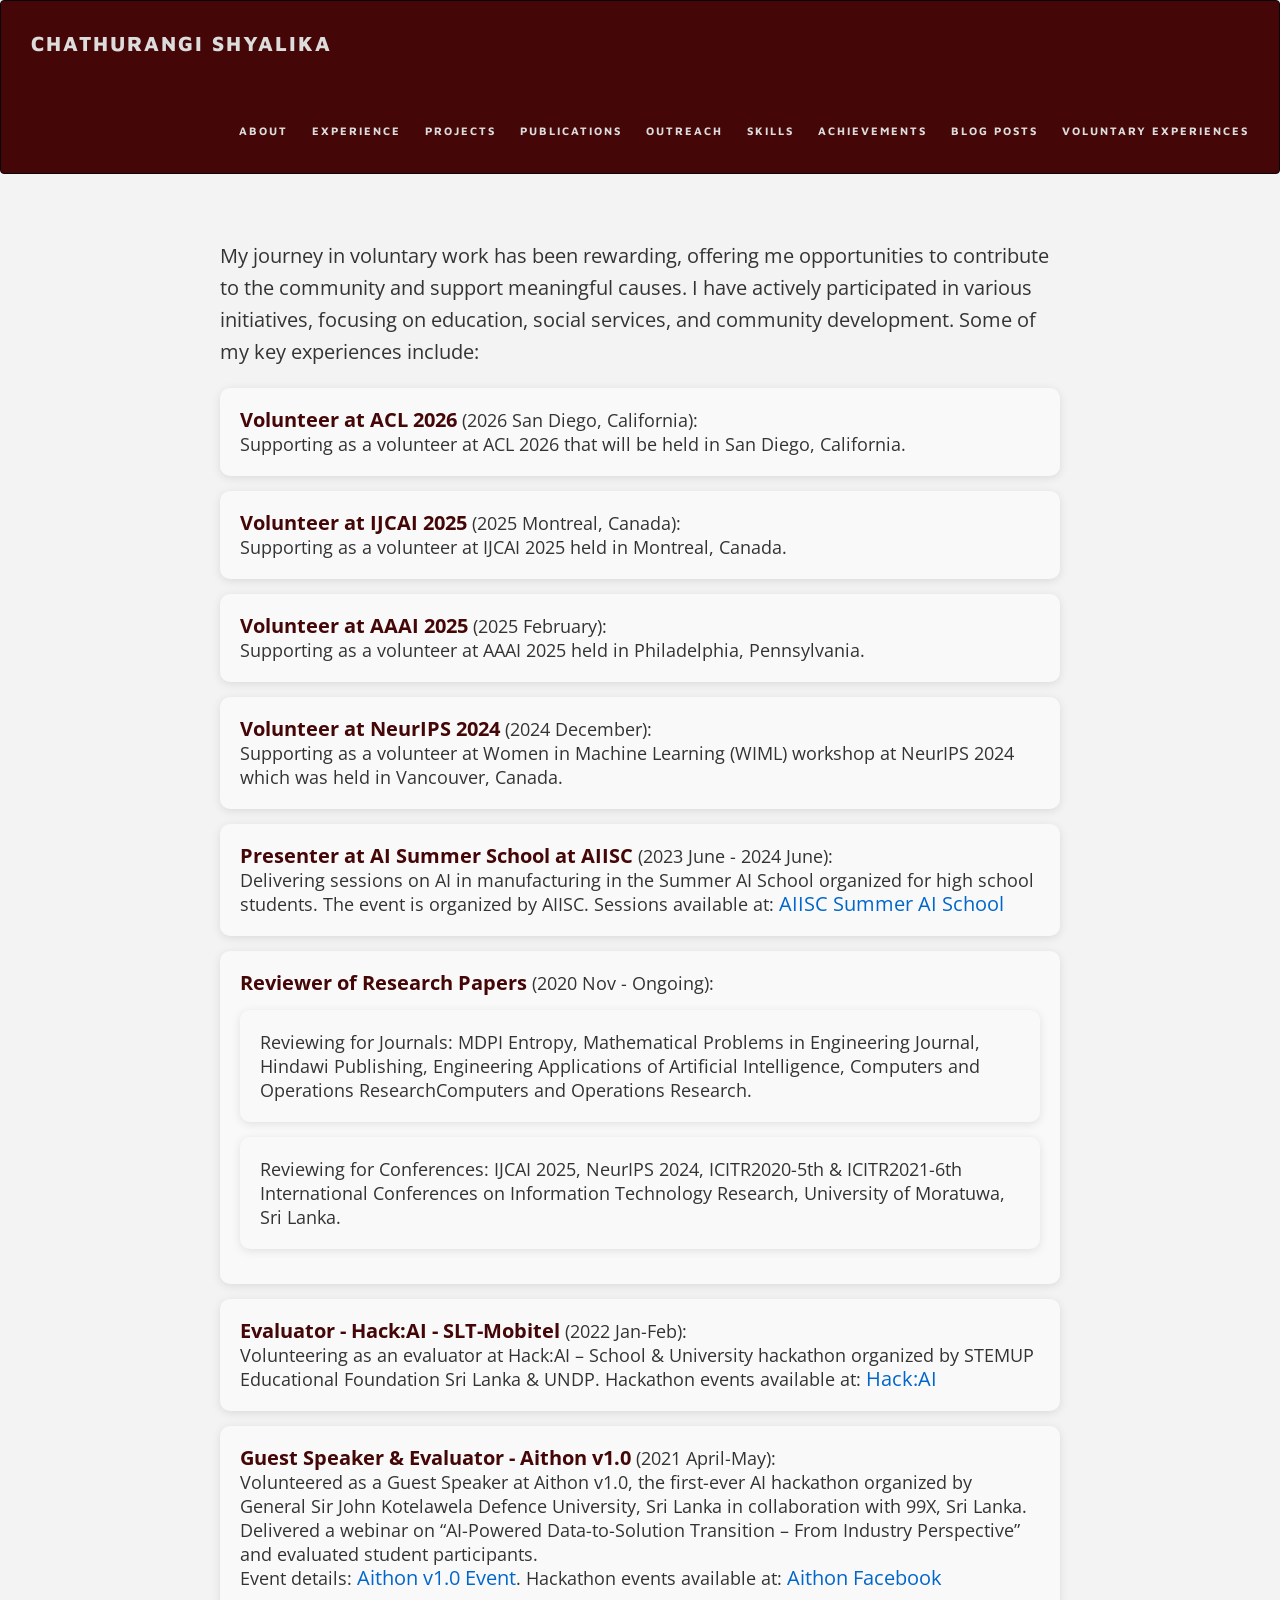
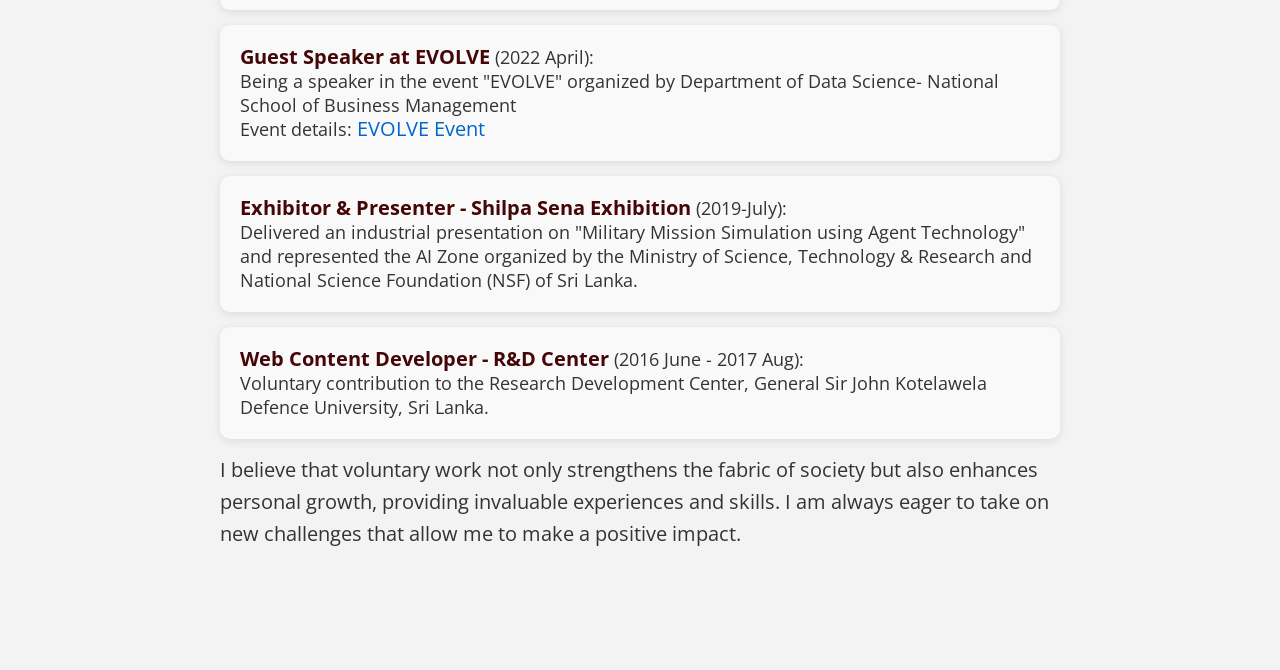
<file: voluntary.html>
<!DOCTYPE html>
<html lang="en">

<head>
    <meta name="title" property="og:title" content="Chathurangi Shyalika">
    <meta property="og:url" content="https://github.com/ChathurangiShyalika">
    <meta property="og:type" content="website">
    <meta property="og:title" content="Chathurangi Shyalika">
    <meta property="og:description" content="My personal website">
    <meta property="og:image" content="https://imageupload.io/ib/cnfVpfomXPZfuag_1695797939.png">

    <title>Chathurangi Shyalika</title>
    <meta charset="utf-8">
    <meta http-equiv="X-UA-Compatible" content="IE=edge">
    <meta name="viewport" content="width=device-width, initial-scale=1">
    <link href="css/bootstrap.min.css" rel="stylesheet">
    <link href="ionicons/css/ionicons.min.css" rel="stylesheet">
    <link href="css/animate.min.css" rel="stylesheet">
    <link href="css/aos.css" rel="stylesheet">
    <link href="css/style.css" rel="stylesheet">
    <link href="https://fonts.googleapis.com/css2?family=Maven+Pro&display=swap" rel="stylesheet">

    <style>
        h1 {
            font-family: 'Maven Pro';
            color: #440606;
            font-size: 3rem;
            margin-bottom: 20px;
        }

        #voluntary ul {
            list-style-type: none;
            padding-left: 0;
            font-size: 1.8rem;
        }

        #voluntary li {
            background-color: #f9f9f9;
            margin: 15px 0;
            padding: 20px;
            border-radius: 10px;
            box-shadow: 0 2px 10px rgba(0, 0, 0, 0.1);
            transition: transform 0.3s ease, box-shadow 0.3s ease;
        }

        #voluntary li:hover {
            transform: translateY(-10px);
            box-shadow: 0 5px 20px rgba(0, 0, 0, 0.2);
        }

        #voluntary li strong {
            color: #440606;
            font-size: 2rem;
            font-weight: bold;
        }

        #voluntary li a {
            color: #0066cc;
            font-size: 2rem;
            text-decoration: none;
        }

        #voluntary li a:hover {
            text-decoration: underline;
        }

        #voluntary p {
            font-size: 2rem;
            line-height: 1.6;
            color: #333;
            margin-bottom: 20px;
        }

        #voluntary .container {
            max-width: 900px;
            margin: 0 auto;
        }

        .footer {
            background-color: #440606;
            color: #fff;
            padding: 20px;
            text-align: center;
        }

        .footer a {
            color: #fff;
            text-decoration: none;
        }

        .footer a:hover {
            text-decoration: underline;
        }
    </style>
</head>

<body>
 <div class="section" id="interests">
        <div class="container">
            <div class="col-md-12">
                <h1 style="text-align: center;" class="size-50">Voluntary Experiences</h1>
                <div class="h-50"></div>
            </div>

            <br>
            <br>
            <br>
    <!-- Preloader -->
    <div id="preloader">
        <div id="status">
            <div class="preloader" aria-busy="true" aria-label="Loading, please wait." role="progressbar"></div>
        </div>
    </div>
    <!-- ./Preloader -->

    <!-- header -->
        <header class="navbar-fixed-top">
    <nav class="navbar navbar-inverse" style="background-color: #440606;">

        <button type="button" class="navbar-toggle collapsed" data-toggle="collapse" data-target="#bs-example-navbar-collapse-1" aria-expanded="false">
            <span class="sr-only">Toggle navigation</span>
            <span class="icon-bar"></span>
            <span class="icon-bar"></span>
            <span class="icon-bar"></span>
        </button>

        <ul style="float:left;">
            <li class="nav-content"><a style="font-size:150%; font-weight:800; font-family: 'Maven Pro'; color:gainsboro;" href="#home">Chathurangi Shyalika</a></li>
        </ul>

                <div class="collapse navbar-collapse" id="bs-example-navbar-collapse-1">
            <ul style="float: right;">
                <li><a style="font-size:80%; font-weight:700; font-family: 'Maven Pro'; color:gainsboro" href="index.html">About</a></li>
                <li><a style="font-size:80%; font-weight:700; font-family: 'Maven Pro'; color:gainsboro" href="experience.html">Experience</a></li>
                <li><a style="font-size:80%; font-weight:700; font-family: 'Maven Pro'; color:gainsboro" href="projects.html">Projects</a></li>
                <li><a style="font-size:80%; font-weight:700; font-family: 'Maven Pro'; color:gainsboro" href="publications.html">Publications</a></li>
                <li><a style="font-size:80%; font-weight:700; font-family: 'Maven Pro'; color:gainsboro" href="tutorials_engagements.html">Outreach</a></li>
                <li><a style="font-size:80%; font-weight:700; font-family: 'Maven Pro'; color:gainsboro" href="skills_certificates.html">Skills</a></li>
                <li><a style="font-size:80%; font-weight:700; font-family: 'Maven Pro'; color:gainsboro" href="Achievements.html">Achievements</a></li>
                <li><a style="font-size:80%; font-weight:700; font-family: 'Maven Pro'; color:gainsboro" href="blogpost.html">Blog Posts</a></li>
           <li><a style="font-size:80%; font-weight:700; font-family: 'Maven Pro'; color:gainsboro" href="voluntary.html">Voluntary Experiences</a></li>

            </ul>
        </div>
    </nav>
</header>

    <!-- Voluntary Experience Section -->
    <div class="section" id="voluntary">
        <div class="container">
            <div class="col-md-12" data-aos="fade-up">

                <p>My journey in voluntary work has been rewarding, offering me opportunities to contribute to the community and support meaningful causes. I have actively participated in various initiatives, focusing on education, social services, and community development. Some of my key experiences include:</p>
                <ul>
                    <li>
                        <strong>Volunteer at ACL 2026</strong> (2026 San Diego, California): <br>
                        Supporting as a volunteer at ACL 2026 that will be held in San Diego, California.
                    </li>

                    <li>
                        <strong>Volunteer at IJCAI 2025</strong> (2025 Montreal, Canada): <br>
                        Supporting as a volunteer at IJCAI 2025 held in Montreal, Canada.
                    </li>

                     <li>
                        <strong>Volunteer at AAAI 2025</strong> (2025 February): <br>
                        Supporting as a volunteer at AAAI 2025 held in Philadelphia, Pennsylvania.
                    </li>
                    <li>
                        <strong>Volunteer at NeurIPS 2024</strong> (2024 December): <br>
                        Supporting as a volunteer at Women in Machine Learning (WIML) workshop at NeurIPS 2024 which was held in Vancouver, Canada.
                    </li>
                    <li>
                        <strong>Presenter at AI Summer School at AIISC</strong> (2023 June - 2024 June):<br> Delivering sessions on AI in manufacturing in the Summer AI School organized for high school students. The event is organized by AIISC. Sessions available at: <a href="https://aiisc.ai/safari/" target="_blank">AIISC Summer AI School</a>
                    </li>
                    <li>
                        <strong>Reviewer of Research Papers</strong> (2020 Nov - Ongoing):
                        <ul><li>Reviewing for Journals:
                        MDPI Entropy, Mathematical Problems in Engineering Journal, Hindawi Publishing, Engineering Applications of Artificial Intelligence, Computers and Operations ResearchComputers and Operations Research.</li>
                            <li>Reviewing for Conferences: IJCAI 2025, NeurIPS 2024, ICITR2020-5th & ICITR2021-6th International Conferences on Information Technology Research, University of Moratuwa, Sri Lanka.</li></ul>
                    </li>
                    <li>
                        <strong>Evaluator - Hack:AI - SLT-Mobitel</strong> (2022 Jan-Feb): <br>Volunteering as an evaluator at Hack:AI – School & University hackathon organized by STEMUP Educational Foundation Sri Lanka & UNDP. Hackathon events available at: <a href="https://www.hackai.lk/" target="_blank">Hack:AI</a>
                    </li>
                    <li>
                        <strong>Guest Speaker & Evaluator - Aithon v1.0</strong> (2021 April-May):<br> Volunteered as a Guest Speaker at Aithon v1.0, the first-ever AI hackathon organized by General Sir John Kotelawela Defence University, Sri Lanka in collaboration with 99X, Sri Lanka. <br>Delivered a webinar on “AI-Powered Data-to-Solution Transition – From Industry Perspective” and evaluated student participants. <br>Event details: <a href="https://www.facebook.com/aithonv1.0" target="_blank">Aithon v1.0 Event</a>. Hackathon events available at: <a href="https://www.facebook.com/events/29132760222513820" target="_blank">Aithon Facebook</a>
                    </li>

                    <li>
                        <strong>Guest Speaker at EVOLVE </strong> (2022 April):<br>
                        Being a speaker in the event "EVOLVE" organized by Department of Data Science- National School of Business Management
                        <br>Event details: <a href="https://www.youtube.com/watch?v=EST1ZN9TbHM" target="_blank">EVOLVE Event</a>
                    </li>
                    <li>
                        <strong>Exhibitor & Presenter - Shilpa Sena Exhibition</strong> (2019-July):<br> Delivered an industrial presentation on "Military Mission Simulation using Agent Technology" and represented the AI Zone organized by the Ministry of Science, Technology & Research and National Science Foundation (NSF) of Sri Lanka.
                    </li>
                    <li>
                        <strong>Web Content Developer - R&D Center</strong> (2016 June - 2017 Aug):<br> Voluntary contribution to the Research Development Center, General Sir John Kotelawela Defence University, Sri Lanka.
                    </li>
                </ul>
                <p>I believe that voluntary work not only strengthens the fabric of society but also enhances personal growth, providing invaluable experiences and skills. I am always eager to take on new challenges that allow me to make a positive impact.</p>
            </div>
        </div>
    </div>



    <!-- jQuery -->
    <script src="js/jquery.js"></script>
    <!--  plugins  -->
    <script src="js/bootstrap.min.js"></script>
    <script src="js/plugins.js"></script>
    <script src="js/aos.js"></script>
    <script src="js/jquery.form.js"></script>
    <script src="js/jquery.validate.min.js"></script>
    <!--  main script  -->
    <script src="js/custom.js"></script>
        </div>
 </div>
</body>

</html>
</file>
<file: css/style.css>
/*
* Resume template
* Created by : Ahmed Essa
* website : www.ahmedessa.net
*/


/* Table of Content
==================================================
	- Google fonts & font family -
	- typography -
	- General -
    - Preloader -
	- Header -
    - home section -
    - About section -
    - experience section -
    - projects section -
    - skills section -
    - interests section -
    - Responsive media queries -
*/


/* Google fonts & font family
==================================================*/


@import 'https://fonts.googleapis.com/css?family=Lato:100,100i,300,300i,400,400i,700,700i,900,900i|Open+Sans:300,300i,400,400i,600,600i,700,700i,800,800i|Playfair+Display:400,400i,700,700i,900,900i';

/*
font-family: 'Playfair Display', serif;
font-family: 'Lato', sans-serif;
font-family: 'Open Sans', sans-serif;
*/


/* typography
==================================================*/
/* body{
    background-color: black !important;
    color: white;
} */
h1 {
    font-family: 'Playfair Display', serif;
    font-size: 80px;
    line-height: 70px;
}

h4 {
    font-family: 'Lato', sans-serif;
    text-transform: capitalize;
    letter-spacing: 2px;
    position: relative;
    color: #425BB5;
    margin-left: 40px;
    font-weight: 700;
}
@media (max-width: 500px) {
    .nav-content{

        /* width: 900px; */
       font-size: 0.8rem;

    }
  }

h4:before {
    position: absolute;
    width: 30px;
    left: -40px;
    content: "";
    display: block;
    height: 2px;
    background: #425BB5;
    top: 9px;
}

/* Make homepage content use more horizontal space on large screens */
@media (min-width: 1200px) {
    #about > .container {
        width: 94%;
        max-width: 1500px;
    }

    #about .col-md-5,
    #about .col-md-4,
    #about .col-md-3,
    #about .col-md-12 {
        padding-left: 10px;
        padding-right: 10px;
    }
}

@media (min-width: 1500px) {
    #about > .container {
        width: 96%;
        max-width: 1560px;
    }
}
/* General
==================================================*/

body {
    font-family: 'Open Sans', sans-serif;
    font-size: 14px;
    line-height: 24px;
}

.size-50 {
    font-size: 50px;
    line-height: 50px
}

.h-50 {
    height: 50px;
}


/* preloader
==================================================*/

#preloader {
    position: fixed;
    top: 0;
    left: 0;
    right: 0;
    bottom: 0;
    background-color: #fff;
    z-index: 10000
}

#status,
.preloader {
    top: 50%;
    left: 50%;
    position: absolute
}

#status {
    width: 100px;
    height: 100px;
    background-repeat: no-repeat;
    background-position: center;
    margin: -50px 0 0 -50px
}

.preloader {
    height: 40px;
    width: 40px;
    margin-top: -20px;
    margin-left: -20px
}

.preloader:before {
    content: "";
    display: block;
    position: absolute;
    left: -1px;
    top: -1px;
    height: 100%;
    width: 100%;
    -webkit-animation: rotation 1s linear infinite;
    animation: rotation 1s linear infinite;
    border: 2px solid #425BB5;
    border-top: 2px solid transparent;
    border-radius: 100%
}

.preloader>.icon {
    position: absolute;
    top: 50%;
    left: 50%;
    height: 25px;
    width: 10.6px;
    margin-top: -12.5px;
    margin-left: -5.3px;
    -webkit-animation: wink 1s ease-in-out infinite alternate;
    animation: wink 1s ease-in-out infinite alternate
}

@media only screen and (min-width:768px) {
    .preloader {
        height: 60px;
        width: 60px;
        margin-top: -30px;
        margin-left: -30px
    }
    .preloader:before {
        left: -2px;
        top: -2px;
        border-width: 2px
    }
    .preloader>.icon {
        height: 37.5px;
        width: 15.9px;
        margin-top: -18.75px;
        margin-left: -7.95px
    }
}

@media only screen and (min-width:1200px) {
    .preloader {
        height: 60px;
        width: 60px;
        margin-top: -30px;
        margin-left: -30px
    }
    .preloader>.icon {
        height: 50px;
        width: 21.2px;
        margin-top: -25px;
        margin-left: -10.6px
    }
}

@-webkit-keyframes rotation {
    from {
        -webkit-transform: rotate(0);
        transform: rotate(0)
    }
    to {
        -webkit-transform: rotate(359deg);
        transform: rotate(359deg)
    }
}

@keyframes rotation {
    from {
        -webkit-transform: rotate(0);
        transform: rotate(0)
    }
    to {
        -webkit-transform: rotate(359deg);
        transform: rotate(359deg)
    }
}

@-webkit-keyframes wink {
    from {
        opacity: 0
    }
    to {
        opacity: 1
    }
}

@keyframes wink {
    from {
        opacity: 0
    }
    to {
        opacity: 1
    }
}


/* Header
==================================================*/

header {
    text-align: center;
    -webkit-transition: all .5s;
    transition: all .5s;
    height: 65px;
}

nav ul {
    display: inline-block;
    padding-left: 0;
    list-style: none;
    padding: 20px;
    margin-bottom: 0;
    -webkit-transition: all .5s;
    transition: all .5s;
}

nav li {
    display: inline-block;
    margin: 10px;
}

nav li a {
    text-transform: uppercase;
    letter-spacing: 2px;
    color: #444;
    font-size: 11px;
    font-weight: bold;
}

.bg-nav {
    background: #000000;
    border-bottom: 1px solid #000000
}

.bg-nav ul {
    padding: 10px;
}

a:focus {
    color: #444;
    text-decoration: none;
}

a:hover {
    color: #425BB5;
    text-decoration: none;
}

a.active {
    color: #425BB5;
}


/* home section
==================================================*/

#home {
    
    background: linear-gradient(rgba(0, 0, 0, 0.4), rgba(0, 0, 0, 0)), url(../img/bg.jpg);
    
    background-size: cover;
    height: 100vh;
    
}

.table-cell {
    display: table-cell;
    vertical-align: middle;
}

.disply-table {
    display: table;
    height: 100vh;
}


/* about section
==================================================*/

#about {
    padding: 100px 0;
}

.about-img-div img {
    margin: 0 auto;
}

.about-border {
    position: absolute;
    border: 10px solid #425BB5;
    width: 400px;
    height: 400px;
    top: 40px;
    left: 50px;
    z-index: 1
}


/* experience section
==================================================*/

#experience {
    padding: 100px 0;
    background: #f3f3f3
}

.experience-row {
    padding: 20px 0;
    border-bottom: 1px solid #ddd;
}

.experience-row h3 {
    font-family: 'Lato', sans-serif;
    text-transform: capitalize;
    letter-spacing: 2px;
    color: #425BB5;
    font-size: 16px;
    font-weight: bold
}

.experience-row p {
    color: #888;
    margin-top: 20px;
    font-size: 15px;
}

.experience-row .date {
    color: #000;
    font-size: 17px;
}

.timeline {
    padding-left: 0;
    list-style: none;
    position: relative;
}

.timeline:before {
    background-color: black;
    content: '';
    margin-left: -1px;
    position: absolute;
    top: 0;
    left: 2em;
    width: 2px;
    height: 100%;
}

.timeline-event {
    position: relative;
}

.timeline-event:hover .timeline-event-icon {
    -webkit-transform: rotate(-45deg);
    transform: rotate(-45deg);
    background-color: #425BB5;
}

.timeline-event:hover .timeline-event-thumbnail {
    box-shadow: inset 40em 0 0 0 #425BB5;
}

.timeline-event-copy {
    padding: 2em;
    position: relative;
    top: -1.875em;
    left: 4em;
    width: 100%;
}

.timeline-event-copy h3 {
    font-size: 1.75em;
}

.timeline-event-copy h4 {
    font-size: 1.2em;
    margin-bottom: 1.2em;
}

.timeline-event-copy strong {
    font-weight: 700;
}

.timeline-event-copy p:not(.timeline-event-thumbnail) {
    padding-bottom: 1.2em;
}

.timeline-event-icon {
    -webkit-transition: -webkit-transform 0.2s ease-in;
    transition: -webkit-transform 0.2s ease-in;
    transition: transform 0.2s ease-in;
    transition: transform 0.2s ease-in, -webkit-transform 0.2s ease-in;
    -webkit-transform: rotate(45deg);
    transform: rotate(45deg);
    background-color: #425BB5;
    outline: 10px solid #f3f3f3;
    display: block;
    margin: 0.5em 0.5em 0.5em -0.5em;
    position: absolute;
    top: 0;
    left: 2em;
    width: 1em;
    height: 1em;
}

.timeline-event-thumbnail {
    -moz-transition: box-shadow 0.5s ease-in 0.1s;
    -o-transition: box-shadow 0.5s ease-in 0.1s;
    -webkit-transition: box-shadow 0.5s ease-in;
    -webkit-transition-delay: 0.1s;
    -webkit-transition: box-shadow 0.5s ease-in 0.1s;
    transition: box-shadow 0.5s ease-in 0.1s;
    color: white;
    font-size: 12px;
    font-weight: bold;
    background-color: black;
    box-shadow: inset 0 0 0 0em #425BB5;
    display: inline-block;
    margin-bottom: 1.2em;
    padding: 0.25em 1em 0.2em 1em;
}

/* publications section
==================================================*/

#publications {
    padding: 100px 0;
}

.portfolio .categories-grid span {
    font-size: 30px;
    margin-bottom: 30px;
    display: inline-block;
}

.portfolio .categories-grid .categories ul li {
    list-style: none;
    margin: 20px 0;
}

.portfolio .categories-grid .categories ul li a {
    display: inline-block;
    color: #60606e;
    padding: 0 10px;
    margin: 0 14px;
    -webkit-transition: all .2s ease-in-out .2s;
    transition: all .2s ease-in-out .2s;
}

.portfolio .categories-grid .categories ul li a:hover,
.portfolio .categories-grid .categories ul li a:focus {
    text-decoration: none;
}

.portfolio .categories-grid .categories ul li a.active {
    background-color: #425BB5;
    padding: 0px 20px;
    color: white;
    text-decoration: none;
}

.portfolio_filter {
    padding-left: 0;
}

.portfolio_item {
    position: relative;
    overflow: hidden;
    display: block;
    margin-bottom: 30px;
}

.portfolio_item .portfolio_item_hover {
    position: absolute;
    top: 0px;
    left: 0px;
    height: 100%;
    width: 100%;
    background-color: #425BB5;
    -webkit-transform: translateY(100%);
    transform: translateY(100%);
    opacity: 0;
    -webkit-transition: all .2s ease-in-out;
    transition: all .2s ease-in-out;
    color: #333;
}

.portfolio_item .portfolio_item_hover .item_info {
    text-align: center;
    position: absolute;
    top: 50%;
    left: 50%;
    -webkit-transform: translate(-50%, -50%);
    transform: translate(-50%, -50%);
    padding: 10px;
    width: 100%;
    font-weight: bold;
}

.portfolio_item .portfolio_item_hover .item_info span {
    display: block;
    color: #fff;
    font-size: 18px;
    -webkit-transform: translateY(-100px);
    transform: translateY(-100px);
    -webkit-transition: all .3s ease-in-out .3s;
    transition: all .3s ease-in-out .3s;
    opacity: 0;
}

.portfolio_item .portfolio_item_hover .item_info em {
    font-style: normal;
    display: inline-block;
    background-color: #425BB5;
    padding: 5px 20px;
    color: #fff;
    margin-top: 10px;
    -webkit-transform: translateY(100px);
    transform: translateY(100px);
    -webkit-transition: all .3s ease-in-out .3s;
    transition: all .3s ease-in-out .3s;
    opacity: 0;
    font-size: 10px;
    letter-spacing: 2px;
}

.portfolio_item:hover .portfolio_item_hover {
    opacity: 1;
    -webkit-transform: translateX(0);
    transform: translateX(0);
}

.portfolio_item:hover .item_info em,
.portfolio_item:hover .item_info span {
    opacity: 1;
    -webkit-transform: translateX(0);
    transform: translateX(0);
}

.portfolio .categories-grid .categories ul li {
    float: left;
}

.portfolio .categories-grid .categories ul li a {
    padding: 0 10px;
    -webkit-transition: all .2s ease-in-out .2s;
    transition: all .2s ease-in-out .2s;
}

.portfolio_filter {
    padding-left: 0;
    display: inline-block;
    margin: 0 auto;
    text-align: center;
}

.portfolio_item img {
    -webkit-filter: grayscale(100%);
    filter: grayscale(100%);
}

.portfolio-padding {
    padding: 50px 0;
}

.portfolio-inner {
    padding-bottom: 0 !important;
    padding-top: 55px;
}

.modal-content {
    box-shadow: 0 5px 15px rgba(0, 0, 0, 0);
    border: none;
}

.popup-modal {
    background: #fff;
}

.close-popup-modal {
    float: right;
    margin: 20px;
    font-size: 22px;
    opacity: 0;
    cursor: pointer;
    -webkit-transition: all .3s;
    transition: all .3s;
    -webkit-transition-delay: .6s;
    transition-delay: .6s;
    position: fixed;
    z-index: 100000;
    right: 14px;
}

.animatedModal-on .close-popup-modal {
    opacity: 1;
}

.modal-content h2 {
    font-family: 'Playfair Display', serif;
    font-size: 40px;
    line-height: 50px;
}


/* projects section
==================================================*/

#projects {
    padding: 100px 0;
    background: #f3f3f3
}

.portfolio .categories-grid span {
    font-size: 30px;
    margin-bottom: 30px;
    display: inline-block;
}

.portfolio .categories-grid .categories ul li {
    list-style: none;
    margin: 20px 0;
}

.portfolio .categories-grid .categories ul li a {
    display: inline-block;
    color: #60606e;
    padding: 0 10px;
    margin: 0 14px;
    -webkit-transition: all .2s ease-in-out .2s;
    transition: all .2s ease-in-out .2s;
}

.portfolio .categories-grid .categories ul li a:hover,
.portfolio .categories-grid .categories ul li a:focus {
    text-decoration: none;
}

.portfolio .categories-grid .categories ul li a.active {
    background-color: #f3f3f3;
    padding: 0px 20px;
    color: white;
    text-decoration: none;
}

.portfolio_filter {
    padding-left: 0;
}

.portfolio_item {
    position: relative;
    overflow: hidden;
    display: block;
    margin-bottom: 30px;
}

.portfolio_item .portfolio_item_hover {
    position: absolute;
    top: 0px;
    left: 0px;
    height: 100%;
    width: 100%;
    background-color: #425BB5;
    -webkit-transform: translateY(100%);
    transform: translateY(100%);
    opacity: 0;
    -webkit-transition: all .2s ease-in-out;
    transition: all .2s ease-in-out;
    color: #333;
}

.portfolio_item .portfolio_item_hover .item_info {
    text-align: center;
    position: absolute;
    top: 50%;
    left: 50%;
    -webkit-transform: translate(-50%, -50%);
    transform: translate(-50%, -50%);
    padding: 10px;
    width: 100%;
    font-weight: bold;
}

.portfolio_item .portfolio_item_hover .item_info span {
    display: block;
    color: #fff;
    font-size: 18px;
    -webkit-transform: translateY(-100px);
    transform: translateY(-100px);
    -webkit-transition: all .3s ease-in-out .3s;
    transition: all .3s ease-in-out .3s;
    opacity: 0;
}

.portfolio_item .portfolio_item_hover .item_info em {
    font-style: normal;
    display: inline-block;
    background-color: #425BB5;
    padding: 5px 20px;
    color: #fff;
    margin-top: 10px;
    -webkit-transform: translateY(100px);
    transform: translateY(100px);
    -webkit-transition: all .3s ease-in-out .3s;
    transition: all .3s ease-in-out .3s;
    opacity: 0;
    font-size: 10px;
    letter-spacing: 2px;
}

.portfolio_item:hover .portfolio_item_hover {
    opacity: 1;
    -webkit-transform: translateX(0);
    transform: translateX(0);
}

.portfolio_item:hover .item_info em,
.portfolio_item:hover .item_info span {
    opacity: 1;
    -webkit-transform: translateX(0);
    transform: translateX(0);
}

.portfolio .categories-grid .categories ul li {
    float: left;
}

.portfolio .categories-grid .categories ul li a {
    padding: 0 10px;
    -webkit-transition: all .2s ease-in-out .2s;
    transition: all .2s ease-in-out .2s;
}

.portfolio_filter {
    padding-left: 0;
    display: inline-block;
    margin: 0 auto;
    text-align: center;
}

.portfolio_item img {
    -webkit-filter: grayscale(100%);
    filter: grayscale(100%);
}

.portfolio-padding {
    padding: 50px 0;
}

.portfolio-inner {
    padding-bottom: 0 !important;
    padding-top: 55px;
}

.modal-content {
    box-shadow: 0 5px 15px rgba(0, 0, 0, 0);
    border: none;
}

.popup-modal {
    background: #fff;
}

.close-popup-modal {
    float: right;
    margin: 20px;
    font-size: 22px;
    opacity: 0;
    cursor: pointer;
    -webkit-transition: all .3s;
    transition: all .3s;
    -webkit-transition-delay: .6s;
    transition-delay: .6s;
    position: fixed;
    z-index: 100000;
    right: 14px;
}

.animatedModal-on .close-popup-modal {
    opacity: 1;
}

.modal-content h2 {
    font-family: 'Playfair Display', serif;
    font-size: 40px;
    line-height: 50px;
}


/* skills
==================================================*/

#skills {
    padding: 100px 0;
}

#skills-form input,
#skills-form textarea {
    height: 50px;
    margin-bottom: 10px;
    border-radius: 0;
}

#skills-form label {
    display: block;
    margin-bottom: .2em;
    font-size: 13px;
    line-height: 13px;
    font-size: 1.3rem;
    line-height: 1.3rem;
    color: #000;
}

#skills-form label.error {
    margin-top: 10px;
    margin-bottom: 1em;
    font-size: 12px;
    line-height: 12px;
    font-size: 1.2rem;
    line-height: 1.2rem;
    color: #D33E43;
    margin-left: 10px
}

#skills-form input[type="text"].error,
#skills-form input[type="password"].error,
#skills-form input[type="date"].error,
#skills-form input[type="datetime"].error,
#skills-form input[type="datetime-local"].error,
#skills-form input[type="month"].error,
#skills-form input[type="week"].error,
#skills-form input[type="email"].error,
#skills-form input[type="number"].error,
#skills-form input[type="search"].error,
#skills-form input[type="tel"].error,
#skills-form input[type="time"].error,
#skills-form input[type="url"].error,
#skills-form textarea.error {
    border-color: #D33E43
}

textarea {
    resize: none;
}

fieldset {
    border: 0px;
    margin: 0;
    padding: 0
}

.required {
    color: #e9266d
}

#success,
#error {
    display: none
}

#success p,
#error p {
    display: block;
}

#success p {
    color: #425BB5;
    font-size: 15px;
    text-align: center;
    padding: 10px;
    border: 2px solid #425BB5;
    margin-top: 10px;
}

#error p {
    color: #D33E43;
    font-size: 15px;
    text-align: center;
    padding: 10px;
    border: 2px solid #D33E43;
    margin-top: 10px;
}

#submit {
    background-color: #425BB5;
    color: #fff;
    padding: 10px 40px;
    border-radius: 0;
    text-transform: uppercase;
    letter-spacing: 2px;
    font-weight: bold;
    width: 100%;
}

.social {
    padding-left: 0;
    list-style: none;
    margin-top: 20px;
}

.social li {
    float: left;
}

.social li a {
    color: #333;
    font-size: 35px;
    margin-right: 15px;
    transition: all .3s;
    -webkit-transition: all .3s;
}

.social li a:hover {
    color: #425BB5;
}


/* interests section
==================================================*/

#interests {
    padding: 100px 0;
    background: #f3f3f3
}

.portfolio .categories-grid span {
    font-size: 30px;
    margin-bottom: 30px;
    display: inline-block;
}

.portfolio .categories-grid .categories ul li {
    list-style: none;
    margin: 20px 0;
}

.portfolio .categories-grid .categories ul li a {
    display: inline-block;
    color: #60606e;
    padding: 0 10px;
    margin: 0 14px;
    -webkit-transition: all .2s ease-in-out .2s;
    transition: all .2s ease-in-out .2s;
}

.portfolio .categories-grid .categories ul li a:hover,
.portfolio .categories-grid .categories ul li a:focus {
    text-decoration: none;
}

.portfolio .categories-grid .categories ul li a.active {
    background-color: #425BB5;
    padding: 0px 20px;
    color: white;
    text-decoration: none;
}

.portfolio_filter {
    padding-left: 0;
}

.portfolio_item {
    position: relative;
    overflow: hidden;
    display: block;
    margin-bottom: 30px;
}

.portfolio_item .portfolio_item_hover {
    position: absolute;
    top: 0px;
    left: 0px;
    height: 100%;
    width: 100%;
    background-color: #425BB5;
    -webkit-transform: translateY(100%);
    transform: translateY(100%);
    opacity: 0;
    -webkit-transition: all .2s ease-in-out;
    transition: all .2s ease-in-out;
    color: #333;
}

.portfolio_item .portfolio_item_hover .item_info {
    text-align: center;
    position: absolute;
    top: 50%;
    left: 50%;
    -webkit-transform: translate(-50%, -50%);
    transform: translate(-50%, -50%);
    padding: 10px;
    width: 100%;
    font-weight: bold;
}

.portfolio_item .portfolio_item_hover .item_info span {
    display: block;
    color: #fff;
    font-size: 18px;
    -webkit-transform: translateY(-100px);
    transform: translateY(-100px);
    -webkit-transition: all .3s ease-in-out .3s;
    transition: all .3s ease-in-out .3s;
    opacity: 0;
}

.portfolio_item .portfolio_item_hover .item_info em {
    font-style: normal;
    display: inline-block;
    background-color: #425BB5;
    padding: 5px 20px;
    color: #fff;
    margin-top: 10px;
    -webkit-transform: translateY(100px);
    transform: translateY(100px);
    -webkit-transition: all .3s ease-in-out .3s;
    transition: all .3s ease-in-out .3s;
    opacity: 0;
    font-size: 10px;
    letter-spacing: 2px;
}

.portfolio_item:hover .portfolio_item_hover {
    opacity: 1;
    -webkit-transform: translateX(0);
    transform: translateX(0);
}

.portfolio_item:hover .item_info em,
.portfolio_item:hover .item_info span {
    opacity: 1;
    -webkit-transform: translateX(0);
    transform: translateX(0);
}

.portfolio .categories-grid .categories ul li {
    float: left;
}

.portfolio .categories-grid .categories ul li a {
    padding: 0 10px;
    -webkit-transition: all .2s ease-in-out .2s;
    transition: all .2s ease-in-out .2s;
}

.portfolio_filter {
    padding-left: 0;
    display: inline-block;
    margin: 0 auto;
    text-align: center;
}

.portfolio_item img {
    -webkit-filter: grayscale(100%);
    filter: grayscale(100%);
}

.portfolio-padding {
    padding: 50px 0;
}

.portfolio-inner {
    padding-bottom: 0 !important;
    padding-top: 55px;
}

.modal-content {
    box-shadow: 0 5px 15px rgba(0, 0, 0, 0);
    border: none;
}

.popup-modal {
    background: #fff;
}

.close-popup-modal {
    float: right;
    margin: 20px;
    font-size: 22px;
    opacity: 0;
    cursor: pointer;
    -webkit-transition: all .3s;
    transition: all .3s;
    -webkit-transition-delay: .6s;
    transition-delay: .6s;
    position: fixed;
    z-index: 100000;
    right: 14px;
}

.animatedModal-on .close-popup-modal {
    opacity: 1;
}

.modal-content h2 {
    font-family: 'Playfair Display', serif;
    font-size: 40px;
    line-height: 50px;
}



/* Responsive media queries
==================================================*/

@media (max-width: 991px) {
    .portfolio .categories-grid .categories ul li a {
        padding: 0 2px;
    }
}

@media (max-width: 768px) {
    .timeline-event-copy {
        width: 90%;
        left: 2em;
    }
}

@media (max-width: 500px) {
    h1 {
        font-family: 'Playfair Display', serif;
        font-size: 50px;
        line-height: 50px;
    }
    #home,
    .disply-table {
        height: 600px;
    }
    .about-border {
        width: 265px;
    }
    .portfolio .categories-grid .categories ul li {
        list-style: none;
        margin: 10px 0;
    }
}

@media (max-width: 420px) {
    nav li {
        margin: 6px;
    }
    nav li a {
        font-size: 10px;
    }
}

/* media section
==================================================*/

#media {
    padding: 100px 0;
    background: #f3f3f3
}

.zoom {
    /* padding: 50px;
    background-color: green; */
    transition: transform .2s; /* Animation */
    /* width: 200px;
    height: 200px; */
    /* margin: 0 auto; */
  }
  
  .zoom:hover {
    transform: scale(1.5); /* (150% zoom - Note: if the zoom is too large, it will go outside of the viewport) */
  }

  .btn {
    opacity: 1;
    transition: 0.3s;
  }
  
  .btn:hover {opacity: 0.6}

  .photos {
      width: 100%;
      height: 280px;
      object-fit: cover;
  }
  
  .photos:hover{
      opacity:0.5;
      cursor: pointer;
  }

  .col-xl-3{
      height: 330px;
  }


hr.solid {
  border-top: 3px solid #bbb;
}
</file>
